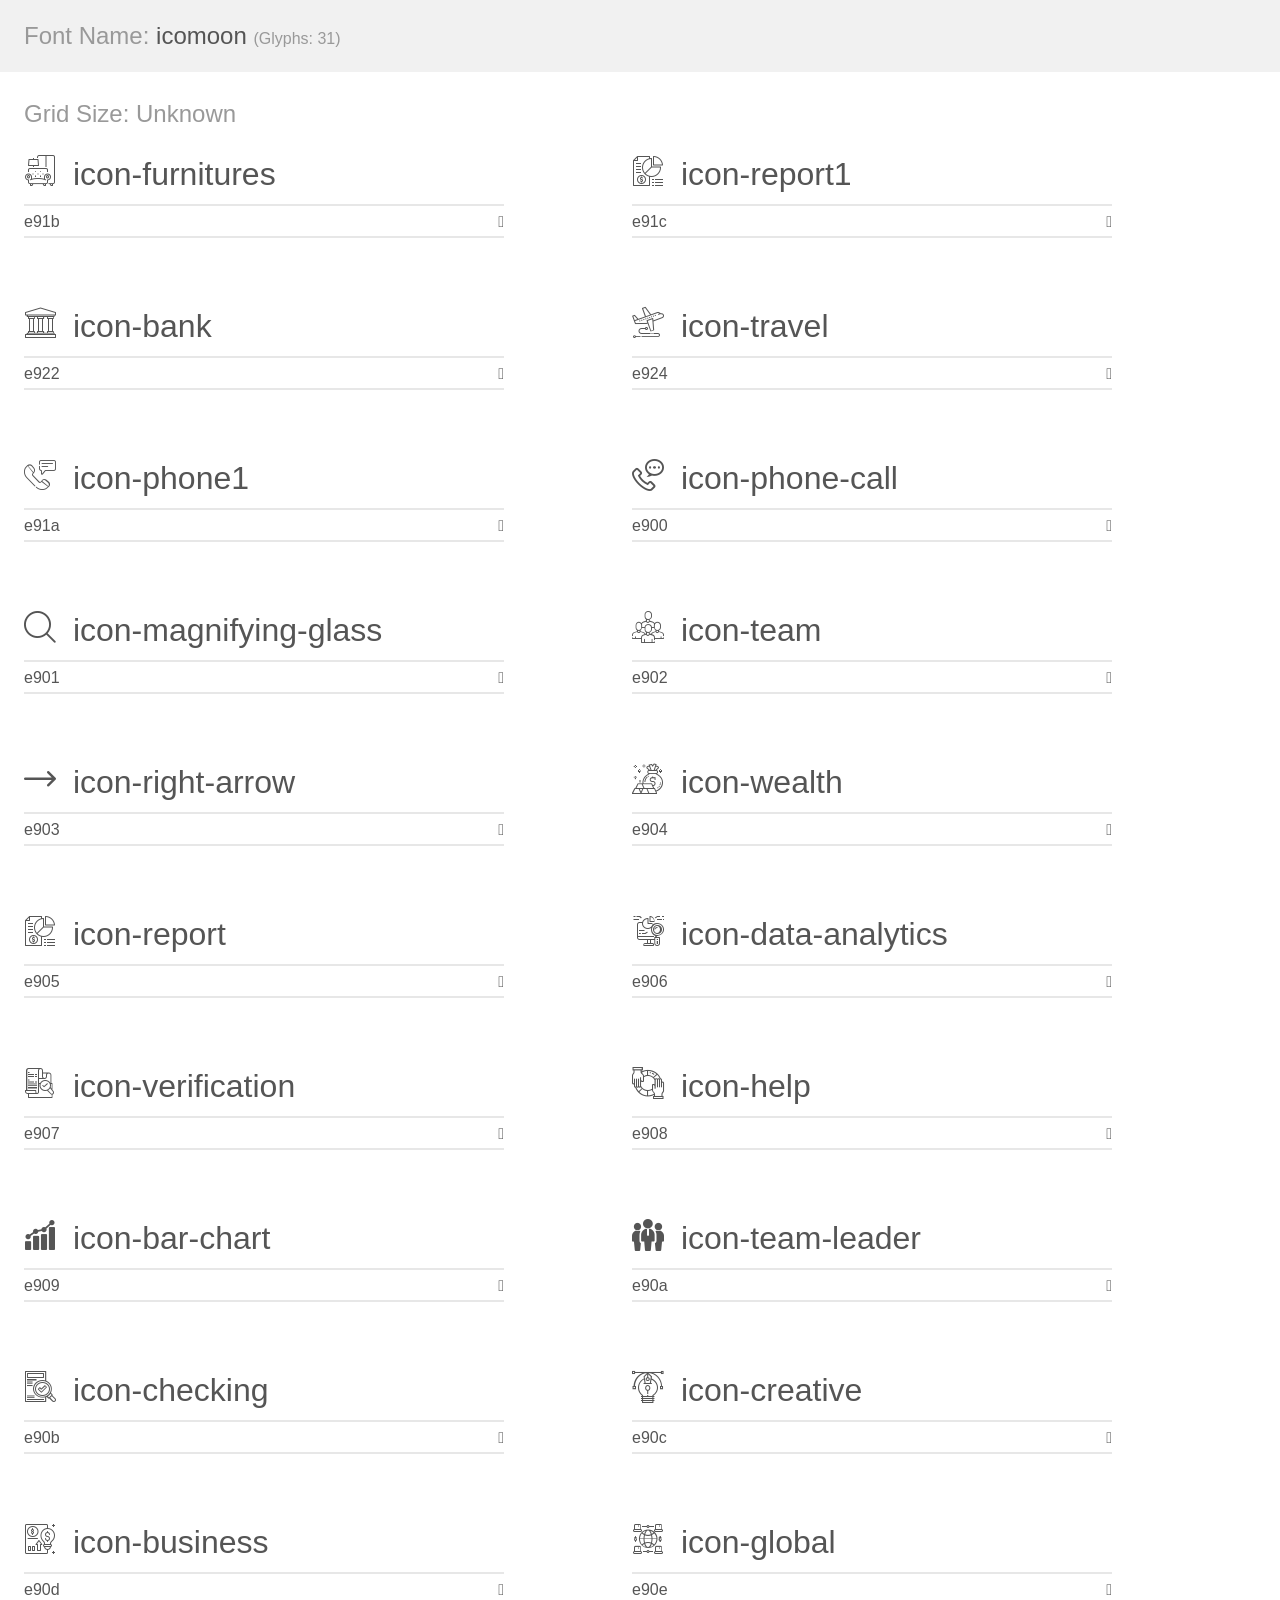
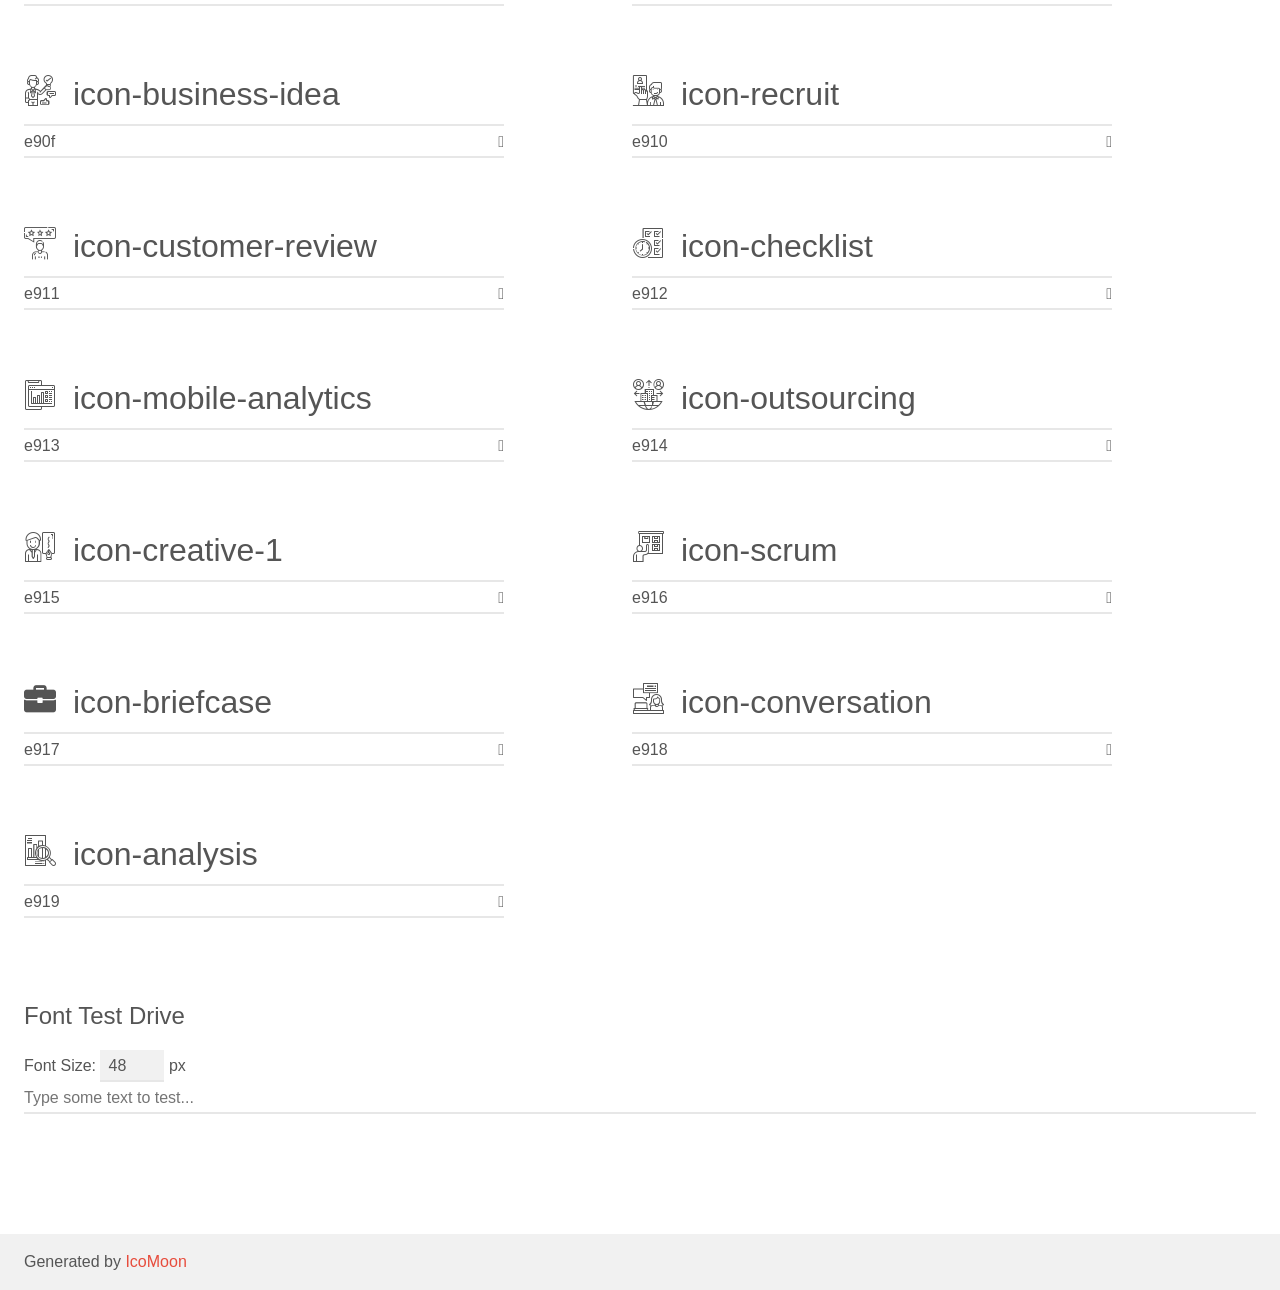
<file: Tenacity/oslim-font-icons/demo.html>
<!doctype html>
<html>
<head>
    <meta charset="utf-8">
    <title>IcoMoon Demo</title>
    <meta name="description" content="An Icon Font Generated By IcoMoon.io">
    <meta name="viewport" content="width=device-width, initial-scale=1">
    <link rel="stylesheet" href="demo-files/demo.css">
    <link rel="stylesheet" href="style.css"></head>
<body>
    <div class="bgc1 clearfix">
        <h1 class="mhmm mvm"><span class="fgc1">Font Name:</span> icomoon <small class="fgc1">(Glyphs:&nbsp;31)</small></h1>
    </div>
    <div class="clearfix mhl ptl">
        <h1 class="mvm mtn fgc1">Grid Size: Unknown</h1>
        <div class="glyph fs1">
            <div class="clearfix bshadow0 pbs">
                <span class="icon-furnitures"></span>
                <span class="mls"> icon-furnitures</span>
            </div>
            <fieldset class="fs0 size1of1 clearfix hidden-false">
                <input type="text" readonly value="e91b" class="unit size1of2" />
                <input type="text" maxlength="1" readonly value="&#xe91b;" class="unitRight size1of2 talign-right" />
            </fieldset>
            <div class="fs0 bshadow0 clearfix hidden-true">
                <span class="unit pvs fgc1">liga: </span>
                <input type="text" readonly value="" class="liga unitRight" />
            </div>
        </div>
        <div class="glyph fs1">
            <div class="clearfix bshadow0 pbs">
                <span class="icon-report1"></span>
                <span class="mls"> icon-report1</span>
            </div>
            <fieldset class="fs0 size1of1 clearfix hidden-false">
                <input type="text" readonly value="e91c" class="unit size1of2" />
                <input type="text" maxlength="1" readonly value="&#xe91c;" class="unitRight size1of2 talign-right" />
            </fieldset>
            <div class="fs0 bshadow0 clearfix hidden-true">
                <span class="unit pvs fgc1">liga: </span>
                <input type="text" readonly value="" class="liga unitRight" />
            </div>
        </div>
        <div class="glyph fs1">
            <div class="clearfix bshadow0 pbs">
                <span class="icon-bank"></span>
                <span class="mls"> icon-bank</span>
            </div>
            <fieldset class="fs0 size1of1 clearfix hidden-false">
                <input type="text" readonly value="e922" class="unit size1of2" />
                <input type="text" maxlength="1" readonly value="&#xe922;" class="unitRight size1of2 talign-right" />
            </fieldset>
            <div class="fs0 bshadow0 clearfix hidden-true">
                <span class="unit pvs fgc1">liga: </span>
                <input type="text" readonly value="" class="liga unitRight" />
            </div>
        </div>
        <div class="glyph fs1">
            <div class="clearfix bshadow0 pbs">
                <span class="icon-travel"></span>
                <span class="mls"> icon-travel</span>
            </div>
            <fieldset class="fs0 size1of1 clearfix hidden-false">
                <input type="text" readonly value="e924" class="unit size1of2" />
                <input type="text" maxlength="1" readonly value="&#xe924;" class="unitRight size1of2 talign-right" />
            </fieldset>
            <div class="fs0 bshadow0 clearfix hidden-true">
                <span class="unit pvs fgc1">liga: </span>
                <input type="text" readonly value="" class="liga unitRight" />
            </div>
        </div>
        <div class="glyph fs1">
            <div class="clearfix bshadow0 pbs">
                <span class="icon-phone1"></span>
                <span class="mls"> icon-phone1</span>
            </div>
            <fieldset class="fs0 size1of1 clearfix hidden-false">
                <input type="text" readonly value="e91a" class="unit size1of2" />
                <input type="text" maxlength="1" readonly value="&#xe91a;" class="unitRight size1of2 talign-right" />
            </fieldset>
            <div class="fs0 bshadow0 clearfix hidden-true">
                <span class="unit pvs fgc1">liga: </span>
                <input type="text" readonly value="" class="liga unitRight" />
            </div>
        </div>
        <div class="glyph fs1">
            <div class="clearfix bshadow0 pbs">
                <span class="icon-phone-call"></span>
                <span class="mls"> icon-phone-call</span>
            </div>
            <fieldset class="fs0 size1of1 clearfix hidden-false">
                <input type="text" readonly value="e900" class="unit size1of2" />
                <input type="text" maxlength="1" readonly value="&#xe900;" class="unitRight size1of2 talign-right" />
            </fieldset>
            <div class="fs0 bshadow0 clearfix hidden-true">
                <span class="unit pvs fgc1">liga: </span>
                <input type="text" readonly value="" class="liga unitRight" />
            </div>
        </div>
        <div class="glyph fs1">
            <div class="clearfix bshadow0 pbs">
                <span class="icon-magnifying-glass"></span>
                <span class="mls"> icon-magnifying-glass</span>
            </div>
            <fieldset class="fs0 size1of1 clearfix hidden-false">
                <input type="text" readonly value="e901" class="unit size1of2" />
                <input type="text" maxlength="1" readonly value="&#xe901;" class="unitRight size1of2 talign-right" />
            </fieldset>
            <div class="fs0 bshadow0 clearfix hidden-true">
                <span class="unit pvs fgc1">liga: </span>
                <input type="text" readonly value="" class="liga unitRight" />
            </div>
        </div>
        <div class="glyph fs1">
            <div class="clearfix bshadow0 pbs">
                <span class="icon-team"></span>
                <span class="mls"> icon-team</span>
            </div>
            <fieldset class="fs0 size1of1 clearfix hidden-false">
                <input type="text" readonly value="e902" class="unit size1of2" />
                <input type="text" maxlength="1" readonly value="&#xe902;" class="unitRight size1of2 talign-right" />
            </fieldset>
            <div class="fs0 bshadow0 clearfix hidden-true">
                <span class="unit pvs fgc1">liga: </span>
                <input type="text" readonly value="" class="liga unitRight" />
            </div>
        </div>
        <div class="glyph fs1">
            <div class="clearfix bshadow0 pbs">
                <span class="icon-right-arrow"></span>
                <span class="mls"> icon-right-arrow</span>
            </div>
            <fieldset class="fs0 size1of1 clearfix hidden-false">
                <input type="text" readonly value="e903" class="unit size1of2" />
                <input type="text" maxlength="1" readonly value="&#xe903;" class="unitRight size1of2 talign-right" />
            </fieldset>
            <div class="fs0 bshadow0 clearfix hidden-true">
                <span class="unit pvs fgc1">liga: </span>
                <input type="text" readonly value="" class="liga unitRight" />
            </div>
        </div>
        <div class="glyph fs1">
            <div class="clearfix bshadow0 pbs">
                <span class="icon-wealth"></span>
                <span class="mls"> icon-wealth</span>
            </div>
            <fieldset class="fs0 size1of1 clearfix hidden-false">
                <input type="text" readonly value="e904" class="unit size1of2" />
                <input type="text" maxlength="1" readonly value="&#xe904;" class="unitRight size1of2 talign-right" />
            </fieldset>
            <div class="fs0 bshadow0 clearfix hidden-true">
                <span class="unit pvs fgc1">liga: </span>
                <input type="text" readonly value="" class="liga unitRight" />
            </div>
        </div>
        <div class="glyph fs1">
            <div class="clearfix bshadow0 pbs">
                <span class="icon-report"></span>
                <span class="mls"> icon-report</span>
            </div>
            <fieldset class="fs0 size1of1 clearfix hidden-false">
                <input type="text" readonly value="e905" class="unit size1of2" />
                <input type="text" maxlength="1" readonly value="&#xe905;" class="unitRight size1of2 talign-right" />
            </fieldset>
            <div class="fs0 bshadow0 clearfix hidden-true">
                <span class="unit pvs fgc1">liga: </span>
                <input type="text" readonly value="" class="liga unitRight" />
            </div>
        </div>
        <div class="glyph fs1">
            <div class="clearfix bshadow0 pbs">
                <span class="icon-data-analytics"></span>
                <span class="mls"> icon-data-analytics</span>
            </div>
            <fieldset class="fs0 size1of1 clearfix hidden-false">
                <input type="text" readonly value="e906" class="unit size1of2" />
                <input type="text" maxlength="1" readonly value="&#xe906;" class="unitRight size1of2 talign-right" />
            </fieldset>
            <div class="fs0 bshadow0 clearfix hidden-true">
                <span class="unit pvs fgc1">liga: </span>
                <input type="text" readonly value="" class="liga unitRight" />
            </div>
        </div>
        <div class="glyph fs1">
            <div class="clearfix bshadow0 pbs">
                <span class="icon-verification"></span>
                <span class="mls"> icon-verification</span>
            </div>
            <fieldset class="fs0 size1of1 clearfix hidden-false">
                <input type="text" readonly value="e907" class="unit size1of2" />
                <input type="text" maxlength="1" readonly value="&#xe907;" class="unitRight size1of2 talign-right" />
            </fieldset>
            <div class="fs0 bshadow0 clearfix hidden-true">
                <span class="unit pvs fgc1">liga: </span>
                <input type="text" readonly value="" class="liga unitRight" />
            </div>
        </div>
        <div class="glyph fs1">
            <div class="clearfix bshadow0 pbs">
                <span class="icon-help"></span>
                <span class="mls"> icon-help</span>
            </div>
            <fieldset class="fs0 size1of1 clearfix hidden-false">
                <input type="text" readonly value="e908" class="unit size1of2" />
                <input type="text" maxlength="1" readonly value="&#xe908;" class="unitRight size1of2 talign-right" />
            </fieldset>
            <div class="fs0 bshadow0 clearfix hidden-true">
                <span class="unit pvs fgc1">liga: </span>
                <input type="text" readonly value="" class="liga unitRight" />
            </div>
        </div>
        <div class="glyph fs1">
            <div class="clearfix bshadow0 pbs">
                <span class="icon-bar-chart"></span>
                <span class="mls"> icon-bar-chart</span>
            </div>
            <fieldset class="fs0 size1of1 clearfix hidden-false">
                <input type="text" readonly value="e909" class="unit size1of2" />
                <input type="text" maxlength="1" readonly value="&#xe909;" class="unitRight size1of2 talign-right" />
            </fieldset>
            <div class="fs0 bshadow0 clearfix hidden-true">
                <span class="unit pvs fgc1">liga: </span>
                <input type="text" readonly value="" class="liga unitRight" />
            </div>
        </div>
        <div class="glyph fs1">
            <div class="clearfix bshadow0 pbs">
                <span class="icon-team-leader"></span>
                <span class="mls"> icon-team-leader</span>
            </div>
            <fieldset class="fs0 size1of1 clearfix hidden-false">
                <input type="text" readonly value="e90a" class="unit size1of2" />
                <input type="text" maxlength="1" readonly value="&#xe90a;" class="unitRight size1of2 talign-right" />
            </fieldset>
            <div class="fs0 bshadow0 clearfix hidden-true">
                <span class="unit pvs fgc1">liga: </span>
                <input type="text" readonly value="" class="liga unitRight" />
            </div>
        </div>
        <div class="glyph fs1">
            <div class="clearfix bshadow0 pbs">
                <span class="icon-checking"></span>
                <span class="mls"> icon-checking</span>
            </div>
            <fieldset class="fs0 size1of1 clearfix hidden-false">
                <input type="text" readonly value="e90b" class="unit size1of2" />
                <input type="text" maxlength="1" readonly value="&#xe90b;" class="unitRight size1of2 talign-right" />
            </fieldset>
            <div class="fs0 bshadow0 clearfix hidden-true">
                <span class="unit pvs fgc1">liga: </span>
                <input type="text" readonly value="" class="liga unitRight" />
            </div>
        </div>
        <div class="glyph fs1">
            <div class="clearfix bshadow0 pbs">
                <span class="icon-creative"></span>
                <span class="mls"> icon-creative</span>
            </div>
            <fieldset class="fs0 size1of1 clearfix hidden-false">
                <input type="text" readonly value="e90c" class="unit size1of2" />
                <input type="text" maxlength="1" readonly value="&#xe90c;" class="unitRight size1of2 talign-right" />
            </fieldset>
            <div class="fs0 bshadow0 clearfix hidden-true">
                <span class="unit pvs fgc1">liga: </span>
                <input type="text" readonly value="" class="liga unitRight" />
            </div>
        </div>
        <div class="glyph fs1">
            <div class="clearfix bshadow0 pbs">
                <span class="icon-business"></span>
                <span class="mls"> icon-business</span>
            </div>
            <fieldset class="fs0 size1of1 clearfix hidden-false">
                <input type="text" readonly value="e90d" class="unit size1of2" />
                <input type="text" maxlength="1" readonly value="&#xe90d;" class="unitRight size1of2 talign-right" />
            </fieldset>
            <div class="fs0 bshadow0 clearfix hidden-true">
                <span class="unit pvs fgc1">liga: </span>
                <input type="text" readonly value="" class="liga unitRight" />
            </div>
        </div>
        <div class="glyph fs1">
            <div class="clearfix bshadow0 pbs">
                <span class="icon-global"></span>
                <span class="mls"> icon-global</span>
            </div>
            <fieldset class="fs0 size1of1 clearfix hidden-false">
                <input type="text" readonly value="e90e" class="unit size1of2" />
                <input type="text" maxlength="1" readonly value="&#xe90e;" class="unitRight size1of2 talign-right" />
            </fieldset>
            <div class="fs0 bshadow0 clearfix hidden-true">
                <span class="unit pvs fgc1">liga: </span>
                <input type="text" readonly value="" class="liga unitRight" />
            </div>
        </div>
        <div class="glyph fs1">
            <div class="clearfix bshadow0 pbs">
                <span class="icon-business-idea"></span>
                <span class="mls"> icon-business-idea</span>
            </div>
            <fieldset class="fs0 size1of1 clearfix hidden-false">
                <input type="text" readonly value="e90f" class="unit size1of2" />
                <input type="text" maxlength="1" readonly value="&#xe90f;" class="unitRight size1of2 talign-right" />
            </fieldset>
            <div class="fs0 bshadow0 clearfix hidden-true">
                <span class="unit pvs fgc1">liga: </span>
                <input type="text" readonly value="" class="liga unitRight" />
            </div>
        </div>
        <div class="glyph fs1">
            <div class="clearfix bshadow0 pbs">
                <span class="icon-recruit"></span>
                <span class="mls"> icon-recruit</span>
            </div>
            <fieldset class="fs0 size1of1 clearfix hidden-false">
                <input type="text" readonly value="e910" class="unit size1of2" />
                <input type="text" maxlength="1" readonly value="&#xe910;" class="unitRight size1of2 talign-right" />
            </fieldset>
            <div class="fs0 bshadow0 clearfix hidden-true">
                <span class="unit pvs fgc1">liga: </span>
                <input type="text" readonly value="" class="liga unitRight" />
            </div>
        </div>
        <div class="glyph fs1">
            <div class="clearfix bshadow0 pbs">
                <span class="icon-customer-review"></span>
                <span class="mls"> icon-customer-review</span>
            </div>
            <fieldset class="fs0 size1of1 clearfix hidden-false">
                <input type="text" readonly value="e911" class="unit size1of2" />
                <input type="text" maxlength="1" readonly value="&#xe911;" class="unitRight size1of2 talign-right" />
            </fieldset>
            <div class="fs0 bshadow0 clearfix hidden-true">
                <span class="unit pvs fgc1">liga: </span>
                <input type="text" readonly value="" class="liga unitRight" />
            </div>
        </div>
        <div class="glyph fs1">
            <div class="clearfix bshadow0 pbs">
                <span class="icon-checklist"></span>
                <span class="mls"> icon-checklist</span>
            </div>
            <fieldset class="fs0 size1of1 clearfix hidden-false">
                <input type="text" readonly value="e912" class="unit size1of2" />
                <input type="text" maxlength="1" readonly value="&#xe912;" class="unitRight size1of2 talign-right" />
            </fieldset>
            <div class="fs0 bshadow0 clearfix hidden-true">
                <span class="unit pvs fgc1">liga: </span>
                <input type="text" readonly value="" class="liga unitRight" />
            </div>
        </div>
        <div class="glyph fs1">
            <div class="clearfix bshadow0 pbs">
                <span class="icon-mobile-analytics"></span>
                <span class="mls"> icon-mobile-analytics</span>
            </div>
            <fieldset class="fs0 size1of1 clearfix hidden-false">
                <input type="text" readonly value="e913" class="unit size1of2" />
                <input type="text" maxlength="1" readonly value="&#xe913;" class="unitRight size1of2 talign-right" />
            </fieldset>
            <div class="fs0 bshadow0 clearfix hidden-true">
                <span class="unit pvs fgc1">liga: </span>
                <input type="text" readonly value="" class="liga unitRight" />
            </div>
        </div>
        <div class="glyph fs1">
            <div class="clearfix bshadow0 pbs">
                <span class="icon-outsourcing"></span>
                <span class="mls"> icon-outsourcing</span>
            </div>
            <fieldset class="fs0 size1of1 clearfix hidden-false">
                <input type="text" readonly value="e914" class="unit size1of2" />
                <input type="text" maxlength="1" readonly value="&#xe914;" class="unitRight size1of2 talign-right" />
            </fieldset>
            <div class="fs0 bshadow0 clearfix hidden-true">
                <span class="unit pvs fgc1">liga: </span>
                <input type="text" readonly value="" class="liga unitRight" />
            </div>
        </div>
        <div class="glyph fs1">
            <div class="clearfix bshadow0 pbs">
                <span class="icon-creative-1"></span>
                <span class="mls"> icon-creative-1</span>
            </div>
            <fieldset class="fs0 size1of1 clearfix hidden-false">
                <input type="text" readonly value="e915" class="unit size1of2" />
                <input type="text" maxlength="1" readonly value="&#xe915;" class="unitRight size1of2 talign-right" />
            </fieldset>
            <div class="fs0 bshadow0 clearfix hidden-true">
                <span class="unit pvs fgc1">liga: </span>
                <input type="text" readonly value="" class="liga unitRight" />
            </div>
        </div>
        <div class="glyph fs1">
            <div class="clearfix bshadow0 pbs">
                <span class="icon-scrum"></span>
                <span class="mls"> icon-scrum</span>
            </div>
            <fieldset class="fs0 size1of1 clearfix hidden-false">
                <input type="text" readonly value="e916" class="unit size1of2" />
                <input type="text" maxlength="1" readonly value="&#xe916;" class="unitRight size1of2 talign-right" />
            </fieldset>
            <div class="fs0 bshadow0 clearfix hidden-true">
                <span class="unit pvs fgc1">liga: </span>
                <input type="text" readonly value="" class="liga unitRight" />
            </div>
        </div>
        <div class="glyph fs1">
            <div class="clearfix bshadow0 pbs">
                <span class="icon-briefcase"></span>
                <span class="mls"> icon-briefcase</span>
            </div>
            <fieldset class="fs0 size1of1 clearfix hidden-false">
                <input type="text" readonly value="e917" class="unit size1of2" />
                <input type="text" maxlength="1" readonly value="&#xe917;" class="unitRight size1of2 talign-right" />
            </fieldset>
            <div class="fs0 bshadow0 clearfix hidden-true">
                <span class="unit pvs fgc1">liga: </span>
                <input type="text" readonly value="" class="liga unitRight" />
            </div>
        </div>
        <div class="glyph fs1">
            <div class="clearfix bshadow0 pbs">
                <span class="icon-conversation"></span>
                <span class="mls"> icon-conversation</span>
            </div>
            <fieldset class="fs0 size1of1 clearfix hidden-false">
                <input type="text" readonly value="e918" class="unit size1of2" />
                <input type="text" maxlength="1" readonly value="&#xe918;" class="unitRight size1of2 talign-right" />
            </fieldset>
            <div class="fs0 bshadow0 clearfix hidden-true">
                <span class="unit pvs fgc1">liga: </span>
                <input type="text" readonly value="" class="liga unitRight" />
            </div>
        </div>
        <div class="glyph fs1">
            <div class="clearfix bshadow0 pbs">
                <span class="icon-analysis"></span>
                <span class="mls"> icon-analysis</span>
            </div>
            <fieldset class="fs0 size1of1 clearfix hidden-false">
                <input type="text" readonly value="e919" class="unit size1of2" />
                <input type="text" maxlength="1" readonly value="&#xe919;" class="unitRight size1of2 talign-right" />
            </fieldset>
            <div class="fs0 bshadow0 clearfix hidden-true">
                <span class="unit pvs fgc1">liga: </span>
                <input type="text" readonly value="" class="liga unitRight" />
            </div>
        </div>
    </div>

    <!--[if gt IE 8]><!-->
    <div class="mhl clearfix mbl">
        <h1>Font Test Drive</h1>
        <label>
            Font Size: <input id="fontSize" type="number" class="textbox0 mbm"
            min="8" value="48" />
            px
        </label>
        <input id="testText" type="text" class="phl size1of1 mvl"
        placeholder="Type some text to test..." value=""/>
        <div id="testDrive" class="icon-" style="font-family: icomoon">&nbsp;
        </div>
    </div>
    <!--<![endif]-->
    <div class="bgc1 clearfix">
        <p class="mhl">Generated by <a href="https://icomoon.io/app">IcoMoon</a></p>
    </div>

    <script src="demo-files/demo.js"></script>
</body>
</html>
</file>
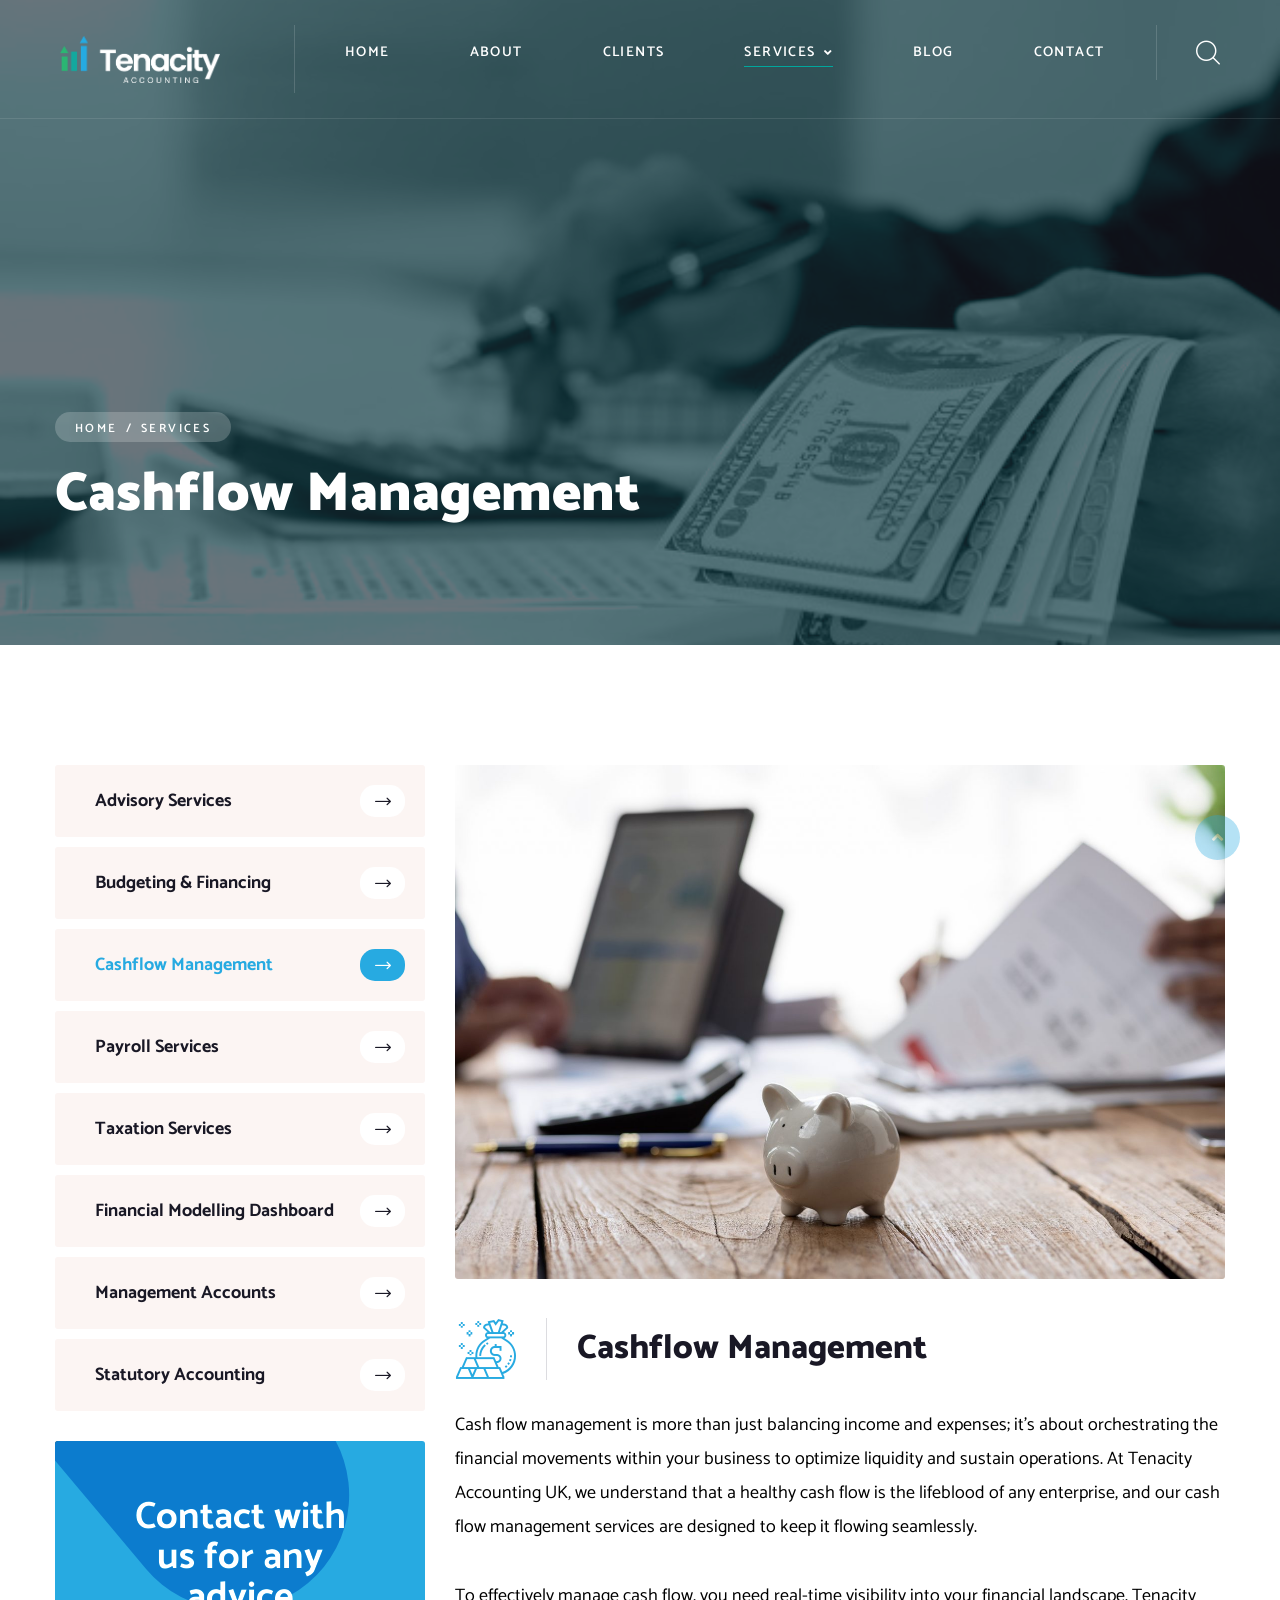
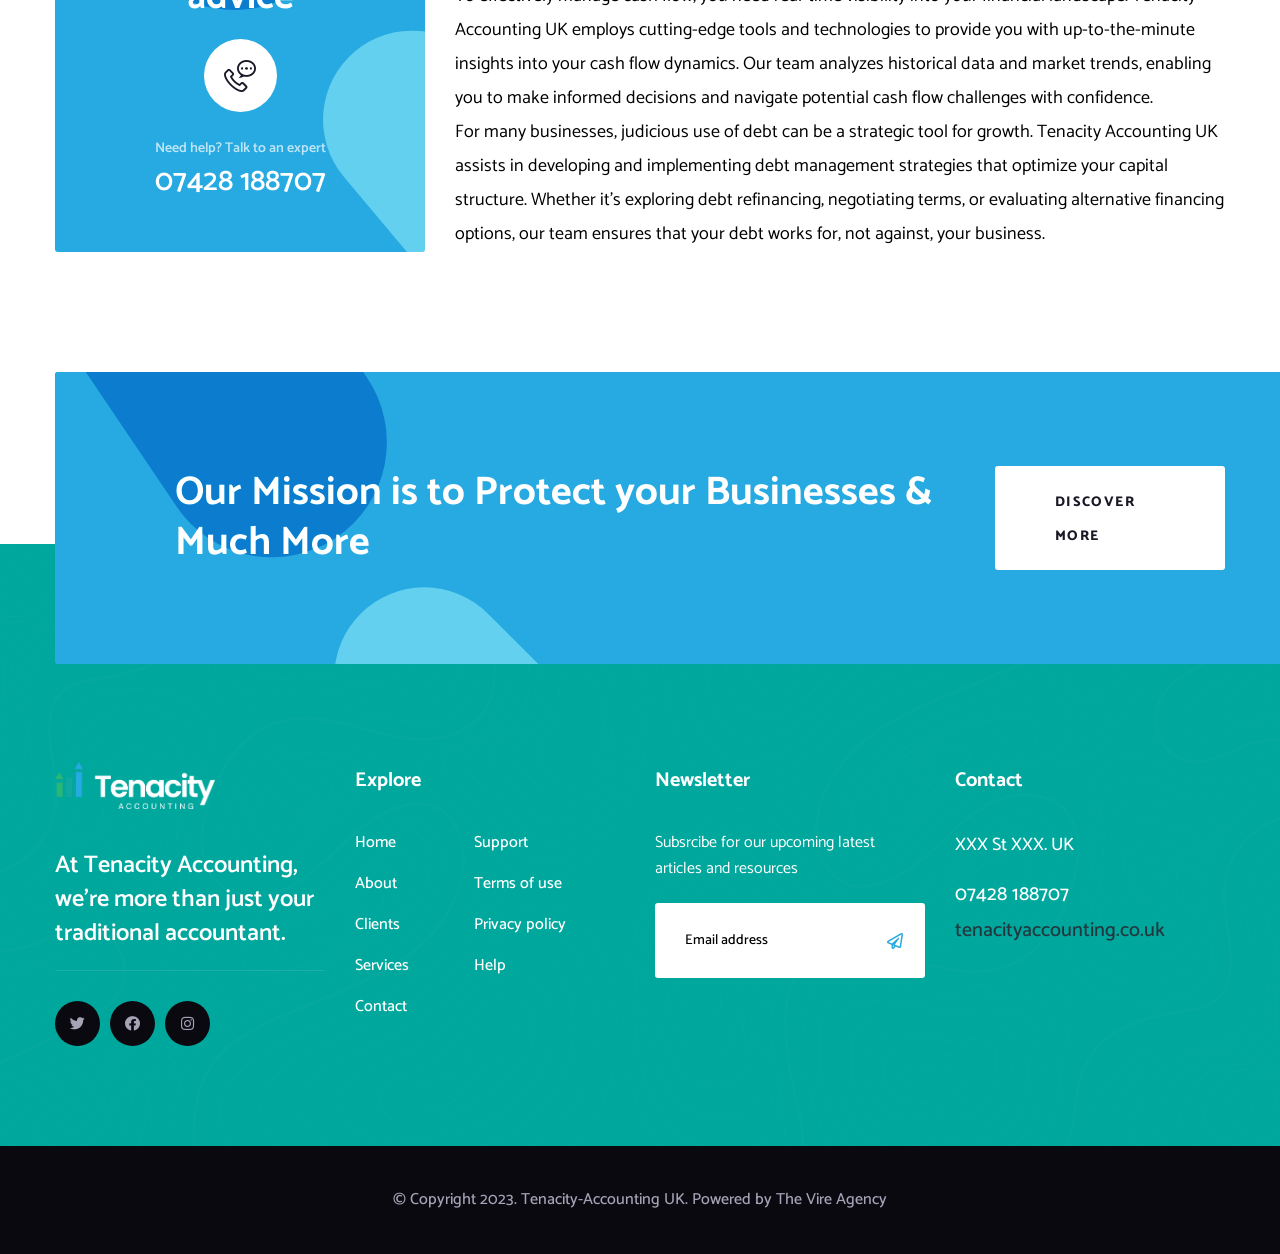
<file: Tenacity/oslim-html-files/cashflowmanagement.html>
<!DOCTYPE html>
<html lang="en">

    <head>
        <meta charset="UTF-8" />
        <meta name="viewport" content="width=device-width, initial-scale=1.0" />
        <title> Cashflow Management&#8211; Tenacity Accounting</title>
        <!-- favicons Icons -->
        <link rel="icon" type="image/png" sizes="32x32" href="assets/images/favicons/tenacity icon0.png" />
        <link rel="manifest" href="assets/images/favicons/site.webmanifest" />
        <meta name="description"
            content="At Tenacity Accounting, we're more than just your traditional accountant. We aim to be your trusted business partner, advisor, or even serve as your Interim FD (Financial Director). With our extensive expertise, we're dedicated to helping you achieve your growth ambitions and ensuring the financial success of your business." />

        <!-- fonts -->
        <link rel="preconnect" href="https://fonts.googleapis.com">

        <link rel="preconnect" href="https://fonts.gstatic.com" crossorigin>

        <link
            href="https://fonts.googleapis.com/css2?family=Catamaran:wght@100;200;300;400;500;600;700;800;900&display=swap"
            rel="stylesheet">

        <link rel="stylesheet" href="assets/vendors/bootstrap/css/bootstrap.min.css" />
        <link rel="stylesheet" href="assets/vendors/animate/animate.min.css" />
        <link rel="stylesheet" href="assets/vendors/animate/custom-animate.css" />
        <link rel="stylesheet" href="assets/vendors/fontawesome/css/all.min.css" />
        <link rel="stylesheet" href="assets/vendors/jarallax/jarallax.css" />
        <link rel="stylesheet" href="assets/vendors/jquery-magnific-popup/jquery.magnific-popup.css" />
        <link rel="stylesheet" href="assets/vendors/nouislider/nouislider.min.css" />
        <link rel="stylesheet" href="assets/vendors/nouislider/nouislider.pips.css" />
        <link rel="stylesheet" href="assets/vendors/odometer/odometer.min.css" />
        <link rel="stylesheet" href="assets/vendors/swiper/swiper.min.css" />
        <link rel="stylesheet" href="assets/vendors/oslim-icons/style.css">
        <link rel="stylesheet" href="assets/vendors/tiny-slider/tiny-slider.min.css" />
        <link rel="stylesheet" href="assets/vendors/reey-font/stylesheet.css" />
        <link rel="stylesheet" href="assets/vendors/owl-carousel/owl.carousel.min.css" />
        <link rel="stylesheet" href="assets/vendors/owl-carousel/owl.theme.default.min.css" />
        <link rel="stylesheet" href="assets/vendors/bxslider/jquery.bxslider.css" />
        <link rel="stylesheet" href="assets/vendors/bootstrap-select/css/bootstrap-select.min.css" />
        <link rel="stylesheet" href="assets/vendors/vegas/vegas.min.css" />
        <link rel="stylesheet" href="assets/vendors/jquery-ui/jquery-ui.css" />
        <link rel="stylesheet" href="assets/vendors/timepicker/timePicker.css" />
        <link rel="stylesheet"
            href="https://fonts.googleapis.com/css2?family=Material+Symbols+Outlined:opsz,wght,FILL,GRAD@20..48,100..700,0..1,-50..200" />


        <!-- template styles -->
        <link rel="stylesheet" href="assets/css/oslim.css" />
        <link rel="stylesheet" href="assets/css/oslim-responsive.css" />
    </head>

    <body>
        <div class="preloader">
            <img class="preloader__image" width="60" src="./assets/images/backgrounds/tenacity icon0.png" alt="" />
        </div>
        <!-- /.preloader -->
        <div class="page-wrapper">
            <header class="main-header clearfix">
                <nav class="main-menu clearfix">
                    <div class="main-menu-wrapper clearfix">
                        <div class="main-menu-wrapper__left">
                            <div class="main-menu-wrapper__logo">
                                <a href="index.html"><img src="assets/images/favicons/tenacity web logo_20.png" alt="Logo"></a>
                            </div>
                            <div class="main-menu-wrapper__main-menu">
                                <a href="#" class="mobile-nav__toggler"><i class="fa fa-bars"></i></a>
                                <ul class="main-menu__list">
                                    <li>
                                        <a href="index.html">Home</a>
            
                                    </li>
            
                                    <li>
                                        <a href="about.html">About</a>
            
                                    </li>
            
                                    <li>
                                        <a href="clients.html">Clients</a>
                                    </li>
            
                                    <li class="dropdown">
                                        <a href="services.html">Services</a>
                                        <ul>
                                            <li><a href="advisoryservice.html">Advisory Services</a></li>
                                            <li><a href="budgeting.html">Budgeting & Financing</a></li>
                                            <li><a href="cashflowmanagement.html">Cashflow Management</a></li>
                                            <li><a href="payroll.html">Payroll Services</a></li>
                                            <li><a href="taxation.html">Taxation Services</a></li>
                                            <li><a href="financialmodelling.html">Financial Modelling</a></li>
                                            <li><a href="managementaccounts.html">Management Accounts</a></li>
                                            <li><a href="statutoryaccounting.html">Statutory Accounting</a></li>
                                        </ul>
                                    </li>
            
                                    <li>
                                        <a>Blog</a>
                                    </li>
            
                                    <li><a href="contact.html">Contact</a></li>
                                </ul>
                            </div>
                        </div>
                        <div class="main-menu-wrapper__right">
                            <div class="main-menu-wrapper__call">
                                <div class="main-menu-wrapper__call-icon">
                                    <span class="icon-phone-call"></span>
                                </div>
                                <div class="main-menu-wrapper__call-number">
                                    <p>Need help? Talk to Us</p>
                                    <h5><a href="tel:12463330079">07428 188707</a></h5>
                                </div>
                            </div>
                            <div class="main-menu-wrapper__search-cat">
                                <a href="#" class="main-menu-wrapper__search search-toggler icon-magnifying-glass"></a>
                            </div>
                        </div>
                    </div>
                </nav>
            </header>
            <div class="stricky-header stricked-menu main-menu">
                <div class="sticky-header__content"></div><!-- /.sticky-header__content -->
            </div><!-- /.stricky-header -->

            <!--Page Header Start-->
            <section class="page-header">
                <div class="page-header-bg"
                    style="background-image: url(assets/images/backgrounds/people-hand-work-calculator-money-dollars-finance-banking-saving-concept_34936-679.jpg)">
                </div>
                <div class="container">
                    <div class="page-header__inner">
                        <ul class="thm-breadcrumb list-unstyled">
                            <li><a href="index.html">Home</a></li>
                            <li><span>/</span></li>
                            <li><a href="services.html">Services</a></li>
                        </ul>
                        <h2>Cashflow Management</h2>
                    </div>
                </div>
            </section>
            <!--Page Header End-->

            <!--Service Details Start-->
            <section class="service-details">
                <div class="container">
                    <div class="row">
                        <div class="col-xl-4 col-lg-5">
                            <div class="service-details__sidebar">
                                <div class="service-details__sidebar-service">
                                    <ul class="service-details__sidebar-service-list list-unstyled">
                                        <li><a href="advisoryservice.html">Advisory Services <span
                                                    class="icon-right-arrow"></span></a></li>
                                        <li><a href="budgeting.html">Budgeting & Financing<span
                                                    class="icon-right-arrow"></span></a></li>
                                        <li class="current"><a href="cashflowmanagement.html">Cashflow Management <span
                                                    class="icon-right-arrow"></span></a></li>
                                        <li><a href="payroll.html">Payroll Services<span
                                                    class="icon-right-arrow"></span></a></li>
                                        <li><a href="taxation.html">Taxation Services <span
                                                    class="icon-right-arrow"></span></a></li>
                                        <li><a href="financialmodelling.html">Financial Modelling Dashboard<span
                                                    class="icon-right-arrow"></span></a></li>
                                        <li><a href="managementaccounts.html">Management Accounts<span
                                                    class="icon-right-arrow"></span></a></li>
                                        <li><a href="statutoryaccounting.html">Statutory Accounting<span
                                                    class="icon-right-arrow"></span></a></li>
                                    </ul>
                                </div>
                                <div class="service-details__need-help">
                                    <div class="service-details__need-help-shape-1 float-bob-x-6"></div>
                                    <div class="service-details__need-help-shape-2 float-bob-x-7"></div>
                                    <h2 class="service-details__need-help-title">Contact with <br> us for any <br>
                                        advice</h2>
                                    <div class="service-details__need-help-icon">
                                        <span class="icon-phone-call"></span>
                                    </div>
                                    <div class="service-details__need-help-contact">
                                        <p>Need help? Talk to an expert</p>
                                        <a href="tel:12463330079">07428 188707</a>
                                    </div>
                                </div>
                            </div>
                        </div>
                        <div class="col-xl-8 col-lg-7">
                            <div class="service-details__right">
                                <div class="service-details__img">
                                    <img src="assets/images/backgrounds/Cashflow-management-1536x1025.jpg" alt="">
                                </div>
                                <div class="service-details__content">
                                    <div class="service-details__title-box">
                                        <div class="service-details__title-icon">
                                        <span class="icon-wealth"></span>
                                        </div>
                                        <h3 class="service-details__title">Cashflow Management</h3>
                                    </div>
                                    <p class="service-details__text-1">Cash flow management is more than just balancing
                                        income and expenses; it's about
                                        orchestrating the financial movements
                                        within your business to optimize liquidity and sustain operations. At Tenacity
                                        Accounting UK, we understand that a
                                        healthy cash flow is the lifeblood of any enterprise, and our cash flow
                                        management services are designed to keep it
                                        flowing seamlessly.</p>
                                    <p class="service-details__text-2">
                                        To effectively manage cash flow, you need real-time visibility into your
                                        financial landscape. Tenacity Accounting UK
                                        employs cutting-edge tools and technologies to provide you with up-to-the-minute
                                        insights into your cash flow
                                        dynamics.
                                        Our team analyzes historical data and market trends, enabling you to make
                                        informed decisions and navigate potential
                                        cash
                                        flow challenges with confidence. <br>
                                        For many businesses, judicious use of debt can be a strategic tool for growth.
                                        Tenacity Accounting UK assists in
                                        developing and implementing debt management strategies that optimize your
                                        capital structure. Whether it's exploring
                                        debt
                                        refinancing, negotiating terms, or evaluating alternative financing options, our
                                        team ensures that your debt works
                                        for,
                                        not against, your business.
                                    </p>
                                </div>

                            </div>
                        </div>
                    </div>
                </div>
            </section>
            <!--Service Details End-->

            <!--CTA One Start-->
            <section class="cta-one">
                <div class="container">
                    <div class="row">
                        <div class="col-xl-12">
                            <div class="cta-one__inner">
                                <div class="cta-one__inner-content">
                                    <div class="cta-one-shape-1 float-bob-x"></div>
                                    <div class="cta-one-shape-2 float-bob-x-2"></div>
                                    <h3 class="cta-one__title">Our Mission is to Protect your Businesses & Much More
                                    </h3>
                                    <a href="about.html" class="thm-btn cta-one__btn">Discover More</a>
                                </div>
                            </div>
                        </div>
                    </div>
                </div>
            </section>
            <!--CTA One End-->

            <!--Site Footer Start-->
            <footer class="site-footer">
                <div class="site-footer__top">
                    <div class="site-footer-shape-1"
                        style="background-image: url(assets/images/shapes/site-footer-shape-1.png);">
                    </div>
                    <div class="container">
                        <div class="row">
                            <div class="col-xl-3 col-lg-6 col-md-6 wow fadeInUp" data-wow-delay="100ms">
                                <div class="footer-widget__column footer-widget__about">
                                    <div class="footer-widget__logo">
                                        <a href="index.html"><img src="assets/images/favicons/tenacity web logo_20.png"
                                                alt=""></a>
                                    </div>
                                    <div class="footer-widget__about-text-box">
                                        <p class="footer-widget__about-text">At Tenacity Accounting, we're more than
                                            just your
                                            traditional accountant. </p>
                                    </div>
                                    <div class="site-footer__social">
                                        <a href="#"><i class="fab fa-twitter"></i></a>
                                        <a href="#"><i class="fab fa-facebook"></i></a>
                                        <a href="#"><i class="fab fa-instagram"></i></a>
                                    </div>
                                </div>
                            </div>
                            <div class="col-xl-3 col-lg-6 col-md-6 wow fadeInUp" data-wow-delay="200ms">
                                <div class="footer-widget__column footer-widget__explore clearfix">
                                    <h3 class="footer-widget__title">Explore</h3>
                                    <ul class="footer-widget__explore-list list-unstyled clearfix">
                                        <li><a href="index.html">Home</a></li>
                                        <li><a href="about.html">About</a></li>
                                        <li><a href="cases.html">Clients</a></li>
                                        <li><a href="services.html">Services</a></li>
                                        <li><a href="contact.html">Contact</a></li>
                                    </ul>
                                    <ul
                                        class="footer-widget__explore-list footer-widget__explore-list-two list-unstyled clearfix">
                                        <li><a href="about.html">Support</a></li>
                                        <li><a href="about.html">Terms of use</a></li>
                                        <li><a href="about.html">Privacy policy</a></li>
                                        <li><a href="about.html">Help</a></li>
                                    </ul>
                                </div>
                            </div>
                            <div class="col-xl-3 col-lg-6 col-md-6 wow fadeInUp" data-wow-delay="300ms">
                                <div class="footer-widget__column footer-widget__newsletter-box clearfix">
                                    <h3 class="footer-widget__title">Newsletter</h3>
                                    <p class="footer-widget__newsletter-text">Subsrcibe for our upcoming latest articles
                                        and
                                        resources</p>
                                    <form class="footer-widget__newsletter-form">
                                        <div class="footer-widget__newsletter-input-box">
                                            <input type="email" placeholder="Email address" name="email">
                                            <button type="submit" class="footer-widget__newsletter-btn"><i
                                                    class="far fa-paper-plane"></i></button>
                                        </div>
                                    </form>
                                </div>
                            </div>
                            <div class="col-xl-3 col-lg-6 col-md-6 wow fadeInUp" data-wow-delay="400ms">
                                <div class="footer-widget__column footer-widget__contact clearfix">
                                    <h3 class="footer-widget__title">Contact</h3>
                                    <p class="footer-widget__contact-text">XXX St XXX. UK</p>
                                    <h4 class="footer-widget__contact-info">
                                        <a href="tel:12463330079" class="footer-widget__contact-number">07428 188707</a>
                                        <a href="mailto:needhelp@company.com"
                                            class="footer-widget__contact-email">tenacityaccounting.co.uk</a>
                                    </h4>
                                </div>
                            </div>
                        </div>
                    </div>
                </div>
                <div class="site-footer__bottom">
                    <div class="container">
                        <div class="row">
                            <div class="col-xl-12">
                                <div class="site-footer__bottom-inner">
                                    <p class="site-footer__bottom-text">© Copyright 2023. Tenacity-Accounting UK.
                                        Powered by <a href="https://vire.agency/">The Vire Agency</a>
                                    </p>
                                </div>
                            </div>
                        </div>
                    </div>
                </div>
            </footer>
        </div><!-- /.page-wrapper -->


        <div class="mobile-nav__wrapper">
            <div class="mobile-nav__overlay mobile-nav__toggler"></div>
            <!-- /.mobile-nav__overlay -->
            <div class="mobile-nav__content">
                <span class="mobile-nav__close mobile-nav__toggler"><i class="fa fa-times"></i></span>

                <div class="logo-box">
                    <a href="index.html" aria-label="logo image"><img
                            src="assets/images/favicons/tenacity web logo_20.png" width="155" alt="" /></a>
                </div>
                <!-- /.logo-box -->
                <div class="mobile-nav__container"></div>
                <!-- /.mobile-nav__container -->

                <ul class="mobile-nav__contact list-unstyled">
                    <li>
                        <i class="fa fa-envelope"></i>
                        <a href="mailto:needhelp@packageName__.com">infotenacity@gmail.com</a>
                    </li>
                    <li>
                        <i class="fa fa-phone-alt"></i>
                        <a href="tel:666-888-0000">07428 188707</a>
                    </li>
                </ul><!-- /.mobile-nav__contact -->
                <div class="mobile-nav__top">
                    <div class="mobile-nav__social">
                        <a href="#" class="fab fa-twitter"></a>
                        <a href="#" class="fab fa-facebook-square"></a>
                        <a href="#" class="fab fa-instagram"></a>
                    </div><!-- /.mobile-nav__social -->
                </div><!-- /.mobile-nav__top -->



            </div>
            <!-- /.mobile-nav__content -->
        </div>
        <!-- /.mobile-nav__wrapper -->

        <div class="search-popup">
            <div class="search-popup__overlay search-toggler"></div>
            <!-- /.search-popup__overlay -->
            <div class="search-popup__content">
                <form action="#">
                    <label for="search" class="sr-only">search here</label><!-- /.sr-only -->
                    <input type="text" id="search" placeholder="Search Here..." />
                    <button type="submit" aria-label="search submit" class="thm-btn">
                        <i class="icon-magnifying-glass"></i>
                    </button>
                </form>
            </div>
            <!-- /.search-popup__content -->
        </div>
        <!-- /.search-popup -->

        <a href="#" data-target="html" class="scroll-to-target scroll-to-top"><i class="fa fa-angle-up"></i></a>


        <script src="assets/vendors/jquery/jquery-3.6.0.min.js"></script>
        <script src="assets/vendors/bootstrap/js/bootstrap.bundle.min.js"></script>
        <script src="assets/vendors/jarallax/jarallax.min.js"></script>
        <script src="assets/vendors/jquery-ajaxchimp/jquery.ajaxchimp.min.js"></script>
        <script src="assets/vendors/jquery-appear/jquery.appear.min.js"></script>
        <script src="assets/vendors/jquery-circle-progress/jquery.circle-progress.min.js"></script>
        <script src="assets/vendors/jquery-magnific-popup/jquery.magnific-popup.min.js"></script>
        <script src="assets/vendors/jquery-validate/jquery.validate.min.js"></script>
        <script src="assets/vendors/nouislider/nouislider.min.js"></script>
        <script src="assets/vendors/odometer/odometer.min.js"></script>
        <script src="assets/vendors/swiper/swiper.min.js"></script>
        <script src="assets/vendors/tiny-slider/tiny-slider.min.js"></script>
        <script src="assets/vendors/wnumb/wNumb.min.js"></script>
        <script src="assets/vendors/wow/wow.js"></script>
        <script src="assets/vendors/isotope/isotope.js"></script>
        <script src="assets/vendors/countdown/countdown.min.js"></script>
        <script src="assets/vendors/owl-carousel/owl.carousel.min.js"></script>
        <script src="assets/vendors/bxslider/jquery.bxslider.min.js"></script>
        <script src="assets/vendors/bootstrap-select/js/bootstrap-select.min.js"></script>
        <script src="assets/vendors/vegas/vegas.min.js"></script>
        <script src="assets/vendors/jquery-ui/jquery-ui.js"></script>
        <script src="assets/vendors/timepicker/timePicker.js"></script>




        <!-- template js -->
        <script src="assets/js/oslim.js"></script>
    </body>

</html>
</file>
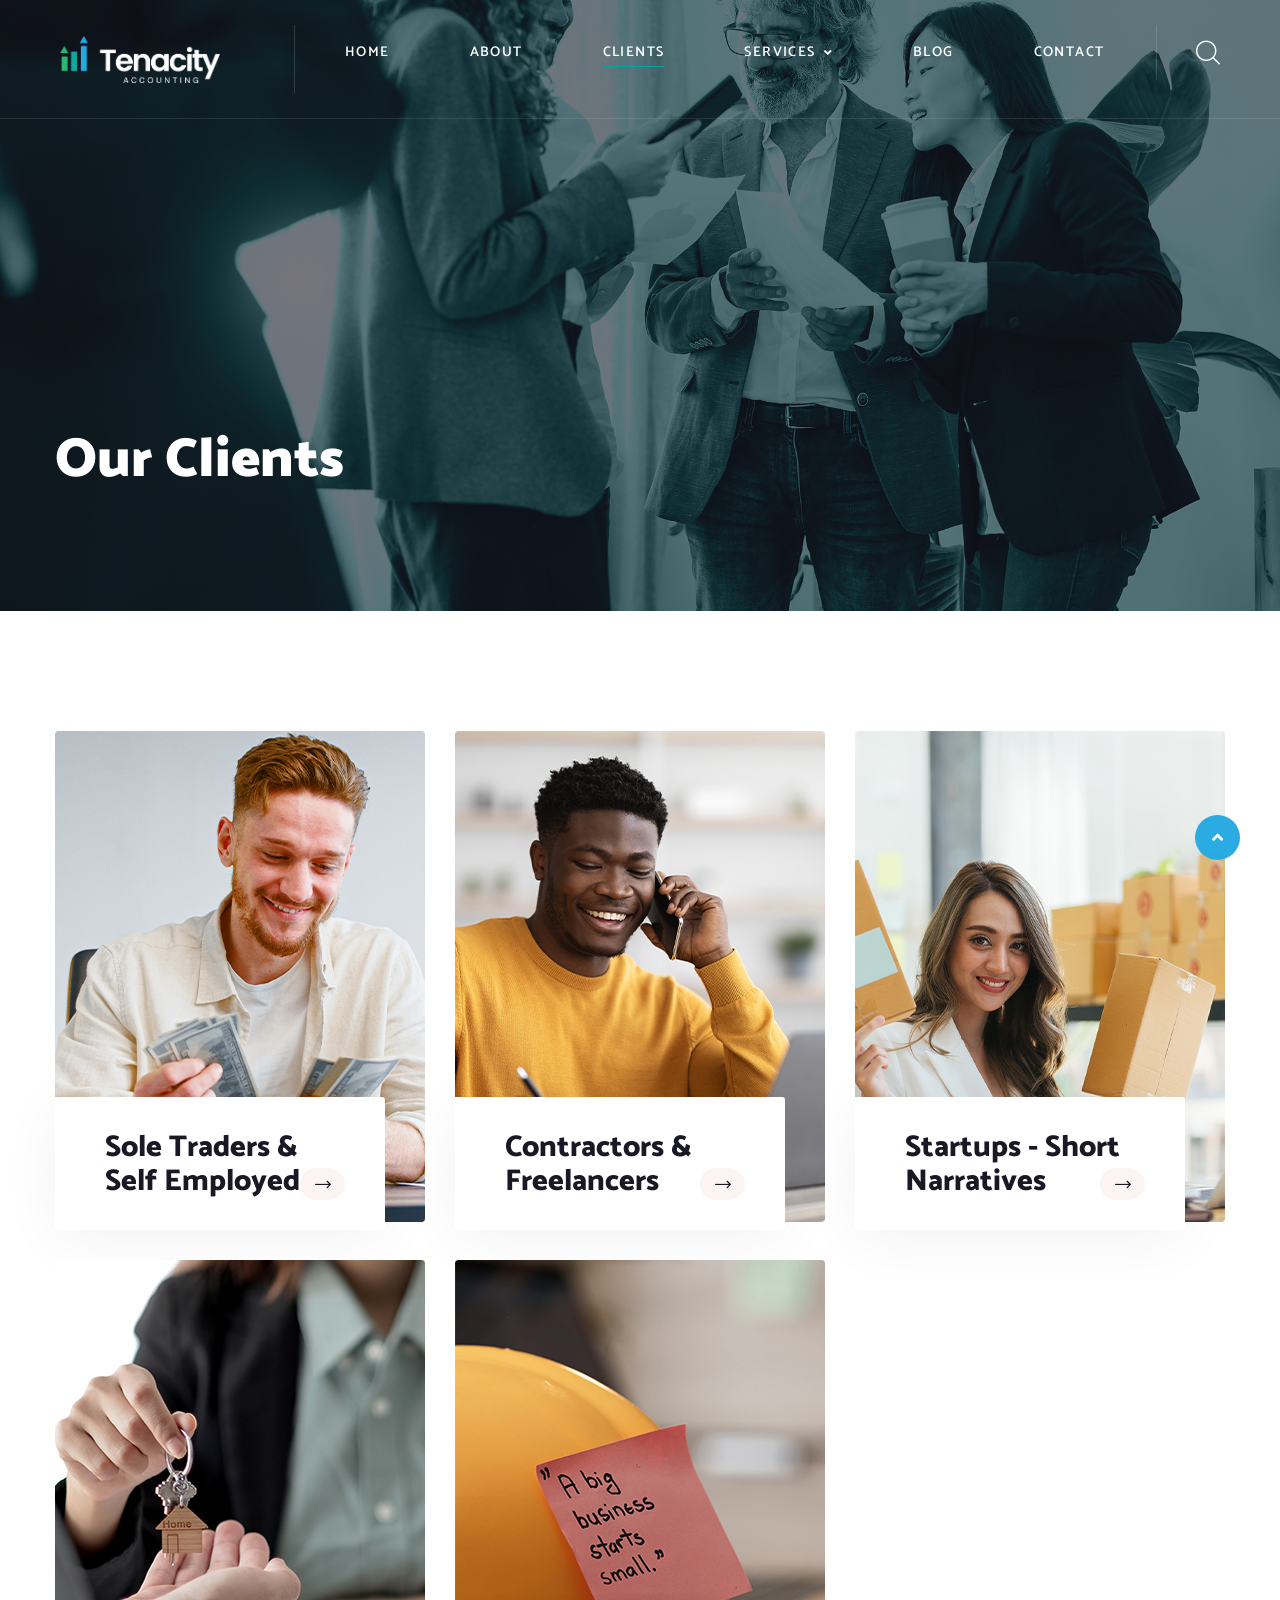
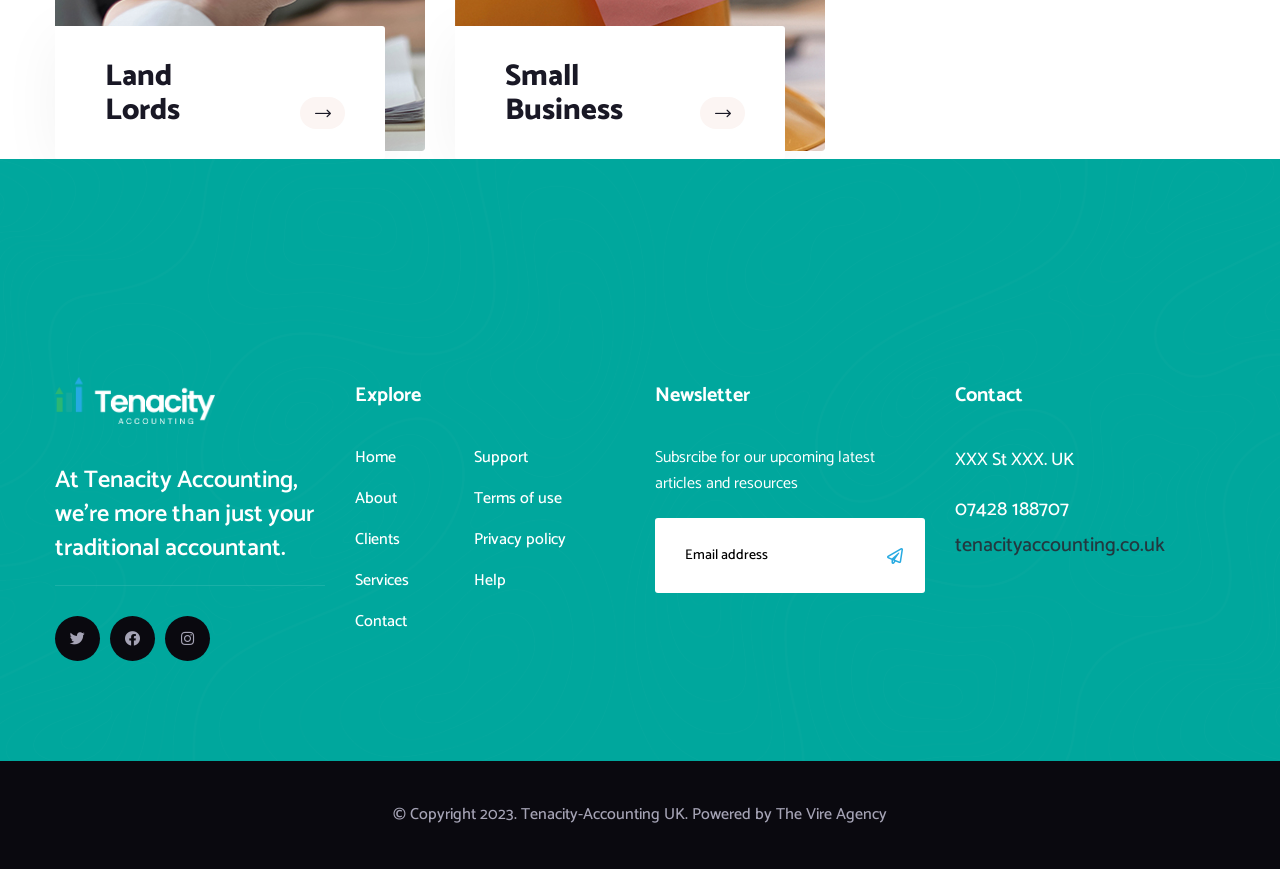
<file: Tenacity/oslim-html-files/clients.html>
<!DOCTYPE html>
<html lang="en">

    <head>
        <meta charset="UTF-8" />
        <meta name="viewport" content="width=device-width, initial-scale=1.0" />
        <title> Our Clients&#8211; Tenacity Accounting</title>
        <!-- favicons Icons -->
        <link rel="icon" type="image/png" sizes="32x32" href="assets/images/favicons/tenacity icon0.png" />
        <link rel="manifest" href="assets/images/favicons/site.webmanifest" />
        <meta name="description"
            content="At Tenacity Accounting, we're more than just your traditional accountant. We aim to be your trusted business partner, advisor, or even serve as your Interim FD (Financial Director). With our extensive expertise, we're dedicated to helping you achieve your growth ambitions and ensuring the financial success of your business." />
        <!-- fonts -->
        <link rel="preconnect" href="https://fonts.googleapis.com">

        <link rel="preconnect" href="https://fonts.gstatic.com" crossorigin>

        <link
            href="https://fonts.googleapis.com/css2?family=Catamaran:wght@100;200;300;400;500;600;700;800;900&display=swap"
            rel="stylesheet">

        <link rel="stylesheet" href="assets/vendors/bootstrap/css/bootstrap.min.css" />
        <link rel="stylesheet" href="assets/vendors/animate/animate.min.css" />
        <link rel="stylesheet" href="assets/vendors/animate/custom-animate.css" />
        <link rel="stylesheet" href="assets/vendors/fontawesome/css/all.min.css" />
        <link rel="stylesheet" href="assets/vendors/jarallax/jarallax.css" />
        <link rel="stylesheet" href="assets/vendors/jquery-magnific-popup/jquery.magnific-popup.css" />
        <link rel="stylesheet" href="assets/vendors/nouislider/nouislider.min.css" />
        <link rel="stylesheet" href="assets/vendors/nouislider/nouislider.pips.css" />
        <link rel="stylesheet" href="assets/vendors/odometer/odometer.min.css" />
        <link rel="stylesheet" href="assets/vendors/swiper/swiper.min.css" />
        <link rel="stylesheet" href="assets/vendors/oslim-icons/style.css">
        <link rel="stylesheet" href="assets/vendors/tiny-slider/tiny-slider.min.css" />
        <link rel="stylesheet" href="assets/vendors/reey-font/stylesheet.css" />
        <link rel="stylesheet" href="assets/vendors/owl-carousel/owl.carousel.min.css" />
        <link rel="stylesheet" href="assets/vendors/owl-carousel/owl.theme.default.min.css" />
        <link rel="stylesheet" href="assets/vendors/bxslider/jquery.bxslider.css" />
        <link rel="stylesheet" href="assets/vendors/bootstrap-select/css/bootstrap-select.min.css" />
        <link rel="stylesheet" href="assets/vendors/vegas/vegas.min.css" />
        <link rel="stylesheet" href="assets/vendors/jquery-ui/jquery-ui.css" />
        <link rel="stylesheet" href="assets/vendors/timepicker/timePicker.css" />
        

        <!-- template styles -->
        <link rel="stylesheet" href="assets/css/oslim.css" />
        <link rel="stylesheet" href="assets/css/oslim-responsive.css" />
    </head>

    <body>
        <div class="preloader">
            <img class="preloader__image" width="60" src="./assets/images/backgrounds/tenacity icon0.png" alt="" />
        </div>
        <!-- /.preloader -->

        <div class="page-wrapper">
            <header class="main-header clearfix">
                <nav class="main-menu clearfix">
                    <div class="main-menu-wrapper clearfix">
                        <div class="main-menu-wrapper__left">
                            <div class="main-menu-wrapper__logo">
                                <a href="index.html"><img src="assets/images/favicons/tenacity web logo_20.png" alt="Logo"></a>
                            </div>
                            <div class="main-menu-wrapper__main-menu">
                                <a href="#" class="mobile-nav__toggler"><i class="fa fa-bars"></i></a>
                                <ul class="main-menu__list">
                                    <li>
                                        <a href="index.html">Home</a>
            
                                    </li>
            
                                    <li>
                                        <a href="about.html">About</a>
            
                                    </li>
            
                                    <li>
                                        <a href="clients.html">Clients</a>
                                    </li>
            
                                    <li class="dropdown">
                                        <a href="services.html">Services</a>
                                        <ul>
                                            <li><a href="advisoryservice.html">Advisory Services</a></li>
                                            <li><a href="budgeting.html">Budgeting & Financing</a></li>
                                            <li><a href="cashflowmanagement.html">Cashflow Management</a></li>
                                            <li><a href="payroll.html">Payroll Services</a></li>
                                            <li><a href="taxation.html">Taxation Services</a></li>
                                            <li><a href="financialmodelling.html">Financial Modelling</a></li>
                                            <li><a href="managementaccounts.html">Management Accounts</a></li>
                                            <li><a href="statutoryaccounting.html">Statutory Accounting</a></li>
                                        </ul>
                                    </li>
            
                                    <li>
                                        <a>Blog</a>
                                    </li>
            
                                    <li><a href="contact.html">Contact</a></li>
                                </ul>
                            </div>
                        </div>
                        <div class="main-menu-wrapper__right">
                            <div class="main-menu-wrapper__call">
                                <div class="main-menu-wrapper__call-icon">
                                    <span class="icon-phone-call"></span>
                                </div>
                                <div class="main-menu-wrapper__call-number">
                                    <p>Need help? Talk to Us</p>
                                    <h5><a href="tel:12463330079">07428 188707</a></h5>
                                </div>
                            </div>
                            <div class="main-menu-wrapper__search-cat">
                                <a href="#" class="main-menu-wrapper__search search-toggler icon-magnifying-glass"></a>
                            </div>
                        </div>
                    </div>
                </nav>
            </header>

            <div class="stricky-header stricked-menu main-menu">
                <div class="sticky-header__content"></div><!-- /.sticky-header__content -->
            </div><!-- /.stricky-header -->

            <!--Page Header Start-->
            <section class="page-header">
                <div class="page-header-bg"
                    style="background-image:  url(assets/images/backgrounds/BANNER-image-for-CLIENTS-page.jpg)">
                </div>

                <div class="container">
                    <div class="page-header__inner">
                        <h2>Our Clients</h2>
                    </div>
                </div>
            </section>
            <!--Page Header End-->

            <!--Cases Page Start-->
            <section class="cases-page">
                <div class="container">
                    <div class="row">
                        <div class="col-xl-4 col-lg-4 col-md-6 wow fadeInUp" data-wow-delay="100ms">
                            <!--Case One Single-->
                            <div class="case-one__single">
                                <div class="case-one__img">
                                    <img src="assets/images/services/p4.jpg" alt="">
                                </div>
                                <div class="case-one__content">
                                    <h3 class="case-one__title"><a href="services.html">Sole Traders & Self
                                            Employed</a></h3>
                                </div>
                                <div class="case-one__arrow">
                                    <a href="services.html"><span class="icon-right-arrow"></span></a>
                                </div>
                            </div>
                        </div>
                        <div class="col-xl-4 col-lg-4 col-md-6 wow fadeInUp" data-wow-delay="200ms">
                            <!--Case One Single-->
                            <div class="case-one__single">
                                <div class="case-one__img">
                                    <img src="assets/images/services/p1.jpg" alt="">
                                </div>
                                <div class="case-one__content">
                                    <h3 class="case-one__title"><a href="services.html">Contractors & <br>
                                            Freelancers</a></h3>
                                </div>
                                <div class="case-one__arrow">
                                    <a href="services.html"><span class="icon-right-arrow"></span></a>
                                </div>
                            </div>
                        </div>
                        <div class="col-xl-4 col-lg-4 col-md-6 wow fadeInUp" data-wow-delay="300ms">
                            <!--Case One Single-->
                            <div class="case-one__single">
                                <div class="case-one__img">
                                    <img src="assets/images/services/p2.jpg" alt="">
                                </div>
                                <div class="case-one__content">
                                    <h3 class="case-one__title"><a href="services.html">Startups - Short
                                            Narratives</a></h3>
                                </div>
                                <div class="case-one__arrow">
                                    <a href="services.html"><span class="icon-right-arrow"></span></a>
                                </div>
                            </div>
                        </div>
                        <div class="col-xl-4 col-lg-4 col-md-6 wow fadeInUp" data-wow-delay="400ms">
                            <!--Case One Single-->
                            <div class="case-one__single">
                                <div class="case-one__img">
                                    <img src="assets/images/services/p5.jpg" alt="">
                                </div>
                                <div class="case-one__content">
                                    <h3 class="case-one__title"><a href="services.html">Land <br>Lords</a></h3>
                                </div>
                                <div class="case-one__arrow">
                                    <a href="services.html"><span class="icon-right-arrow"></span></a>
                                </div>
                            </div>
                        </div>
                        <div class="col-xl-4 col-lg-4 col-md-6 wow fadeInUp" data-wow-delay="500ms">
                            <!--Case One Single-->
                            <div class="case-one__single">
                                <div class="case-one__img">
                                    <img src="assets/images/services/p6.jpg" alt="">
                                </div>
                                <div class="case-one__content">
                                    <h3 class="case-one__title"><a href="services.html">Small <br> Business</a>
                                    </h3>
                                </div>
                                <div class="case-one__arrow">
                                    <a href="services.html"><span class="icon-right-arrow"></span></a>
                                </div>
                            </div>
                        </div>

                    </div>
                </div>
            </section>
            <!--Cases Page End-->

            <!--Site Footer Start-->
            <footer class="site-footer">
                <div class="site-footer__top">
                    <div class="site-footer-shape-1"
                        style="background-image: url(assets/images/shapes/site-footer-shape-1.png);">
                    </div>
                    <div class="container">
                        <div class="row">
                            <div class="col-xl-3 col-lg-6 col-md-6 wow fadeInUp" data-wow-delay="100ms">
                                <div class="footer-widget__column footer-widget__about">
                                    <div class="footer-widget__logo">
                                        <a href="index.html"><img src="assets/images/favicons/tenacity web logo_20.png"
                                                alt=""></a>
                                    </div>
                                    <div class="footer-widget__about-text-box">
                                        <p class="footer-widget__about-text">At Tenacity Accounting, we're more than
                                            just your
                                            traditional accountant. </p>
                                    </div>
                                    <div class="site-footer__social">
                                        <a href="#"><i class="fab fa-twitter"></i></a>
                                        <a href="#"><i class="fab fa-facebook"></i></a>
                                        <a href="#"><i class="fab fa-instagram"></i></a>
                                    </div>
                                </div>
                            </div>
                            <div class="col-xl-3 col-lg-6 col-md-6 wow fadeInUp" data-wow-delay="200ms">
                                <div class="footer-widget__column footer-widget__explore clearfix">
                                    <h3 class="footer-widget__title">Explore</h3>
                                    <ul class="footer-widget__explore-list list-unstyled clearfix">
                                        <li><a href="index.html">Home</a></li>
                                        <li><a href="about.html">About</a></li>
                                        <li><a href="cases.html">Clients</a></li>
                                        <li><a href="services.html">Services</a></li>
                                        <li><a href="contact.html">Contact</a></li>
                                    </ul>
                                    <ul
                                        class="footer-widget__explore-list footer-widget__explore-list-two list-unstyled clearfix">
                                        <li><a href="about.html">Support</a></li>
                                        <li><a href="about.html">Terms of use</a></li>
                                        <li><a href="about.html">Privacy policy</a></li>
                                        <li><a href="about.html">Help</a></li>
                                    </ul>
                                </div>
                            </div>
                            <div class="col-xl-3 col-lg-6 col-md-6 wow fadeInUp" data-wow-delay="300ms">
                                <div class="footer-widget__column footer-widget__newsletter-box clearfix">
                                    <h3 class="footer-widget__title">Newsletter</h3>
                                    <p class="footer-widget__newsletter-text">Subsrcibe for our upcoming latest articles
                                        and
                                        resources</p>
                                    <form class="footer-widget__newsletter-form">
                                        <div class="footer-widget__newsletter-input-box">
                                            <input type="email" placeholder="Email address" name="email">
                                            <button type="submit" class="footer-widget__newsletter-btn"><i
                                                    class="far fa-paper-plane"></i></button>
                                        </div>
                                    </form>
                                </div>
                            </div>
                            <div class="col-xl-3 col-lg-6 col-md-6 wow fadeInUp" data-wow-delay="400ms">
                                <div class="footer-widget__column footer-widget__contact clearfix">
                                    <h3 class="footer-widget__title">Contact</h3>
                                    <p class="footer-widget__contact-text">XXX St XXX. UK</p>
                                    <h4 class="footer-widget__contact-info">
                                        <a href="tel:12463330079" class="footer-widget__contact-number">07428 188707</a>
                                        <a href="mailto:needhelp@company.com"
                                            class="footer-widget__contact-email">tenacityaccounting.co.uk</a>
                                    </h4>
                                </div>
                            </div>
                        </div>
                    </div>
                </div>
                <div class="site-footer__bottom">
                    <div class="container">
                        <div class="row">
                            <div class="col-xl-12">
                                <div class="site-footer__bottom-inner">
                                    <p class="site-footer__bottom-text">© Copyright 2023. Tenacity-Accounting UK.
                                        Powered by <a href="https://vire.agency/">The Vire Agency</a>
                                    </p>
                                </div>
                            </div>
                        </div>
                    </div>
                </div>
            </footer> <!--Site Footer End-->


        </div><!-- /.page-wrapper -->


        <div class="mobile-nav__wrapper">
            <div class="mobile-nav__overlay mobile-nav__toggler"></div>
            <!-- /.mobile-nav__overlay -->
            <div class="mobile-nav__content">
                <span class="mobile-nav__close mobile-nav__toggler"><i class="fa fa-times"></i></span>

                <div class="logo-box">
                    <a href="index.html" aria-label="logo image"><img
                            src="assets/images/favicons/tenacity web logo_20.png" width="155" alt="" /></a>
                </div>
                <!-- /.logo-box -->
                <div class="mobile-nav__container"></div>
                <!-- /.mobile-nav__container -->

                <ul class="mobile-nav__contact list-unstyled">
                    <li>
                        <i class="fa fa-envelope"></i>
                        <a href="mailto:needhelp@packageName__.com">infotenacity@gmail.com</a>
                    </li>
                    <li>
                        <i class="fa fa-phone-alt"></i>
                        <a href="tel:666-888-0000">07428 188707</a>
                    </li>
                </ul><!-- /.mobile-nav__contact -->
                <div class="mobile-nav__top">
                    <div class="mobile-nav__social">
                        <a href="#" class="fab fa-twitter"></a>
                        <a href="#" class="fab fa-facebook-square"></a>
                        <a href="#" class="fab fa-instagram"></a>
                    </div><!-- /.mobile-nav__social -->
                </div><!-- /.mobile-nav__top -->



            </div>
            <!-- /.mobile-nav__content -->
        </div>
        <!-- /.mobile-nav__wrapper -->

        <div class="search-popup">
            <div class="search-popup__overlay search-toggler"></div>
            <!-- /.search-popup__overlay -->
            <div class="search-popup__content">
                <form action="#">
                    <label for="search" class="sr-only">search here</label><!-- /.sr-only -->
                    <input type="text" id="search" placeholder="Search Here..." />
                    <button type="submit" aria-label="search submit" class="thm-btn">
                        <i class="icon-magnifying-glass"></i>
                    </button>
                </form>
            </div>
            <!-- /.search-popup__content -->
        </div>
        <!-- /.search-popup -->

        <a href="#" data-target="html" class="scroll-to-target scroll-to-top"><i class="fa fa-angle-up"></i></a>


        <script src="assets/vendors/jquery/jquery-3.6.0.min.js"></script>
        <script src="assets/vendors/bootstrap/js/bootstrap.bundle.min.js"></script>
        <script src="assets/vendors/jarallax/jarallax.min.js"></script>
        <script src="assets/vendors/jquery-ajaxchimp/jquery.ajaxchimp.min.js"></script>
        <script src="assets/vendors/jquery-appear/jquery.appear.min.js"></script>
        <script src="assets/vendors/jquery-circle-progress/jquery.circle-progress.min.js"></script>
        <script src="assets/vendors/jquery-magnific-popup/jquery.magnific-popup.min.js"></script>
        <script src="assets/vendors/jquery-validate/jquery.validate.min.js"></script>
        <script src="assets/vendors/nouislider/nouislider.min.js"></script>
        <script src="assets/vendors/odometer/odometer.min.js"></script>
        <script src="assets/vendors/swiper/swiper.min.js"></script>
        <script src="assets/vendors/tiny-slider/tiny-slider.min.js"></script>
        <script src="assets/vendors/wnumb/wNumb.min.js"></script>
        <script src="assets/vendors/wow/wow.js"></script>
        <script src="assets/vendors/isotope/isotope.js"></script>
        <script src="assets/vendors/countdown/countdown.min.js"></script>
        <script src="assets/vendors/owl-carousel/owl.carousel.min.js"></script>
        <script src="assets/vendors/bxslider/jquery.bxslider.min.js"></script>
        <script src="assets/vendors/bootstrap-select/js/bootstrap-select.min.js"></script>
        <script src="assets/vendors/vegas/vegas.min.js"></script>
        <script src="assets/vendors/jquery-ui/jquery-ui.js"></script>
        <script src="assets/vendors/timepicker/timePicker.js"></script>




        <!-- template js -->
        <script src="assets/js/oslim.js"></script>
    </body>

</html>
</file>
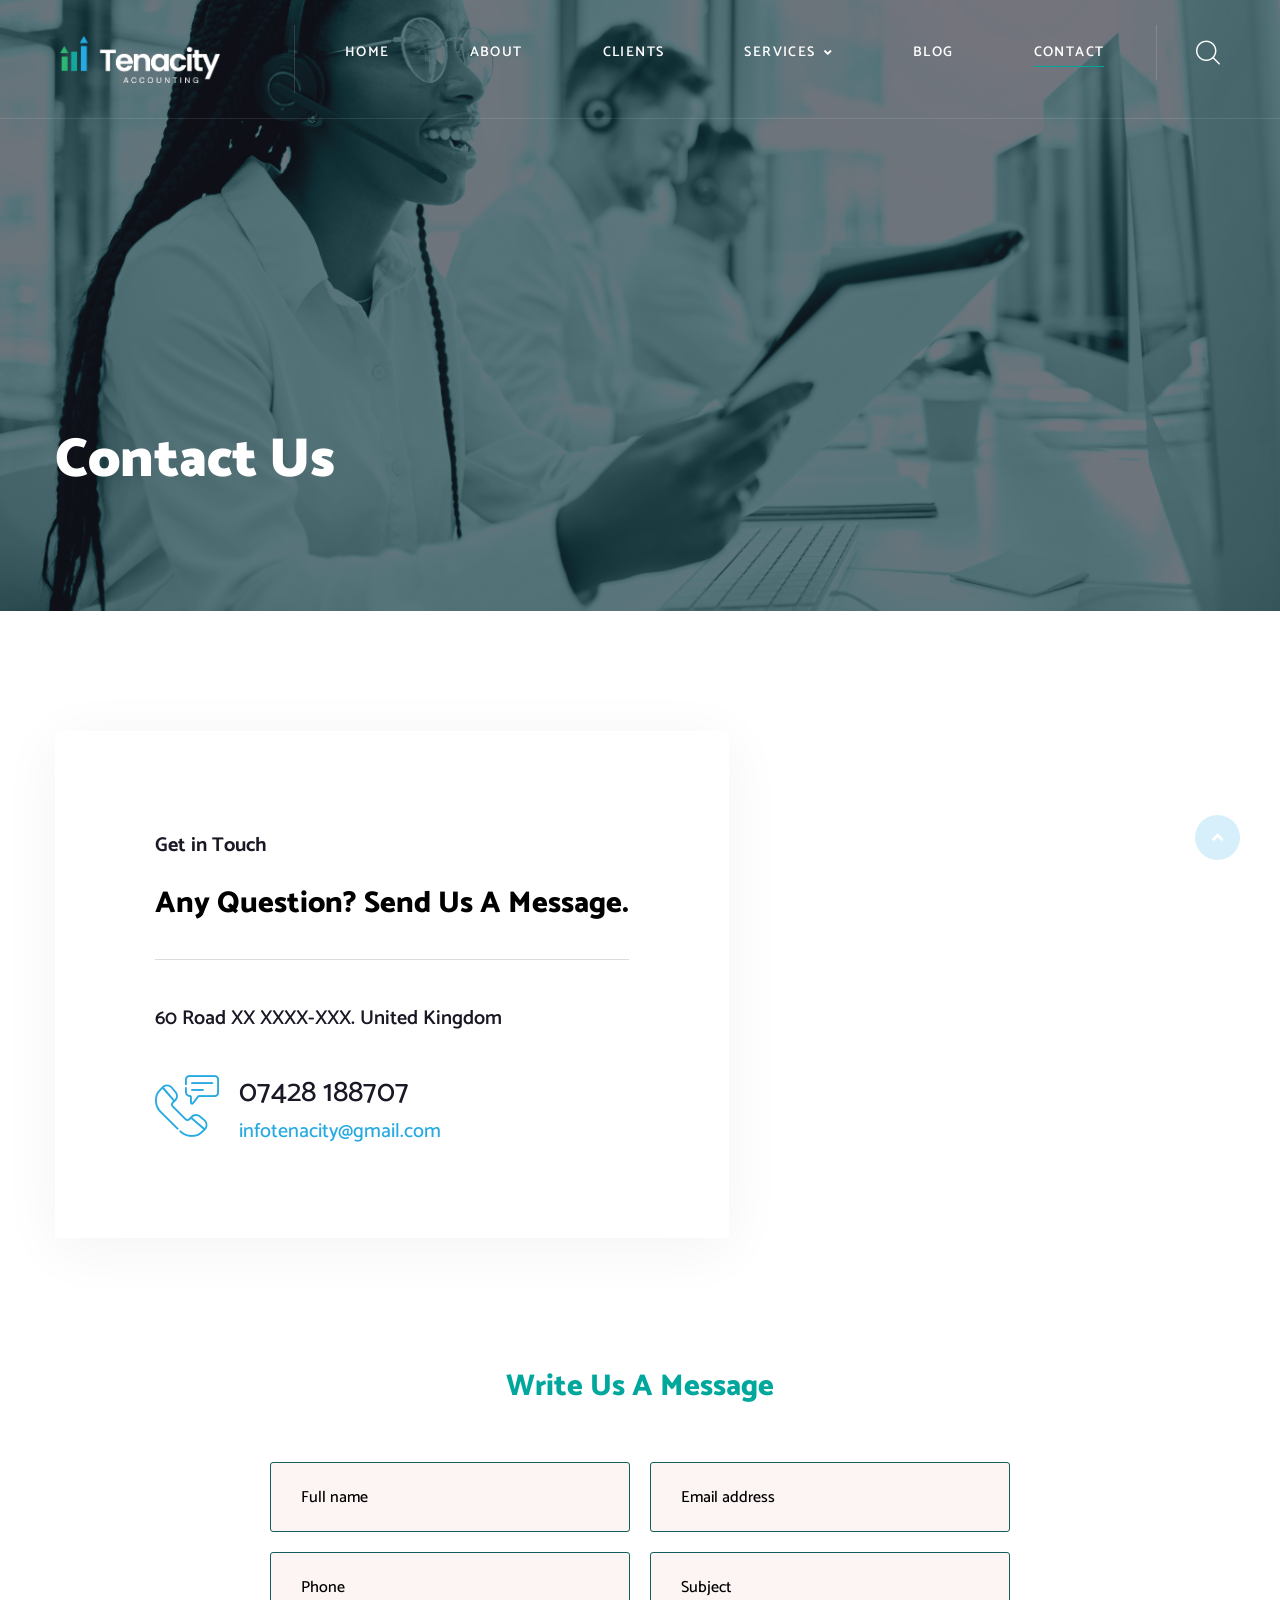
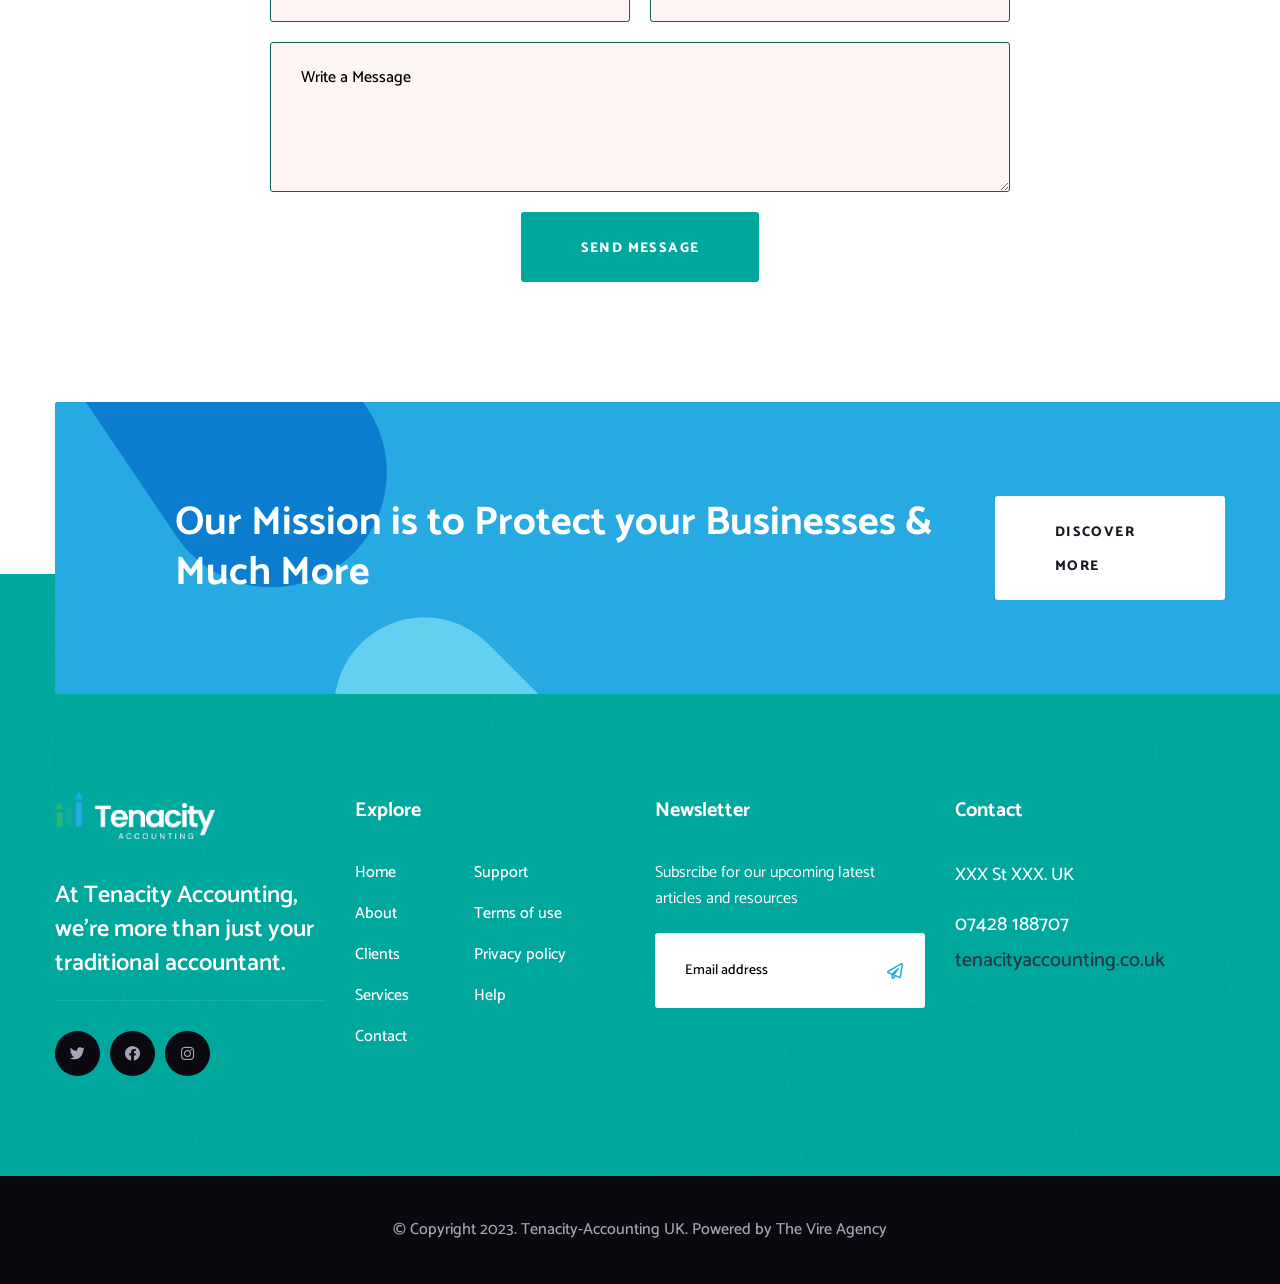
<file: Tenacity/oslim-html-files/contact.html>
<!DOCTYPE html>
<html lang="en">

<head>
    <meta charset="UTF-8" />
    <meta name="viewport" content="width=device-width, initial-scale=1.0" />
<title>Contact Us &#8211; Tenacity Accounting</title>
<!-- favicons Icons -->
<link rel="icon" type="image/png" sizes="32x32" href="assets/images/favicons/tenacity icon0.png" />
<link rel="manifest" href="assets/images/favicons/site.webmanifest" />
<meta name="description"
    content="At Tenacity Accounting, we're more than just your traditional accountant. We aim to be your trusted business partner, advisor, or even serve as your Interim FD (Financial Director). With our extensive expertise, we're dedicated to helping you achieve your growth ambitions and ensuring the financial success of your business." />

    <!-- fonts -->
    <link rel="preconnect" href="https://fonts.googleapis.com">

    <link rel="preconnect" href="https://fonts.gstatic.com" crossorigin>

    <link
        href="https://fonts.googleapis.com/css2?family=Catamaran:wght@100;200;300;400;500;600;700;800;900&display=swap"
        rel="stylesheet">

    <link rel="stylesheet" href="assets/vendors/bootstrap/css/bootstrap.min.css" />
    <link rel="stylesheet" href="assets/vendors/animate/animate.min.css" />
    <link rel="stylesheet" href="assets/vendors/animate/custom-animate.css" />
    <link rel="stylesheet" href="assets/vendors/fontawesome/css/all.min.css" />
    <link rel="stylesheet" href="assets/vendors/jarallax/jarallax.css" />
    <link rel="stylesheet" href="assets/vendors/jquery-magnific-popup/jquery.magnific-popup.css" />
    <link rel="stylesheet" href="assets/vendors/nouislider/nouislider.min.css" />
    <link rel="stylesheet" href="assets/vendors/nouislider/nouislider.pips.css" />
    <link rel="stylesheet" href="assets/vendors/odometer/odometer.min.css" />
    <link rel="stylesheet" href="assets/vendors/swiper/swiper.min.css" />
    <link rel="stylesheet" href="assets/vendors/oslim-icons/style.css">
    <link rel="stylesheet" href="assets/vendors/tiny-slider/tiny-slider.min.css" />
    <link rel="stylesheet" href="assets/vendors/reey-font/stylesheet.css" />
    <link rel="stylesheet" href="assets/vendors/owl-carousel/owl.carousel.min.css" />
    <link rel="stylesheet" href="assets/vendors/owl-carousel/owl.theme.default.min.css" />
    <link rel="stylesheet" href="assets/vendors/bxslider/jquery.bxslider.css" />
    <link rel="stylesheet" href="assets/vendors/bootstrap-select/css/bootstrap-select.min.css" />
    <link rel="stylesheet" href="assets/vendors/vegas/vegas.min.css" />
    <link rel="stylesheet" href="assets/vendors/jquery-ui/jquery-ui.css" />
    <link rel="stylesheet" href="assets/vendors/timepicker/timePicker.css" />

    <!-- template styles -->
    <link rel="stylesheet" href="assets/css/oslim.css" />
    <link rel="stylesheet" href="assets/css/oslim-responsive.css" />
</head>

<body>
    <div class="preloader">
        <img class="preloader__image" width="60" src="./assets/images/backgrounds/tenacity icon0.png" alt="" />
    </div>
    <!-- /.preloader -->
    <div class="page-wrapper">
        <header class="main-header clearfix">
            <nav class="main-menu clearfix">
                <div class="main-menu-wrapper clearfix">
                    <div class="main-menu-wrapper__left">
                        <div class="main-menu-wrapper__logo">
                            <a href="index.html"><img src="assets/images/favicons/tenacity web logo_20.png" alt="Logo"></a>
                        </div>
                        <div class="main-menu-wrapper__main-menu">
                            <a href="#" class="mobile-nav__toggler"><i class="fa fa-bars"></i></a>
                            <ul class="main-menu__list">
                                <li>
                                    <a href="index.html">Home</a>
        
                                </li>
        
                                <li>
                                    <a href="about.html">About</a>
        </li>
        
                                <li>
                                    <a href="clients.html">Clients</a>
                                </li>
        
                                <li class="dropdown">
                                    <a href="services.html">Services</a>
                                    <ul>
                                        <li><a href="advisoryservice.html">Advisory Services</a></li>
                                        <li><a href="budgeting.html">Budgeting & Financing</a></li>
                                        <li><a href="cashflowmanagement.html">Cashflow Management</a></li>
                                        <li><a href="payroll.html">Payroll Services</a></li>
                                        <li><a href="taxation.html">Taxation Services</a></li>
                                        <li><a href="financialmodelling.html">Financial Modelling</a></li>
                                        <li><a href="managementaccounts.html">Management Accounts</a></li>
                                        <li><a href="statutoryaccounting.html">Statutory Accounting</a></li>
                                    </ul>
                                </li>
        
                                <li>
                                    <a>Blog</a>
                                </li>
        
                                <li><a href="contact.html">Contact</a></li>
                            </ul>
                            </div>
                    </div>
                    <div class="main-menu-wrapper__right">
                        <div class="main-menu-wrapper__call">
                            <div class="main-menu-wrapper__call-icon">
                                <span class="icon-phone-call"></span>
                            </div>
                            <div class="main-menu-wrapper__call-number">
                                <p>Need help? Talk to Us</p>
                                <h5><a href="tel:12463330079">07428 188707</a></h5>
                            </div>
                        </div>
                        <div class="main-menu-wrapper__search-cat">
                            <a href="#" class="main-menu-wrapper__search search-toggler icon-magnifying-glass"></a>
                        </div>
                    </div>
                </div>
            </nav>
        </header>

        <div class="stricky-header stricked-menu main-menu">
            <div class="sticky-header__content"></div><!-- /.sticky-header__content -->
        </div><!-- /.stricky-header -->

        <!--Page Header Start-->
        <section class="page-header">
            <div class="page-header-bg" style="background-image: url(assets/images/backgrounds/contactus.jpg)">
            </div>
            <!-- <div class="page-header-shape-1 float-bob-x-6"></div>
                                                                                                                                                                                                <div class="page-header-shape-2 float-bob-x-7"></div> -->
            <div class="container">
                <div class="page-header__inner">
                <h2>Contact Us</h2>
                </div>
            </div>
        </section>
        <!--Page Header End-->

        <!--Contact Details Start-->
        <section class="contact-details">
            <div class="container">
                <div class="row">
                    <div class="col-xl-12">
                        <div class="contact-details__inner">
                        
                            <div class="contact-details__content">
                                <div class="contact-details__title-box">
                                    <h4 class="contact-details__title">Get in Touch</h4>
                                    <p class="contact-details__text">Any Question?
                                        Send Us A Message.</p>
                                </div>
                                <p class="contact-details__address">60 Road XX XXXX-XXX. United Kingdom</p>
                                <div class="contact-details__contact-info">
                                    <div class="contact-details__contact-icon">
                                        <span class="icon-phone1"></span>
                                    </div>
                                    <h4 class="contact-details__contact-number-email">
                                        <a href="tel:12463330079" class="contact-details__contact-number">07428 188707</a>
                                        <a href="mailto:needhelp@company.com"
                                            class="contact-details__contact-email">infotenacity@gmail.com</a>
                                    </h4>
                                </div>
                            </div>
                        </div>
                    </div>
                </div>
            </div>
        </section>
        <!--Contact Details End-->

        <!--Contact Page Start-->
        <section class="contact-page">
            <div class="container">
                <div class="section-title text-center">
                    <h2 class="section-title__title">Write Us A Message</h2>
                </div>
                <div class="row">
                    <div class="col-xl-12">
                        <div class="contact-page__form">
                            <form action="assets/inc/sendemail.php" class="comment-one__form contact-form-validated"
                                novalidate="novalidate">
                                <div class="row">
                                    <div class="col-xl-6">
                                        <div class="comment-form__input-box">
                                            <input type="text" placeholder="Full name" name="name">
                                        </div>
                                    </div>
                                    <div class="col-xl-6">
                                        <div class="comment-form__input-box">
                                            <input type="email" placeholder="Email address" name="email">
                                        </div>
                                    </div>
                                    <div class="col-xl-6">
                                        <div class="comment-form__input-box">
                                            <input type="text" placeholder="Phone" name="name">
                                        </div>
                                    </div>
                                    <div class="col-xl-6">
                                        <div class="comment-form__input-box">
                                            <input type="text" placeholder="Subject" name="subject">
                                        </div>
                                    </div>
                                </div>
                                <div class="row">
                                    <div class="col-xl-12">
                                        <div class="comment-form__input-box text-message-box">
                                            <textarea name="message" placeholder="Write a Message"></textarea>
                                        </div>
                                        <div class="btn-box">
                                            <button type="submit" class="thm-btn comment-form__btn">Send
                                                message</button>
                                        </div>
                                    </div>
                                </div>
                            </form>
                        </div>
                    </div>
                </div>
            </div>
        </section>
        <!--Contact Page End-->

        <!--CTA One Start-->
        <section class="cta-one">
            <div class="container">
                <div class="row">
                    <div class="col-xl-12">
                        <div class="cta-one__inner">
                            <div class="cta-one__inner-content">
                                <div class="cta-one-shape-1 float-bob-x"></div>
                                <div class="cta-one-shape-2 float-bob-x-2"></div>
                                <h3 class="cta-one__title">Our Mission is to Protect your Businesses & Much More</h3>
                                <a href="about.html" class="thm-btn cta-one__btn">Discover More</a>
                            </div>
                        </div>
                    </div>
                </div>
            </div>
        </section>
        <!--CTA One End-->

        <!--Site Footer Start-->
        <footer class="site-footer">
            <div class="site-footer__top">
                <div class="site-footer-shape-1" style="background-image: url(assets/images/shapes/site-footer-shape-1.png);">
                </div>
                <div class="container">
                    <div class="row">
                        <div class="col-xl-3 col-lg-6 col-md-6 wow fadeInUp" data-wow-delay="100ms">
                            <div class="footer-widget__column footer-widget__about">
                                <div class="footer-widget__logo">
                                    <a href="index.html"><img src="assets/images/favicons/tenacity web logo_20.png" alt=""></a>
                                </div>
                                <div class="footer-widget__about-text-box">
                                    <p class="footer-widget__about-text">At Tenacity Accounting, we're more than just your
                                        traditional accountant. </p>
                                </div>
                                <div class="site-footer__social">
                                    <a href="#"><i class="fab fa-twitter"></i></a>
                                    <a href="#"><i class="fab fa-facebook"></i></a>
                                    <a href="#"><i class="fab fa-instagram"></i></a>
                                </div>
                            </div>
                        </div>
                        <div class="col-xl-3 col-lg-6 col-md-6 wow fadeInUp" data-wow-delay="200ms">
                            <div class="footer-widget__column footer-widget__explore clearfix">
                                <h3 class="footer-widget__title">Explore</h3>
                                <ul class="footer-widget__explore-list list-unstyled clearfix">
                                    <li><a href="index.html">Home</a></li>
                                    <li><a href="about.html">About</a></li>
                                    <li><a href="cases.html">Clients</a></li>
                                    <li><a href="services.html">Services</a></li>
                                    <li><a href="contact.html">Contact</a></li>
                                </ul>
                                <ul class="footer-widget__explore-list footer-widget__explore-list-two list-unstyled clearfix">
                                    <li><a href="about.html">Support</a></li>
                                    <li><a href="about.html">Terms of use</a></li>
                                    <li><a href="about.html">Privacy policy</a></li>
                                    <li><a href="about.html">Help</a></li>
                                </ul>
                            </div>
                        </div>
                        <div class="col-xl-3 col-lg-6 col-md-6 wow fadeInUp" data-wow-delay="300ms">
                            <div class="footer-widget__column footer-widget__newsletter-box clearfix">
                                <h3 class="footer-widget__title">Newsletter</h3>
                                <p class="footer-widget__newsletter-text">Subsrcibe for our upcoming latest articles and
                                    resources</p>
                                <form class="footer-widget__newsletter-form">
                                    <div class="footer-widget__newsletter-input-box">
                                        <input type="email" placeholder="Email address" name="email">
                                        <button type="submit" class="footer-widget__newsletter-btn"><i
                                                class="far fa-paper-plane"></i></button>
                                    </div>
                                </form>
                            </div>
                        </div>
                        <div class="col-xl-3 col-lg-6 col-md-6 wow fadeInUp" data-wow-delay="400ms">
                            <div class="footer-widget__column footer-widget__contact clearfix">
                                <h3 class="footer-widget__title">Contact</h3>
                                <p class="footer-widget__contact-text">XXX St XXX. UK</p>
                                <h4 class="footer-widget__contact-info">
                                    <a href="tel:12463330079" class="footer-widget__contact-number">07428 188707</a>
                                    <a href="mailto:needhelp@company.com"
                                        class="footer-widget__contact-email">tenacityaccounting.co.uk</a>
                                </h4>
                            </div>
                        </div>
                    </div>
                </div>
            </div>
            <div class="site-footer__bottom">
                <div class="container">
                    <div class="row">
                        <div class="col-xl-12">
                            <div class="site-footer__bottom-inner">
                                <p class="site-footer__bottom-text">© Copyright 2023. Tenacity-Accounting UK. Powered by <a
                                        href="https://vire.agency/">The Vire Agency</a>
                                </p>
                            </div>
                        </div>
                    </div>
                </div>
            </div>
        </footer><!--Site Footer End-->


    </div><!-- /.page-wrapper -->


    <div class="mobile-nav__wrapper">
        <div class="mobile-nav__overlay mobile-nav__toggler"></div>
        <!-- /.mobile-nav__overlay -->
        <div class="mobile-nav__content">
            <span class="mobile-nav__close mobile-nav__toggler"><i class="fa fa-times"></i></span>
        
            <div class="logo-box">
                <a href="index.html" aria-label="logo image"><img src="assets/images/favicons/tenacity web logo_20.png" width="155"
                        alt="" /></a>
            </div>
            <!-- /.logo-box -->
            <div class="mobile-nav__container"></div>
            <!-- /.mobile-nav__container -->
        
            <ul class="mobile-nav__contact list-unstyled">
                <li>
                    <i class="fa fa-envelope"></i>
                    <a href="mailto:needhelp@packageName__.com">infotenacity@gmail.com</a>
                </li>
                <li>
                    <i class="fa fa-phone-alt"></i>
                    <a href="tel:666-888-0000">07428 188707</a>
                </li>
            </ul><!-- /.mobile-nav__contact -->
            <div class="mobile-nav__top">
                <div class="mobile-nav__social">
                    <a href="#" class="fab fa-twitter"></a>
                    <a href="#" class="fab fa-facebook-square"></a>
                    <a href="#" class="fab fa-instagram"></a>
                </div><!-- /.mobile-nav__social -->
            </div><!-- /.mobile-nav__top -->
        
        </div>
        <!-- /.mobile-nav__content -->
    </div>
    <!-- /.mobile-nav__wrapper -->

    <div class="search-popup">
        <div class="search-popup__overlay search-toggler"></div>
        <!-- /.search-popup__overlay -->
        <div class="search-popup__content">
            <form action="#">
                <label for="search" class="sr-only">search here</label><!-- /.sr-only -->
                <input type="text" id="search" placeholder="Search Here..." />
                <button type="submit" aria-label="search submit" class="thm-btn">
                    <i class="icon-magnifying-glass"></i>
                </button>
            </form>
        </div>
        <!-- /.search-popup__content -->
    </div>
    <!-- /.search-popup -->

    <a href="#" data-target="html" class="scroll-to-target scroll-to-top"><i class="fa fa-angle-up"></i></a>


    <script src="assets/vendors/jquery/jquery-3.6.0.min.js"></script>
    <script src="assets/vendors/bootstrap/js/bootstrap.bundle.min.js"></script>
    <script src="assets/vendors/jarallax/jarallax.min.js"></script>
    <script src="assets/vendors/jquery-ajaxchimp/jquery.ajaxchimp.min.js"></script>
    <script src="assets/vendors/jquery-appear/jquery.appear.min.js"></script>
    <script src="assets/vendors/jquery-circle-progress/jquery.circle-progress.min.js"></script>
    <script src="assets/vendors/jquery-magnific-popup/jquery.magnific-popup.min.js"></script>
    <script src="assets/vendors/jquery-validate/jquery.validate.min.js"></script>
    <script src="assets/vendors/nouislider/nouislider.min.js"></script>
    <script src="assets/vendors/odometer/odometer.min.js"></script>
    <script src="assets/vendors/swiper/swiper.min.js"></script>
    <script src="assets/vendors/tiny-slider/tiny-slider.min.js"></script>
    <script src="assets/vendors/wnumb/wNumb.min.js"></script>
    <script src="assets/vendors/wow/wow.js"></script>
    <script src="assets/vendors/isotope/isotope.js"></script>
    <script src="assets/vendors/countdown/countdown.min.js"></script>
    <script src="assets/vendors/owl-carousel/owl.carousel.min.js"></script>
    <script src="assets/vendors/bxslider/jquery.bxslider.min.js"></script>
    <script src="assets/vendors/bootstrap-select/js/bootstrap-select.min.js"></script>
    <script src="assets/vendors/vegas/vegas.min.js"></script>
    <script src="assets/vendors/jquery-ui/jquery-ui.js"></script>
    <script src="assets/vendors/timepicker/timePicker.js"></script>




    <!-- template js -->
    <script src="assets/js/oslim.js"></script>
</body>

</html>
</file>
<file: Tenacity/oslim-font-icons/demo-files/demo.css>
body {
  padding: 0;
  margin: 0;
  font-family: sans-serif;
  font-size: 1em;
  line-height: 1.5;
  color: #555;
  background: #fff;
}
h1 {
  font-size: 1.5em;
  font-weight: normal;
}
small {
  font-size: .66666667em;
}
a {
  color: #e74c3c;
  text-decoration: none;
}
a:hover, a:focus {
  box-shadow: 0 1px #e74c3c;
}
.bshadow0, input {
  box-shadow: inset 0 -2px #e7e7e7;
}
input:hover {
  box-shadow: inset 0 -2px #ccc;
}
input, fieldset {
  font-family: sans-serif;
  font-size: 1em;
  margin: 0;
  padding: 0;
  border: 0;
}
input {
  color: inherit;
  line-height: 1.5;
  height: 1.5em;
  padding: .25em 0;
}
input:focus {
  outline: none;
  box-shadow: inset 0 -2px #449fdb;
}
.glyph {
  font-size: 16px;
  width: 15em;
  padding-bottom: 1em;
  margin-right: 4em;
  margin-bottom: 1em;
  float: left;
  overflow: hidden;
}
.liga {
  width: 80%;
  width: calc(100% - 2.5em);
}
.talign-right {
  text-align: right;
}
.talign-center {
  text-align: center;
}
.bgc1 {
  background: #f1f1f1;
}
.fgc1 {
  color: #999;
}
.fgc0 {
  color: #000;
}
p {
  margin-top: 1em;
  margin-bottom: 1em;
}
.mvm {
  margin-top: .75em;
  margin-bottom: .75em;
}
.mtn {
  margin-top: 0;
}
.mtl, .mal {
  margin-top: 1.5em;
}
.mbl, .mal {
  margin-bottom: 1.5em;
}
.mal, .mhl {
  margin-left: 1.5em;
  margin-right: 1.5em;
}
.mhmm {
  margin-left: 1em;
  margin-right: 1em;
}
.mls {
  margin-left: .25em;
}
.ptl {
  padding-top: 1.5em;
}
.pbs, .pvs {
  padding-bottom: .25em;
}
.pvs, .pts {
  padding-top: .25em;
}
.unit {
  float: left;
}
.unitRight {
  float: right;
}
.size1of2 {
  width: 50%;
}
.size1of1 {
  width: 100%;
}
.clearfix:before, .clearfix:after {
  content: " ";
  display: table;
}
.clearfix:after {
  clear: both;
}
.hidden-true {
  display: none;
}
.textbox0 {
  width: 3em;
  background: #f1f1f1;
  padding: .25em .5em;
  line-height: 1.5;
  height: 1.5em;
}
#testDrive {
  display: block;
  padding-top: 24px;
  line-height: 1.5;
}
.fs0 {
  font-size: 16px;
}
.fs1 {
  font-size: 32px;
}
</file>
<file: Tenacity/oslim-font-icons/style.css>
@font-face {
  font-family: 'icomoon';
  src:  url('fonts/icomoon.eot?olspcf');
  src:  url('fonts/icomoon.eot?olspcf#iefix') format('embedded-opentype'),
    url('fonts/icomoon.ttf?olspcf') format('truetype'),
    url('fonts/icomoon.woff?olspcf') format('woff'),
    url('fonts/icomoon.svg?olspcf#icomoon') format('svg');
  font-weight: normal;
  font-style: normal;
  font-display: block;
}

[class^="icon-"], [class*=" icon-"] {
  /* use !important to prevent issues with browser extensions that change fonts */
  font-family: 'icomoon' !important;
  speak: never;
  font-style: normal;
  font-weight: normal;
  font-variant: normal;
  text-transform: none;
  line-height: 1;

  /* Better Font Rendering =========== */
  -webkit-font-smoothing: antialiased;
  -moz-osx-font-smoothing: grayscale;
}

.icon-furnitures:before {
  content: "\e91b";
}
.icon-report1:before {
  content: "\e91c";
}
.icon-bank:before {
  content: "\e922";
}
.icon-travel:before {
  content: "\e924";
}
.icon-phone1:before {
  content: "\e91a";
}
.icon-phone-call:before {
  content: "\e900";
}
.icon-magnifying-glass:before {
  content: "\e901";
}
.icon-team:before {
  content: "\e902";
}
.icon-right-arrow:before {
  content: "\e903";
}
.icon-wealth:before {
  content: "\e904";
}
.icon-report:before {
  content: "\e905";
}
.icon-data-analytics:before {
  content: "\e906";
}
.icon-verification:before {
  content: "\e907";
}
.icon-help:before {
  content: "\e908";
}
.icon-bar-chart:before {
  content: "\e909";
}
.icon-team-leader:before {
  content: "\e90a";
}
.icon-checking:before {
  content: "\e90b";
}
.icon-creative:before {
  content: "\e90c";
}
.icon-business:before {
  content: "\e90d";
}
.icon-global:before {
  content: "\e90e";
}
.icon-business-idea:before {
  content: "\e90f";
}
.icon-recruit:before {
  content: "\e910";
}
.icon-customer-review:before {
  content: "\e911";
}
.icon-checklist:before {
  content: "\e912";
}
.icon-mobile-analytics:before {
  content: "\e913";
}
.icon-outsourcing:before {
  content: "\e914";
}
.icon-creative-1:before {
  content: "\e915";
}
.icon-scrum:before {
  content: "\e916";
}
.icon-briefcase:before {
  content: "\e917";
}
.icon-conversation:before {
  content: "\e918";
}
.icon-analysis:before {
  content: "\e919";
}
</file>
<file: Tenacity/oslim-html-files/assets/vendors/jarallax/jarallax.css>
.jarallax {
    position: relative;
    z-index: 0;
}
.jarallax > .jarallax-img {
    position: absolute;
    object-fit: cover;
    /* support for plugin https://github.com/bfred-it/object-fit-images */
    font-family: 'object-fit: cover;';
    top: 0;
    left: 0;
    width: 100%;
    height: 100%;
    z-index: -1;
}
</file>
<file: Tenacity/oslim-html-files/assets/vendors/nouislider/nouislider.pips.css>
/* Base;
 *
 */
.noUi-pips,
.noUi-pips * {
-moz-box-sizing: border-box;
	box-sizing: border-box;
}
.noUi-pips {
	position: absolute;
	font: 400 12px Arial;
	color: #999;
}

/* Values;
 *
 */
.noUi-value {
	width: 40px;
	position: absolute;
	text-align: center;
}
.noUi-value-sub {
	color: #ccc;
	font-size: 10px;
}

/* Markings;
 *
 */
.noUi-marker {
	position: absolute;
	background: #CCC;
}
.noUi-marker-sub {
	background: #AAA;
}
.noUi-marker-large {
	background: #AAA;
}

/* Horizontal layout;
 *
 */
.noUi-pips-horizontal {
	padding: 10px 0;
	height: 50px;
	top: 100%;
	left: 0;
	width: 100%;
}
.noUi-value-horizontal {
	margin-left: -20px;
	padding-top: 20px;
}
.noUi-value-horizontal.noUi-value-sub {
	padding-top: 15px;
}

.noUi-marker-horizontal.noUi-marker {
	margin-left: -1px;
	width: 2px;
	height: 5px;
}
.noUi-marker-horizontal.noUi-marker-sub {
	height: 10px;
}
.noUi-marker-horizontal.noUi-marker-large {
	height: 15px;
}

/* Vertical layout;
 *
 */
.noUi-pips-vertical {
	padding: 0 10px;
	height: 100%;
	top: 0;
	left: 100%;
}
.noUi-value-vertical {
	width: 15px;
	margin-left: 20px;
	margin-top: -5px;
}

.noUi-marker-vertical.noUi-marker {
	width: 5px;
	height: 2px;
	margin-top: -1px;
}
.noUi-marker-vertical.noUi-marker-sub {
	width: 10px;
}
.noUi-marker-vertical.noUi-marker-large {
	width: 15px;
}
</file>
<file: Tenacity/oslim-html-files/assets/vendors/oslim-icons/style.css>
@font-face {
  font-family: 'icomoon';
  src:  url('fonts/icomoon.eot?olspcf');
  src:  url('fonts/icomoon.eot?olspcf#iefix') format('embedded-opentype'),
    url('fonts/icomoon.ttf?olspcf') format('truetype'),
    url('fonts/icomoon.woff?olspcf') format('woff'),
    url('fonts/icomoon.svg?olspcf#icomoon') format('svg');
  font-weight: normal;
  font-style: normal;
  font-display: block;
}

[class^="icon-"], [class*=" icon-"] {
  /* use !important to prevent issues with browser extensions that change fonts */
  font-family: 'icomoon' !important;
  speak: never;
  font-style: normal;
  font-weight: normal;
  font-variant: normal;
  text-transform: none;
  line-height: 1;

  /* Better Font Rendering =========== */
  -webkit-font-smoothing: antialiased;
  -moz-osx-font-smoothing: grayscale;
}

.icon-furnitures:before {
  content: "\e91b";
}
.icon-report1:before {
  content: "\e91c";
}
.icon-bank:before {
  content: "\e922";
}
.icon-travel:before {
  content: "\e924";
}
.icon-phone1:before {
  content: "\e91a";
}
.icon-phone-call:before {
  content: "\e900";
}
.icon-magnifying-glass:before {
  content: "\e901";
}
.icon-team:before {
  content: "\e902";
}
.icon-right-arrow:before {
  content: "\e903";
}
.icon-wealth:before {
  content: "\e904";
}
.icon-report:before {
  content: "\e905";
}
.icon-data-analytics:before {
  content: "\e906";
}
.icon-verification:before {
  content: "\e907";
}
.icon-help:before {
  content: "\e908";
}
.icon-bar-chart:before {
  content: "\e909";
}
.icon-team-leader:before {
  content: "\e90a";
}
.icon-checking:before {
  content: "\e90b";
}
.icon-creative:before {
  content: "\e90c";
}
.icon-business:before {
  content: "\e90d";
}
.icon-global:before {
  content: "\e90e";
}
.icon-business-idea:before {
  content: "\e90f";
}
.icon-recruit:before {
  content: "\e910";
}
.icon-customer-review:before {
  content: "\e911";
}
.icon-checklist:before {
  content: "\e912";
}
.icon-mobile-analytics:before {
  content: "\e913";
}
.icon-outsourcing:before {
  content: "\e914";
}
.icon-creative-1:before {
  content: "\e915";
}
.icon-scrum:before {
  content: "\e916";
}
.icon-briefcase:before {
  content: "\e917";
}
.icon-conversation:before {
  content: "\e918";
}
.icon-analysis:before {
  content: "\e919";
}
</file>
<file: Tenacity/oslim-html-files/assets/vendors/reey-font/stylesheet.css>
/*! Generated by Font Squirrel (https://www.fontsquirrel.com) on January 28, 2021 */



@font-face {
    font-family: 'reeyregular';
    src: url('reey-regular-webfont.woff2') format('woff2'),
         url('reey-regular-webfont.woff') format('woff');
    font-weight: normal;
    font-style: normal;

}
</file>
<file: Tenacity/oslim-html-files/assets/css/oslim.css>
@import url('https://fonts.googleapis.com/css2?family=Poppins:wght@100;200;300;400;600;800&display=swap');

:root {
    --oslim-font: 'Catamaran', sans-serif;
    --oslim-reey-font: "reeyregular";
    --lighter-gray: #22383F;
    --oslim-gray-rgb: 129, 128, 140;
    --oslim-white: #ffffff;
    --oslim-white-rgb: 255, 255, 255;
    --oslim-black: #191825;
    --oslim-black-rgb: 25, 24, 37;
    --oslim-green-rgb: 19, 168, 158;
    --oslim-base: #ff613c;
    --btn-secondary:#00A79D;
    --btn-secondarhover: #105f5a;
    --oslim-base-rgb: 
    ;
    --oslim-extra: #fcf5f3;
    --icon-arrows: #27AAE1;
    --icon-green: #6FC066;
    --icon-greenhover: #19990b;
    --oslim-extra-rgb: 252, 245, 243;
    --oslim-bdr-radius: 3px;
}

.row {
    --bs-gutter-x: 30px;
}

.gutter-y-30 {
    --bs-gutter-y: 30px;
}

body {
    font-family: var(--oslim-font);
    color: var(--oslim-gray);
    font-size: 18px;
    line-height: 34px;
    font-weight: 400;
}

body.locked {
    overflow: hidden;
}

a {
    color: var(--oslim-gray);
}

a,
a:hover,
a:focus,
a:visited {
    text-decoration: none;
}

::placeholder {
    color: inherit;
    opacity: 1;
}

h1,
h2,
h3,
h4,
h5,
h6 {
    color: var(--oslim-black);
    margin: 0;
}

dl,
ol,
ul {
    margin-top: 0;
    margin-bottom: 0;
}

::placeholder {
    color: inherit;
    opacity: 1;
}

input:-webkit-autofill,
input:-webkit-autofill:hover,
input:-webkit-autofill:focus,
textarea:-webkit-autofill,
textarea:-webkit-autofill:hover,
textarea:-webkit-autofill:focus,
select:-webkit-autofill,
select:-webkit-autofill:hover,
select:-webkit-autofill:focus {
    border: 0px solid var(--oslim-black);
    -webkit-text-fill-color: inherit;
    -webkit-box-shadow: 0 0 0px 0 var(--oslim-black) inset;
    box-shadow: 0 0 0px 0 var(--oslim-black) inset;
    transition: background-color 5000s ease-in-out 0s;
}


input[type=search]::-ms-reveal {
    display: none;
    width: 0;
    height: 0;
}

/* clears the ‘X’ from Chrome */
input[type="search"]::-webkit-search-decoration,
input[type="search"]::-webkit-search-cancel-button,
input[type="search"]::-webkit-search-results-button,
input[type="search"]::-webkit-search-results-decoration {
    display: none;
}


.page-wrapper {
    position: relative;
    margin: 0 auto;
    width: 100%;
    min-width: 300px;
    overflow: hidden;
}

.container {
    padding-left: 15px;
    padding-right: 15px;
}

@media (min-width: 1200px) {
    .container {
        max-width: 1200px;
    }
}

::placeholder {
    color: inherit;
    opacity: 1;
}

.section-separator {
    border-color: var(--oslim-border);
    border-width: 1px;
    margin-top: 0;
    margin-bottom: 0;
}

#particles-js {
    position: absolute;
    top: 0;
    left: 0;
    right: 0;
    bottom: 0;
    width: 100%;
    height: 100%;
    background-position: 50% 50%;
    opacity: 0.4;
    z-index: -1;
}

.thm-btn {
    position: relative;
    display: inline-block;
    vertical-align: middle;
    -webkit-appearance: none;
    outline: none !important;
    background-color:var(--btn-secondary);
    color: var(--oslim-white);
    font-size: 14px;
    font-weight: 800;
    text-transform: uppercase;
    padding: 20px 60px 16px;
    transition: all 0.3s linear;
    overflow: hidden;
    letter-spacing: 0.1em;
    border-radius: var(--oslim-bdr-radius);
    z-index: 1;
}

.thm-btn:hover {
    color: var(--oslim-white);
    background-color: var(--btn-secondarhover);
}

.thm-btn-call{
position: relative;
    display: inline-block;
    vertical-align: middle;
    -webkit-appearance: none;
    outline: none !important;
    background-color:var(--icon-green);
    color: var(--oslim-white);
    font-size: 14px;
    font-weight: 800;
    text-transform: uppercase;
    padding: 20px 60px 16px;
    transition: all 0.3s linear;
    overflow: hidden;
    letter-spacing: 0.1em;
    border-radius: var(--oslim-bdr-radius);
    z-index: 1;
}
.thm-btn-call:hover {
    color: var(--oslim-white);
    background-color: var(--icon-greenhover);
}

.thm-btn-call::before {
    position: absolute;
    content: '';
    background-color: var(--icon-greenhover);
    width: 0%;
    height: 100%;
    left: 0px;
    top: 0px;
    border-top-left-radius: 3px;
    border-bottom-left-radius: 3px;
    z-index: -1;
    transition: all 500ms ease;
}

.thm-btn-call::after {
    position: absolute;
    content: '';
    background-color: var(--icon-greenhover);
    width: 0%;
    height: 100%;
    right: 0px;
    top: 0px;
    border-top-right-radius: 3px;
    border-bottom-right-radius: 3px;
    z-index: -1;
    transition: all 500ms ease;
}

.thm-btn-call:hover::before,
.thm-btn-.thm-btn-call::after {
    width: 50%;
}

.thm-btn-call::before {
    position: absolute;
    content: '';
    background-color: var(--icon-greenhover);
    width: 0%;
    height: 100%;
    left: 0px;
    top: 0px;
    border-top-left-radius: 3px;
    border-bottom-left-radius: 3px;
    z-index: -1;
    transition: all 500ms ease;
}

.thm-btn::after {
    position: absolute;
    content: '';
    background-color: var(--btn-secondarhover);
    width: 0%;
    height: 100%;
    right: 0px;
    top: 0px;
    border-top-right-radius: 3px;
    border-bottom-right-radius: 3px;
    z-index: -1;
    transition: all 500ms ease;
}

.thm-btn:hover::before,
.thm-btn:hover::after {
    width: 50%;
}

.blog-pagination {
    display: flex;
    align-items: center;
}

.blog-pagination a,
.blog-pagination span {
    display: flex;
    justify-content: center;
    align-items: center;
    text-align: center;
    border: 1px solid #dcdce0;
    font-size: 18px;
    font-weight: 600;
    color: var(--oslim-black);
    line-height: 1;
    padding: 12px 17px;
    transition: all 500ms ease;
}

.blog-pagination .current,
.blog-pagination a:hover {
    color: #fff;
    background-color: var(--oslim-base);
    border-color: var(--oslim-base);
}

.blog-pagination a+a,
.blog-pagination a+span,
.blog-pagination span+span,
.blog-pagination span+a {
    margin-left: 10px;
}


.swiper-pagination-styled {
    position: relative;
    bottom: auto !important;
    left: auto !important;
    display: flex;
    align-items: center;
    justify-content: center;
}

.swiper-pagination-styled .swiper-pagination-bullet {
    width: 10px;
    height: 10px;
    border: 2px solid var(--oslim-black);
    background-color: var(--oslim-black);
    opacity: 0.2;
    transition: all 500ms ease;
}

.swiper-pagination-styled .swiper-pagination-bullet-active {
    background-color: transparent;
    border-color: var(--oslim-base);
    opacity: 1;
}

.section-title {
    margin-top: -4px;
    margin-bottom: 43px;
}

.section-title__tagline {
    position: relative;
    display: inline-block;
    color: var(--oslim-white);
    font-size: 12px;
    line-height: 22px;
    font-weight: 600;
    text-transform: uppercase;
    letter-spacing: 0.2em;
    margin-bottom: 10px;
    background-color: var(--icon-green);
    padding: 4px 20px 3px;
    border-radius: 15px;
}

.section-title__title {
    margin: 0;
    font-size: 30px;
    line-height: 65px;
    font-weight: 800;
}

.section-title__title  {
 color:var(--btn-secondary) ;
 text-transform:initial;
}


.bootstrap-select .btn-light:not(:disabled):not(.disabled).active,
.bootstrap-select .btn-light:not(:disabled):not(.disabled):active,
.bootstrap-select .show>.btn-light.dropdown-toggle {
    box-shadow: none !important;
    outline: none !important;
}

.bootstrap-select>.dropdown-toggle {
    box-shadow: none !important;
}

.bootstrap-select .dropdown-toggle:focus,
.bootstrap-select>select.mobile-device:focus+.dropdown-toggle {
    outline: none !important;
}

.bootstrap-select .dropdown-menu {
    border: 0;
    padding-top: 0;
    padding-bottom: 0;
    margin-top: 0;
    z-index: 991;
    border-radius: 0;
}

.bootstrap-select .dropdown-menu>li+li>a {
    border-top: 1px solid rgba(255, 255, 255, 0.2);
}

.bootstrap-select .dropdown-menu>li.selected>a {
    background: var(--oslim-primary);
    color: #fff;
}

.bootstrap-select .dropdown-menu>li>a {
    font-size: 16px;
    font-weight: 500;
    padding: 4px 20px;
    color: #ffffff;
    background: var(--oslim-black);
    -webkit-transition: all 0.4s ease;
    transition: all 0.4s ease;
}

.bootstrap-select .dropdown-menu>li>a:hover {
    background: var(--oslim-primary);
    color: #fff;
    cursor: pointer;
}

.preloader {
    position: fixed;
    background-color: #fff;
    background-position: center center;
    background-repeat: no-repeat;
    top: 0;
    left: 0;
    right: 0;
    bottom: 0;
    z-index: 9991;
    display: -webkit-box;
    display: flex;
    -webkit-box-pack: center;
    justify-content: center;
    -webkit-box-align: center;
    align-items: center;
    text-align: center;
}

.preloader__image {
    -webkit-animation-fill-mode: both;
    animation-fill-mode: both;
    -webkit-animation-name: flipInY;
    animation-name: flipInY;
    -webkit-animation-duration: 2s;
    animation-duration: 2s;
    -webkit-animation-iteration-count: infinite;
    animation-iteration-count: infinite;
}

/* scroll to top */
.scroll-to-top {
    display: inline-block;
    width: 45px;
    height: 45px;
    background: var(--icon-arrows);
    position: fixed;
    bottom: 40px;
    right: 40px;
    z-index: 99;
    text-align: center;
    -webkit-transition: all 0.4s ease;
    transition: all 0.4s ease;
    display: none;
    border-radius: 50%;
    transition: all 0.4s ease;
}

.scroll-to-top i {
    color: #ffffff;
    font-size: 18px;
    line-height: 45px;
}

.scroll-to-top:hover {
    background-color: var(--oslim-black);
}

.scroll-to-top:hover i {
    color: #fff;
}

/*--------------------------------------------------------------
# Navigations One
--------------------------------------------------------------*/
.main-header {
    background: transparent;
    position: absolute;
    left: 0px;
    top: 0px;
    width: 100%;
    z-index: 999;
    transition: all 500ms ease;
}

.main-header:before {
    position: absolute;
    bottom: 0;
    left: 0;
    right: 0;
    height: 1px;
    content: "";
    background-color: rgba(var(--oslim-white-rgb), 0.10);
    z-index: -1;
}

.main-menu {
    position: relative;
    padding: 0 60px;
    z-index: 91;
}

.main-menu-wrapper {
    position: relative;
    display: block;
}

.main-menu-wrapper__left {
    position: relative;
    display: block;
    float: left;
}

.main-menu-wrapper__logo {
    position: relative;
    float: left;
    padding-top: 36px;
    padding-bottom: 36px;
    margin-right: 125px;
}

.main-menu-wrapper__logo img {
    width: 10rem;
}

.main-menu-wrapper__logo:before {
    position: absolute;
    top: 25px;
    bottom: 26px;
    right: -75px;
    content: "";
    background-color: rgba(var(--oslim-white-rgb), .15);
    width: 1px;
}

.main-menu-wrapper__main-menu {
    position: relative;
    display: block;
    float: left;
}

.main-menu-wrapper__right {
    position: relative;
    display: flex;
    float: right;
    padding: 26.5px 0;
    align-items: center;
}

.main-menu-wrapper__search-cat {
    position: relative;
    display: flex;
    align-items: center;
    padding: 14.5px 0;
    margin-left: 90px;
}

.main-menu-wrapper__search-cat:before {
    position: absolute;
    top: -2px;
    bottom: 0;
    left: -40px;
    content: "";
    background-color: rgba(var(--oslim-white-rgb), .15);
    width: 1px;
}

.main-menu-wrapper__search {
    font-size: 24px;
    color: var(--oslim-white);
    -webkit-transition: all 500ms ease;
    transition: all 500ms ease;
}

.main-menu-wrapper__search:hover {
    color: var(--icon-arrows);
}

.main-menu-wrapper__call {
    position: relative;
    display: flex;
    align-items: center;
}

.main-menu-wrapper__call-icon {
    position: relative;
    display: flex;
    align-items: center;
    height: 53px;
    width: 53px;
    background-color: rgba(var(--oslim-white-rgb), .10);
    border-radius: 50%;
    justify-content: center;
    -webkit-transition: all 500ms ease;
    transition: all 500ms ease;
}

.main-menu-wrapper__call-icon:hover {
    background-color: var(--oslim-white);
}

.main-menu-wrapper__call-icon span {
    font-size: 25px;
    color: var(--oslim-white);
    -webkit-transition: all 500ms ease;
    transition: all 500ms ease;
}

.main-menu-wrapper__call-icon:hover span {
    color: var(--icon-arrows);
}

.main-menu-wrapper__call-number {
    margin-left: 20px;
}

.main-menu-wrapper__call-number h5 {
    font-size: 18px;
    line-height: 21px;
    font-weight: 500;
}

.main-menu-wrapper__call-number h5 a {
    color: var(--oslim-white);
    -webkit-transition: all 500ms ease;
    transition: all 500ms ease;
}

.main-menu-wrapper__call-number a:hover {
    color: var(--icon-arrows);
}

.main-menu-wrapper__call-number p {
    font-size: 14px;
    margin: 0;
    line-height: 26px;
    color: var(--oslim-white);
    font-weight: 500;
    opacity: .6;
}

.stricky-header.main-menu {
    padding: 0 60px;
    background-color: var(--lighter-gray);
}

.main-menu .main-menu__list,
.main-menu .main-menu__list ul,
.stricky-header .main-menu__list,
.stricky-header .main-menu__list ul {
    margin: 0;
    padding: 0;
    list-style-type: none;
    align-items: center;
    display: none;
}

@media (min-width: 1200px) {

    .main-menu .main-menu__list,
    .main-menu .main-menu__list ul,
    .stricky-header .main-menu__list,
    .stricky-header .main-menu__list ul {
        display: flex;
    }
}

.main-menu .main-menu__list>li,
.stricky-header .main-menu__list>li {
    padding-top: 36px;
    padding-bottom: 36px;
    position: relative;
}

.main-menu .main-menu__list>li+li,
.stricky-header .main-menu__list>li+li {
    margin-left: 80px;
}

.main-menu .main-menu__list>li>a,
.stricky-header .main-menu__list>li>a {
    font-size: 14px;
    display: flex;
    align-items: center;
    color: var(--oslim-white);
    position: relative;
    transition: all 500ms ease;
    font-weight: 600;
    text-transform: uppercase;
    letter-spacing: 0.1em;
}

.main-menu .main-menu__list>li>a::before,
.stricky-header .main-menu__list>li>a::before {
    content: "";
    height: 1px;
    border-radius: 0px;
    background-color: var(--btn-secondary);
    position: absolute;
    bottom: 3px;
    left: 0;
    right: 0;
    transition: transform 500ms ease;
    transform: scale(0, 1);
    transform-origin: left center;
    z-index: 1;
}


.main-menu .main-menu__list>li.dropdown>a {
    display: flex;
    align-items: center;
}

.main-menu .main-menu__list>li.dropdown>a:after {
    font-family: "Font Awesome 5 Free";
    content: "\f107";
    font-weight: 900;
    font-size: 12px;
    transition: transform 500ms ease;
    z-index: 1;
    margin-left: 8px;
}

.main-menu .main-menu__list>li.current>a,
.main-menu .main-menu__list>li:hover>a,
.stricky-header .main-menu__list>li.current>a,
.stricky-header .main-menu__list>li:hover>a {
    color: var(--oslim-white);
}

.main-menu .main-menu__list>li.current>a::before,
.main-menu .main-menu__list>li:hover>a::before,
.stricky-header .main-menu__list>li.current>a::before,
.stricky-header .main-menu__list>li:hover>a::before {
    transform: scale(1, 1);
    transform-origin: right center;
}

.main-menu .main-menu__list>li.current>a::before {
    background-color: var(--btn-secondary);
}

.main-menu-three .main-menu__list>li.current>a::before {
    background-color: #fff;
}

.main-menu .main-menu__list>li:hover>a::before {
    background-color: var(--btn-secondary);
}

.main-menu-three .main-menu__list>li:hover>a::before {
    background-color: #fff;
}

.main-menu .main-menu__list li ul,
.stricky-header .main-menu__list li ul {
    position: absolute;
    top: 100%;
    left: 0;
    min-width: 220px;
    background-color: #fff;
    flex-direction: column;
    justify-content: flex-start;
    align-items: flex-start;
    opacity: 0;
    visibility: hidden;
    transition: 500ms ease;
    z-index: 99;
    box-shadow: 0px 0px 65px 0px rgba(0, 0, 0, 0.1);
    border-radius: var(--oslim-bdr-radius);
}

.main-menu .main-menu__list li:hover>ul,
.stricky-header .main-menu__list li:hover>ul {
    opacity: 1;
    visibility: visible;
}

.main-menu .main-menu__list li ul li,
.stricky-header .main-menu__list li ul li {
    flex: 1 1 100%;
    width: 100%;
    position: relative;
}

.main-menu .main-menu__list li ul li+li,
.stricky-header .main-menu__list li ul li+li {
    border-top: 1px solid RGBA(var(--oslim-black), 0.1);
}

.main-menu .main-menu__list li ul li a,
.stricky-header .main-menu__list li ul li a {
    font-size: 14px;
    font-weight: 600;
    letter-spacing: .1em;
    line-height: 30px;
    color: var(--oslim-black);
    text-transform: uppercase;
    display: flex;
    padding-left: 20px;
    padding-right: 20px;
    padding-top: 10px;
    padding-bottom: 10px;
    transition: 500ms;
}

.main-menu .main-menu__list li ul li:hover>a,
.stricky-header .main-menu__list li ul li:hover>a {
    background-color: var(--icon-arrows);
    color: var(--oslim-white);
}

.main-menu .main-menu__list li ul>li:first-child>a,
.stricky-header .main-menu__list li ul>li:first-child>a {
    border-top-left-radius: var(--oslim-bdr-radius);
    border-top-right-radius: var(--oslim-bdr-radius);
}

.main-menu .main-menu__list li ul>li:last-child>a,
.stricky-header .main-menu__list li ul>li:last-child>a {
    border-bottom-left-radius: var(--oslim-bdr-radius);
    border-bottom-right-radius: var(--oslim-bdr-radius);
}


.main-menu .main-menu__list li ul li>ul,
.stricky-header .main-menu__list li ul li>ul {
    top: 0;
    left: 100%;
}

.main-menu .main-menu__list li ul li>ul.right-align,
.stricky-header .main-menu__list li ul li>ul.right-align {
    top: 0;
    left: auto;
    right: 100%;
}

.main-menu .main-menu__list li ul li>ul ul,
.stricky-header .main-menu__list li ul li>ul ul {
    display: none;
}

.stricky-header {
    position: fixed;
    z-index: 991;
    top: 0;
    left: 0;
    background-color: #fff;
    width: 100%;
    visibility: hidden;
    transform: translateY(-120%);
    transition: transform 500ms ease, visibility 500ms ease;
    box-shadow: 0px 10px 60px 0px rgba(0, 0, 0, 0.05);
}

@media (max-width: 1199px) {
    .stricky-header {
        display: none !important;
    }
}

.stricky-header.stricky-fixed {
    transform: translateY(0);
    visibility: visible;
}

.stricky-header .main-menu__inner {
    box-shadow: none;
    padding-right: 0;
    max-width: 1170px;
    width: 100%;
    margin: 0 auto;
}

.mobile-nav__buttons {
    display: flex;
    margin-left: auto;
    margin-right: 10px;
}

@media (min-width: 1200px) {
    .mobile-nav__buttons {
        display: none;
    }
}

.mobile-nav__buttons a {
    font-size: 20px;
    color: var(--oslim-black);
    cursor: pointer;
}

.mobile-nav__buttons a+a {
    margin-left: 10px;
}

.mobile-nav__buttons a:hover {
    color: var(--oslim-base);
}

.main-menu .mobile-nav__toggler {
    font-size: 20px;
    color: var(--oslim-white);
    cursor: pointer;
    transition: 500ms;
}

.main-menu .mobile-nav__toggler:hover {
    color: var(--oslim-base);
}

@media (min-width: 1200px) {
    .main-menu .mobile-nav__toggler {
        display: none;
    }
}

/*--------------------------------------------------------------
# Navigations Two
--------------------------------------------------------------*/
.main-header-two {
    background: transparent;
    position: absolute;
    left: 0px;
    top: 0px;
    width: 100%;
    z-index: 999;
    transition: all 500ms ease;
}

.main-header-two__top {
    position: relative;
    display: block;
    z-index: 1;
}

.main-header-two__top:before {
    position: absolute;
    top: 0;
    bottom: 0;
    left: 0;
    right: 0;
    content: "";
    background-color: rgba(var(--oslim-black-rgb), .50);
    z-index: -1;
}

.main-header-two__top-inner {
    position: relative;
    display: block;
    padding: 26px 0;
}

.main-header-two__top-left {
    position: relative;
    display: flex;
    float: left;
    align-items: center;
}

.main-header-two__logo {
    position: relative;
    display: inline-block;
    margin-right: 100px;
    padding: 9.5px 0;
}

.main-header-two__logo:before {
    position: absolute;
    top: -1px;
    bottom: -1px;
    right: -51px;
    content: "";
    background-color: rgba(var(--oslim-white-rgb), .10);
    width: 1px;
}

.main-header-two__top-social {
    display: -webkit-box;
    display: flex;
    -webkit-box-align: center;
    align-items: center;
    padding: 17.5px 0px;
}

.main-header-two__top-social a {
    display: -webkit-box;
    display: flex;
    -webkit-box-align: center;
    align-items: center;
    -webkit-box-pack: center;
    justify-content: center;
    text-align: center;
    color: var(--oslim-white);
    font-size: 18px;
    -webkit-transition: all 500ms ease;
    transition: all 500ms ease;
}

.main-header-two__top-social a:hover {
    color: var(--oslim-base);
}

.main-header-two__top-social a+a {
    margin-left: 25px;
}

.main-header-two__top-right {
    position: relative;
    display: block;
    float: right;
}

.main-header-two__top__call {
    position: relative;
    display: flex;
    align-items: center;
}

.main-header-two__top-icon {
    position: relative;
    display: flex;
    align-items: center;
    height: 53px;
    width: 53px;
    background-color: #32313d;
    border-radius: 50%;
    justify-content: center;
    -webkit-transition: all 500ms ease;
    transition: all 500ms ease;
}

.main-header-two__top-icon:hover {
    background-color: var(--oslim-white);
}

.main-header-two__top-icon span {
    font-size: 25px;
    color: var(--oslim-white);
    -webkit-transition: all 500ms ease;
    transition: all 500ms ease;
}

.main-header-two__top-icon:hover span {
    color: var(--oslim-base);
}

.main-header-two__top-call-number {
    margin-left: 20px;
}

.main-header-two__top-call-number h5 {
    font-size: 18px;
    line-height: 21px;
    font-weight: 500;
}

.main-header-two__top-call-number h5 a {
    color: var(--oslim-white);
    -webkit-transition: all 500ms ease;
    transition: all 500ms ease;
}

.main-header-two__top-call-number a:hover {
    color: var(--oslim-base);
}

.main-header-two__top-call-number p {
    font-size: 14px;
    margin: 0;
    line-height: 26px;
    color: var(--oslim-white);
    font-weight: 500;
    opacity: .6;
}

.main-menu-two {
    padding: 0 0 0;
}

.main-menu-two-wrapper {
    position: relative;
    display: block;
}

.main-menu-two-wrapper:before {
    position: absolute;
    top: 0;
    left: 0;
    right: 0;
    content: "";
    height: 1px;
    background-color: rgba(var(--oslim-white-rgb), .10);
}

.main-menu-two-wrapper:after {
    position: absolute;
    bottom: 0;
    left: 0;
    right: 0;
    content: "";
    height: 1px;
    background-color: rgba(var(--oslim-white-rgb), .10);
}

.main-menu-two-wrapper__inner {
    position: relative;
    display: block;
}

.main-menu-two-wrapper__left {
    position: relative;
    display: block;
    float: left;
}

.main-menu-two-wrapper__main-menu {
    position: relative;
    display: block;
}

.main-menu-two-wrapper__right {
    position: relative;
    display: block;
    float: right;
}

.main-menu-two-wrapper__search-box {
    position: relative;
    display: flex;
    padding: 20.5px 0;
}

.main-menu-two-wrapper__search-box:before {
    position: absolute;
    top: 15px;
    bottom: 15px;
    left: -40px;
    width: 1px;
    content: "";
    background-color: rgba(var(--oslim-white-rgb), .10);
}

.main-menu-two-wrapper__search {
    font-size: 24px;
    color: var(--oslim-white);
    -webkit-transition: all 500ms ease;
    transition: all 500ms ease;
}

.main-menu-two-wrapper__search:hover {
    color: var(--oslim-base);
}

.main-menu-two .main-menu__list>li,
.stricky-header .main-menu-two .main-menu__list>li {
    padding-top: 18px;
    padding-bottom: 13px;
}

.stricky-header.main-menu-two {
    padding: 0 0 0;
}



/*--------------------------------------------------------------
# Animations
--------------------------------------------------------------*/
@keyframes bubbleMover {
    0% {
        -webkit-transform: translateY(0px) translateX(0) rotate(0);
        transform: translateY(0px) translateX(0) rotate(0);
    }

    30% {
        -webkit-transform: translateY(30px) translateX(50px) rotate(15deg);
        transform: translateY(30px) translateX(50px) rotate(15deg);
        -webkit-transform-origin: center center;
        transform-origin: center center;
    }

    50% {
        -webkit-transform: translateY(50px) translateX(100px) rotate(45deg);
        transform: translateY(50px) translateX(100px) rotate(45deg);
        -webkit-transform-origin: right bottom;
        transform-origin: right bottom;
    }

    80% {
        -webkit-transform: translateY(30px) translateX(50px) rotate(15deg);
        transform: translateY(30px) translateX(50px) rotate(15deg);
        -webkit-transform-origin: left top;
        transform-origin: left top;
    }

    100% {
        -webkit-transform: translateY(0px) translateX(0) rotate(0);
        transform: translateY(0px) translateX(0) rotate(0);
        -webkit-transform-origin: center center;
        transform-origin: center center;
    }
}

@keyframes shapeMover {

    0%,
    100% {
        transform: perspective(400px) translateY(0) rotate(0deg) translateZ(0px) translateX(0);
    }

    50% {
        transform: perspective(400px) rotate(0deg) translateZ(20px) translateY(20px) translateX(20px);
    }
}

@keyframes banner3Shake {
    0% {
        -webkit-transform: rotate3d(0, 1, 0, 0deg);
        transform: rotate3d(0, 1, 0, 0deg);
    }

    30% {
        -webkit-transform: rotate3d(0, 0, 1, 5deg);
        transform: rotate3d(0, 0, 1, 5deg);
    }

    60% {
        -webkit-transform: rotate3d(1, 0, 0, 0deg);
        transform: rotate3d(1, 0, 0, 0deg);
    }

    80% {
        -webkit-transform: rotate3d(0, 0, 1, 5deg);
        transform: rotate3d(0, 0, 1, 5deg);
    }

    100% {
        -webkit-transform: rotate3d(0, 1, 0, 0deg);
        transform: rotate3d(0, 1, 0, 0deg);
    }
}

@keyframes squareMover {

    0%,
    100% {
        -webkit-transform: translate(0, 0) rotate(0);
        transform: translate(0, 0) rotate(0);
    }

    20%,
    60% {
        -webkit-transform: translate(20px, 40px) rotate(180deg);
        transform: translate(20px, 40px) rotate(180deg);
    }

    30%,
    80% {
        -webkit-transform: translate(40px, 60px) rotate(0deg);
        transform: translate(40px, 60px) rotate(0deg);
    }
}

@keyframes treeMove {

    0%,
    100% {
        -webkit-transform: rotate(0deg) translateX(0);
        transform: rotate(0deg) translateX(0);
    }

    25%,
    75% {
        -webkit-transform: rotate(5deg) translateX(15px);
        transform: rotate(5deg) translateX(15px);
    }

    50% {
        -webkit-transform: rotate(10deg) translateX(30px);
        transform: rotate(10deg) translateX(30px);
    }
}

/*--------------------------------------------------------------
#     Zoom Fade Css
--------------------------------------------------------------*/
.zoom-fade {
    animation-name: zoom-fade;
    animation-duration: 5s;
    animation-iteration-count: infinite;
    animation-timing-function: linear;

    -webkit-animation-name: zoom-fade;
    -webkit-animation-duration: 5s;
    -webkit-animation-iteration-count: infinite;
    -webkit-animation-timing-function: linear;

    -moz-animation-name: zoom-fade;
    -moz-animation-duration: 5s;
    -moz-animation-iteration-count: infinite;
    -moz-animation-timing-function: linear;

    -ms-animation-name: zoom-fade;
    -ms-animation-duration: 5s;
    -ms-animation-iteration-count: infinite;
    -ms-animation-timing-function: linear;

    -o-animation-name: zoom-fade;
    -o-animation-duration: 5s;
    -o-animation-iteration-count: infinite;
    -o-animation-timing-function: linear;
}

@-webkit-keyframes zoom-fade {
    0% {
        -webkit-transform: scale(0.9);
        transform: scale(0.9);
    }

    50% {
        -webkit-transform: scale(1);
        transform: scale(1);
    }

    100% {
        -webkit-transform: scale(0.9);
        transform: scale(0.9);
    }
}

@keyframes zoom-fade {
    0% {
        -webkit-transform: scale(0.9);
        transform: scale(0.9);
    }

    50% {
        -webkit-transform: scale(1);
        transform: scale(1);
    }

    100% {
        -webkit-transform: scale(0.9);
        transform: scale(0.9);
    }
}

@-moz-keyframes service_hexagon_2 {
    0% {
        -moz-transform: rotateY(0deg);
        transform: rotateY(0deg);
    }

    100% {
        -moz-transform: rotateY(360deg);
        transform: rotateY(360deg);
    }
}

@-o-keyframes service_hexagon_2 {
    0% {
        -o-transform: rotateY(0deg);
        transform: rotateY(0deg);
    }

    100% {
        -o-transform: rotateY(360deg);
        transform: rotateY(360deg);
    }
}

@keyframes service_hexagon_2 {
    0% {
        -webkit-transform: rotateY(0deg);
        -moz-transform: rotateY(0deg);
        -o-transform: rotateY(0deg);
        transform: rotateY(0deg);
    }

    100% {
        -webkit-transform: rotateY(360deg);
        -moz-transform: rotateY(360deg);
        -o-transform: rotateY(360deg);
        transform: rotateY(360deg);
    }
}

/*--------------------------------------------------------------
# Mobile Nav
--------------------------------------------------------------*/
.mobile-nav__wrapper {
    position: fixed;
    top: 0;
    left: 0;
    width: 100vw;
    height: 100vh;
    z-index: 999999;
    transform: translateX(-100%);
    -webkit-transform-origin: left center;
    transform-origin: left center;
    transition: transform 500ms ease 500ms, visibility 500ms ease 500ms;
    visibility: hidden;
}

.mobile-nav__wrapper .container {
    padding-left: 0;
    padding-right: 0;
}

.mobile-nav__wrapper.expanded {
    opacity: 1;
    transform: translateX(0%);
    visibility: visible;
    transition: transform 500ms ease 0ms, visibility 500ms ease 0ms;
}

.mobile-nav__overlay {
    position: absolute;
    top: 0;
    left: 0;
    right: 0;
    bottom: 0;
    background-color: #000000;
    opacity: 0.5;
    cursor: pointer;
}

.mobile-nav__content {
    width: 300px;
    background-color: var(--oslim-black);
    z-index: 10;
    position: relative;
    height: 100%;
    overflow-y: auto;
    padding-top: 30px;
    padding-bottom: 30px;
    padding-left: 15px;
    padding-right: 15px;
    opacity: 0;
    visibility: hidden;
    transform: translateX(-100%);
    transition: opacity 500ms ease 0ms, visibility 500ms ease 0ms, transform 500ms ease 0ms;
}

.mobile-nav__wrapper.expanded .mobile-nav__content {
    opacity: 1;
    visibility: visible;
    transform: translateX(0);
    transition: opacity 500ms ease 500ms, visibility 500ms ease 500ms, transform 500ms ease 500ms;
}


.mobile-nav__content .oslim-btn {
    padding: 8px 0;
    width: 100%;
    text-align: center;
}

.mobile-nav__content .logo-box {
    margin-bottom: 40px;
    display: flex;
}

.mobile-nav__close {
    position: absolute;
    top: 20px;
    right: 15px;
    font-size: 18px;
    color: var(--oslim-text-dark);
    cursor: pointer;
}

.mobile-nav__content .main-menu__list,
.mobile-nav__content .main-menu__list ul {
    margin: 0;
    padding: 0;
    list-style-type: none;
}

.mobile-nav__content .main-menu__list ul {
    display: none;
    border-top: 1px solid rgba(255, 255, 255, 0.1);
}

.mobile-nav__content .main-menu__list li:not(:last-child) {
    border-bottom: 1px solid rgba(255, 255, 255, 0.1);
}

.mobile-nav__content .main-menu__list li a {
    display: flex;
    justify-content: space-between;
    line-height: 30px;
    color: #ffffff;
    font-size: 14px;
    font-family: var(--oslim-font);
    font-weight: 600;
    align-items: center;
    transition: 500ms;
    padding-top: 10px;
    padding-bottom: 10px;
    text-transform: uppercase;
    letter-spacing: .1em;
}

.mobile-nav__content .main-menu__list li ul {
    margin-left: 10px;
}

.mobile-nav__content .main-menu__list li a.expanded {
    color: var(--icon-arrows);
}

.mobile-nav__content .main-menu__list li a button {
    width: 30px;
    height: 30px;
    background-color: var(--icon-arrows);
    border: none;
    outline: none;
    color: #fff;
    display: flex;
    align-items: center;
    justify-content: center;
    text-align: center;
    transform: rotate(-90deg);
    transition: transform 500ms ease;
}

.mobile-nav__content .main-menu__list li a button.expanded {
    transform: rotate(0deg);
    background-color: #fff;
    color: var(--oslim-black);
}

.mobile-nav__content .main-menu__list li.cart-btn span {
    position: relative;
    top: auto;
    right: auto;
    transform: translate(0, 0);
}

.mobile-nav__content .main-menu__list li.cart-btn i {
    font-size: 16px;
}

.mobile-nav__top {
    display: flex;
    align-items: center;
    justify-content: space-between;
    margin-bottom: 30px;
}

.mobile-nav__top .main-menu__login a {
    color: var(--oslim-text-dark);
}

.mobile-nav__container {
    border-top: 1px solid rgba(255, 255, 255, 0.1);
    border-bottom: 1px solid rgba(255, 255, 255, 0.1);
}

.mobile-nav__social {
    display: flex;
    align-items: center;
}

.mobile-nav__social a {
    font-size: 16px;
    color: var(--oslim-white);
    transition: 500ms;
}

.mobile-nav__social a+a {
    margin-left: 30px;
}

.mobile-nav__social a:hover {
    color: var(--icon-arrows);
}

.mobile-nav__contact {
    margin-bottom: 0;
    margin-top: 20px;
    margin-bottom: 20px;
}

.mobile-nav__contact li {
    color: var(--oslim-text-dark);
    font-size: 14px;
    font-weight: 500;
    position: relative;
    display: flex;
    align-items: center;
}

.mobile-nav__contact li+li {
    margin-top: 15px;
}

.mobile-nav__contact li a {
    color: #ffffff;
    transition: 500ms;
}

.mobile-nav__contact li a:hover {
    color: var(--icon-arrows);
}

.mobile-nav__contact li>i {
    width: 30px;
    height: 30px;
    border-radius: 50%;
    background-color: var(--icon-arrows);
    display: flex;
    justify-content: center;
    align-items: center;
    text-align: center;
    font-size: 11px;
    margin-right: 10px;
    color: #fff;
}

.mobile-nav__container .main-logo,
.mobile-nav__container .topbar__buttons,
.mobile-nav__container .main-menu__language,
.mobile-nav__container .main-menu__login {
    display: none;
}

/*--------------------------------------------------------------
# Search Popup
--------------------------------------------------------------*/
.search-popup {
    position: fixed;
    top: 0;
    left: 0;
    width: 100vw;
    height: 100vh;
    z-index: 9999;
    padding-left: 20px;
    padding-right: 20px;
    display: flex;
    justify-content: center;
    align-items: center;
    transform: translateY(-110%);
    transition: transform 500ms ease, opacity 500ms ease;
}

.search-popup.active {
    transform: translateY(0%);
}

.search-popup__overlay {
    position: absolute;
    top: 0;
    left: 0;
    right: 0;
    bottom: 0;
    background-color: var(--oslim-black);
    opacity: 0.75;
    cursor: pointer;
}

.search-popup__content {
    width: 100%;
    max-width: 560px;
}

.search-popup__content form {
    display: flex;
    flex-wrap: wrap;
    position: relative;
    background-color: #fff;
    border-radius: var(--oslim-bdr-radius);
    overflow: hidden;
}

.search-popup__content form input[type="search"],
.search-popup__content form input[type="text"] {
    width: 100%;
    background-color: #fff;
    font-size: 16px;
    border: none;
    outline: none;
    height: 66px;
    padding-left: 30px;
}

.search-popup__content .thm-btn {
    padding: 0;
    width: 68px;
    height: 68px;
    display: flex;
    justify-content: center;
    align-items: center;
    text-align: center;
    position: absolute;
    top: 0;
    right: -1px;
    border-radius: 0;
    background-color: var(--icon-arrows);
    border: 0;
}

.search-popup__content .thm-btn:hover {
    background-color: var(--lighter-gray);
}

.search-popup__content .thm-btn i {
    margin: 0;
}

/*--------------------------------------------------------------
# Main Slider
--------------------------------------------------------------*/
.main-slider {
    overflow: hidden;
    position: relative;
}

.main-slider .swiper-slide {
    position: relative;
    background-color: var(--oslim-black);
}

.main-slider .container {
    position: relative;
    padding-top: 270px;
    padding-bottom: 190px;
    z-index: 30;
}

.main-slider .image-layer {
    position: absolute;
    top: 0;
    left: 0;
    right: 0;
    bottom: 0;
    background-repeat: no-repeat;
    background-size: cover;
    background-position: center;
    transform: scale(1);
    opacity: 0.3;
    background-color: #063c4d;
    background-blend-mode: luminosity;
    transition: transform 7000ms ease, opacity 1500ms ease-in;
    z-index: 1;
}

.main-slider .swiper-slide-active .image-layer {
    transform: scale(1.15);
}

.main-slider .swiper-slide-active .image-layer {
    opacity: 0.4;
}

.main-slider-shape-1 {
    position: absolute;
    top: -290px;
    right: 430px;
    height: 770px;
    width: 360px;
    background-color: var(--oslim-black);
    mix-blend-mode: soft-light;
    border-radius: 170px;
    transform: translateY(-100%) rotate(-40deg);
    opacity: 0;
    z-index: 2;
}

.swiper-slide-active .main-slider-shape-1 {
    opacity: 1;
    transform: translateY(0) translateX(0) rotate(-40deg);
    transition: all 1000ms ease;
}

.main-slider-shape-2 {
    position: absolute;
    bottom: -172px;
    right: -59px;
    height: 560px;
    width: 260px;
    background-color: var(--oslim-base);
    mix-blend-mode: color;
    border-radius: 125px;
    transform: translateY(100%) rotate(-36deg);
    opacity: 0;
    z-index: 2;
}

.swiper-slide-active .main-slider-shape-2 {
    opacity: 1;
    transform: translateY(0) translateX(0) rotate(-36deg);
    transition: all 1000ms ease;
    transition-delay: 1500ms;
}

.main-slider-shape-3 {
    position: absolute;
    bottom: -175px;
    right: 229px;
    height: 350px;
    width: 165px;
    background-color: var(--oslim-white);
    mix-blend-mode: overlay;
    border-radius: 125px;
    transform: translateY(100%) rotate(-40deg);
    opacity: 0;
    z-index: 2;
}

.swiper-slide-active .main-slider-shape-3 {
    opacity: 1;
    transform: translateY(0) translateX(0) rotate(-40deg);
    transition: all 1000ms ease;
    transition-delay: 2000ms;
}

.main-slider__content {
    position: relative;
    display: block;
}

.main-slider h2 {
    margin: 0;
    margin-bottom: 35px;
    color: var(--oslim-white);
    font-weight: 600;
    opacity: 0;
    visibility: hidden;
    transform: translateY(-120px);
    transition-delay: 1000ms;
    transition: transform 2000ms ease, opacity 2000ms ease;
    font-size: 60px;
    line-height: 80px;
    font-family: 'Poppins', sans-serif;
}

@media(max-width: 900px) {
    .main-slider__content h2 {
        font-size: 30px;
    }
}
.main-slider h5 {
    color: var(--oslim-white);
    margin-bottom: 40px;
}

.main-slider .thm-btn {
    opacity: 0;
    transform: translateY(100px);
    transition-delay: 2500ms;
    transition: transform 2000ms ease,
        opacity 2000ms ease,
        color 500ms ease,
        background 500ms ease;
}

.main-slider .swiper-slide-active .thm-btn,
.main-slider .swiper-slide-active h2 {
    visibility: visible;
    opacity: 1;
    transform: translateY(0) translateX(0);
}


.main-slider__nav {
    width: 100%;
    max-width: 1200px;
    padding-left: 15px;
    padding-right: 15px;
    position: absolute;
    top: 54%;
    left: 50%;
    z-index: 100;
    transform: translateY(-50%) translateX(-50%);
    display: flex;
    align-items: flex-end;
    flex-direction: column;
}


.main-slider__nav .swiper-button-next,
.main-slider__nav .swiper-button-prev {
    position: relative;
    top: auto;
    left: auto;
    right: auto;
    bottom: auto;
    z-index: 100;
    width: 60px;
    height: 40px;
    display: flex;
    justify-content: center;
    align-items: center;
    font-size: 20px;
    color: var(--oslim-black);
    background-color: var(--oslim-white);
    border-radius: 20px;
    opacity: .2;
    margin: 0;
    text-align: center;
    transition: all 500ms ease;
}


.main-slider__nav .swiper-button-next:hover,
.main-slider__nav .swiper-button-prev:hover {
    opacity: 1;
}

.main-slider__nav .swiper-button-next::after,
.main-slider__nav .swiper-button-prev::after {
    display: none;
}

.main-slider__nav .swiper-button-prev {
    margin-bottom: 10px;
}

.main-slider__nav .swiper-button-prev .icon-left-arrow {
    position: relative;
    transform: rotate(180deg);
}

#main-slider-pagination {
    z-index: 10;
    bottom: 48px;
    left: 50%;
    width: 100%;
    max-width: 1170px;
    -webkit-transform: translate(-50%, calc(-50% + 95px));
    transform: translate(-50%, calc(0% + 0px));
    text-align: left;
}

#main-slider-pagination .swiper-pagination-bullet {
    margin: 0;
}

#main-slider-pagination .swiper-pagination-bullet {
    width: 10px;
    height: 10px;
    border-radius: 50%;
    border: 2px solid transparent;
    background-color: rgba(var(--oslim-white-rgb), 0.8);
    -webkit-transition: all 300ms ease;
    transition: all 300ms ease;
}

#main-slider-pagination .swiper-pagination-bullet+.swiper-pagination-bullet {
    margin-left: 5px;
}

#main-slider-pagination .swiper-pagination-bullet.swiper-pagination-bullet-active {
    border: 2px solid var(--oslim-white);
    background-color: rgba(var(--oslim-white-rgb), 0);
}


/*--------------------------------------------------------------
# Main Slider Two
--------------------------------------------------------------*/
.main-slider-two {
    position: relative;
    display: block;
}

.main-slider-two .container {
    padding-top: 375px;
    padding-bottom: 240px;
}

.main-slider-two .main-slider__content {
    text-align: center;
}

.main-slider-two h2 {
    font-size: 100px;
    line-height: 100px;
    margin-bottom: 40px;
}

.main-slider-two .thm-btn {
    transform: translateY(100px);
}

.main-slider__nav-two {
    width: 100%;
    max-width: 1200px;
    padding-left: 15px;
    padding-right: 15px;
    position: absolute;
    top: 50%;
    left: 50%;
    z-index: 100;
    transform: translateY(-50%) translateX(-50%);
    display: flex;
    align-items: center;
    justify-content: space-between;
}

.main-slider__nav-two .swiper-button-next,
.main-slider__nav-two .swiper-button-prev {
    position: relative;
    top: auto;
    left: auto;
    right: auto;
    bottom: auto;
    z-index: 100;
    width: 60px;
    height: 40px;
    display: flex;
    justify-content: center;
    align-items: center;
    color: var(--oslim-black);
    font-size: 20px;
    background-color: var(--oslim-white);
    border-radius: 20px;
    opacity: .2;
    margin: 0;
    text-align: center;
    transition: all 500ms ease;
}

.main-slider__nav-two .swiper-button-next {
    right: -63px;
}

.main-slider__nav-two .swiper-button-prev {
    left: -63px;
}

.main-slider__nav-two .swiper-button-next:hover,
.main-slider__nav-two .swiper-button-prev:hover {
    opacity: 1;
}

.main-slider__nav-two .swiper-button-next::after,
.main-slider__nav-two .swiper-button-prev::after {
    display: none;
}

.main-slider__nav-two .swiper-button-prev .icon-left-arrow {
    position: relative;
    transform: rotate(180deg);
}

.main-slider-two #main-slider-pagination {
    text-align: center;
}

/*--------------------------------------------------------------
# Main Slider Three
--------------------------------------------------------------*/
.main-slider-three {
    position: relative;
    display: block;
}

.main-slider-three .swiper-slide {
    position: relative;
    background-color: var(--oslim-base);
}

.main-slider-three .image-layer {
    position: absolute;
    top: 0;
    left: 0;
    right: 0;
    bottom: 0;
    background-repeat: no-repeat;
    background-size: cover;
    background-position: center;
    transform: inherit;
    opacity: 0.6;
    background-color: inherit;
    background-blend-mode: inherit;
    transition: inherit;
    z-index: 1;
}

.main-slider-three-img-1 {
    position: absolute;
    top: 0;
    right: 0;
    transform: translateX(100%);
    z-index: 1;
}

.swiper-slide-active .main-slider-three-img-1 {
    opacity: 1;
    transform: translateX(0px);
    transition: all 1000ms ease;
}

.main-slider-three-img-2 {
    position: absolute;
    top: 307px;
    right: 0;
    opacity: 0;
    transform: translateX(200px);
    z-index: 1;
}

.swiper-slide-active .main-slider-three-img-2 {
    opacity: 1;
    transform: translateY(0px);
    transition: all 1000ms ease;
    transition-delay: 1500ms;
}

.main-slider-three-shape-1 {
    position: absolute;
    top: 0;
    left: 0;
    z-index: -1;
    opacity: .10;
    -webkit-animation-name: shapeMover;
    animation-name: shapeMover;
    -webkit-animation-duration: 9s;
    animation-duration: 9s;
    -webkit-animation-timing-function: linear;
    animation-timing-function: linear;
    -webkit-animation-iteration-count: infinite;
    animation-iteration-count: infinite;
}

.main-slider-three-shape-2 {
    position: absolute;
    bottom: 130px;
    right: 220px;
    z-index: -1;
    opacity: .10;
    -webkit-animation-name: squareMover;
    animation-name: squareMover;
    -webkit-animation-duration: 10s;
    animation-duration: 10s;
    -webkit-animation-timing-function: linear;
    animation-timing-function: linear;
    -webkit-animation-delay: 2s;
    animation-delay: 2s;
    -webkit-animation-iteration-count: infinite;
    animation-iteration-count: infinite;
    -webkit-perspective: 100px;
    perspective: 100px;
    -webkit-transform-origin: center center;
    transform-origin: center center;
}

.main-slider-three__social {
    display: flex;
    align-items: center;
    position: absolute;
    bottom: 180px;
    left: -50px;
    z-index: 1;
    transform: rotate(-90deg);
}

.main-slider-three__social a {
    font-size: 16px;
    color: var(--oslim-white);
    font-weight: 600;
    -webkit-transition: all 500ms ease;
    transition: all 500ms ease;
}

.main-slider-three__social a:hover {
    color: var(--oslim-black);
}

.main-slider-three__social a+a {
    margin-left: 25px;
}

.main-slider-three__date-time {
    position: absolute;
    top: 225px;
    left: -12px;
    z-index: 1;
    transform: rotate(-90deg);
}

.main-slider-three__date-time p {
    font-size: 16px;
    color: var(--oslim-white);
    font-weight: 600;
    margin: 0;
}

.main-slider-three__date-time p span {
    padding-left: 20px;
}

.main-slider-three .container {
    padding-top: 225px;
    padding-bottom: 205px;
}

.main-slider-three h2 {
    font-size: 140px;
    line-height: 130px;
    transform: translateY(-120px);
}

.main-slider-three h2 span {
    font-family: var(--oslim-reey-font);
    line-height: 95px;
    font-weight: 400;
}

.main-slider-three .thm-btn {
    background-color: var(--oslim-black);
}

.main-slider-three .thm-btn:hover {
    color: var(--oslim-base);
}

.main-slider-three .thm-btn::before {
    background-color: var(--oslim-white);
}

.main-slider-three .thm-btn::after {
    background-color: var(--oslim-white);
}

.slider-bottom-box {
    position: absolute;
    left: 0;
    bottom: 60px;
    right: 0;
    min-height: 40px;
    max-width: 1200px;
    width: 100%;
    margin: 0 auto;
    padding: 0 15px;
    display: flex;
    flex-direction: row;
    justify-content: space-between;
    align-items: center;
    flex-wrap: wrap;
}

.main-slider-three #main-slider-pagination {
    position: relative;
    text-align: left;
    display: block;
    max-width: 150px;
    width: 100%;
    left: inherit;
    bottom: inherit;
    transform: inherit;
    float: left;
    top: 15px;
}

.main-slider-three .main-slider__nav {
    position: relative;
    float: right;
    max-width: 150px;
    width: 100%;
    left: inherit;
    top: inherit;
    transform: inherit;
    display: flex;
    flex-direction: row;
    align-items: center;
    padding: 0;
    margin-left: auto;
}

.main-slider-three .swiper-button-prev {
    margin-bottom: 0px;
    margin-right: 10px;
}

/*--------------------------------------------------------------
# Welcome One
--------------------------------------------------------------*/
.welcome-one {
    position: relative;
    display: block;
    background-color: var(--btn-secondary);
    padding: 120px 0 120px;
    z-index: 1;
}

.welcome-one-shape {
    position: absolute;
    top: 0;
    left: 0;
    right: 0;
    bottom: 0;
    background-size: cover;
    background-repeat: no-repeat;
    background-position: center;
    opacity: 0.03;
    z-index: -1;
}

.welcome-one__top {
    position: relative;
    display: block;
}

.welcome-one__top-left {
    position: relative;
    display: block;
}

.welcome-one__top-left .section-title {
    margin-bottom: 0;
}

.welcome-one__top-left .section-title__tagline {
    background-color: #2BB673;
}

.welcome-one__top-left .section-title__title {
    color: var(--oslim-white);
}


.welcome-one__top-right {
    position: relative;
    display: block;
    margin-left: 140px;
    margin-top: -12px;
}

.welcome-one__counter {
    position: relative;
    display: block;
    margin-bottom: 53px;
}

.welcome-one__counter-list {
    position: relative;
    display: block;
    overflow: hidden;
}

.welcome-one__counter-single {
    position: relative;
    display: block;
    max-width: 50%;
    width: 100%;
    float: left;
    text-align: right;
}

.welcome-one__counter-single:before {
    position: absolute;
    top: 13px;
    bottom: 5px;
    left: 10px;
    content: "";
    width: 1px;
    background-color: rgba(var(--oslim-white-rgb), .10);
}

.welcome-one__counter-single:first-child:before {
    display: none;
}

.welcome-one__counter-single:first-child {
    padding-right: 48px;
}

.welcome-one__counter-single h3 {
    font-size: 45px;
    color: var(--oslim-white);
    font-weight: 800;
    font-family: var(--oslim-font) !important;
    line-height: 55px !important;
}

.welcome-one__counter-text {
    font-size: 20px;
    color: #ffffff;
    margin: 0;
}

.welcome-one__video-link {
    position: relative;
    display: block;
    background-repeat: no-repeat;
    background-position: center center;
    background-size: cover;
    min-height: 130px;
    border-radius: var(--oslim-bdr-radius);
}

.welcome-one__video-icon {
    height: 52px;
    width: 52px;
    background-color: var(--oslim-base);
    border-radius: 50%;
    font-size: 12px;
    color: var(--oslim-white);
    display: flex;
    align-items: center;
    justify-content: center;
    position: absolute;
    bottom: 20px;
    left: 20px;
    -webkit-transition: all 500ms ease;
    transition: all 500ms ease;
}

.welcome-one__video-icon:hover {
    color: var(--oslim-base);
    background-color: var(--oslim-white);
}

.welcome-one__bottom {
    position: relative;
    display: block;
    padding-top: 80px;
    padding-bottom: 60px;
}

.welcome-one__feature {
    position: relative;
    display: flex;
    align-items: center;
    flex-wrap: wrap;
    counter-reset: count;
}

.welcome-one__feature-single {
    position: relative;
    flex: 0 0 33.333333%;
    max-width: 33.333333%;
    width: 100%;
    background-color: var(--oslim-white);
    padding: 37px 60px 32px;
}

.welcome-one__feature-single:before {
    position: absolute;
    top: 0;
    bottom: 0;
    left: 0;
    content: "";
    width: 1px;
    background-color: #dcdce0;
}

.welcome-one__feature-single:first-child:before {
    display: none;
}

.welcome-one__feature-single:first-child {
    border-top-left-radius: 3px;
    border-bottom-left-radius: 3px;
}

.welcome-one__feature-single:last-child {
    border-top-right-radius: 3px;
    border-bottom-right-radius: 3px;
}

.welcome-one__feature-content {
    position: relative;
    display: flex;
    align-items: center;
    justify-content: space-between;
}

.welcome-one__feature-title {
    font-size: 24px;
    font-weight: 800;
    line-height: 29px;
}

.welcome-one__feature-title a {
    color: var(--lighter-gray);
    -webkit-transition: all 500ms ease;
    transition: all 500ms ease;
}

.welcome-one__feature-single:hover .welcome-one__feature-title a {
    color: var(--icon-arrows);
}

.welcome-one__feature-arrow {
    position: relative;
    display: block;
}

.welcome-one__feature-arrow a {
    position: relative;
    height: 32px;
    width: 45px;
    background-color: var(--oslim-extra);
    display: flex;
    align-items: center;
    justify-content: center;
    border-radius: 16px;
    color: var(--oslim-black);
    font-size: 16px;
    -webkit-transition: all 500ms ease;
    transition: all 500ms ease;
    z-index: 1;
}

.welcome-one__feature-single:hover .welcome-one__feature-arrow a {
    color: var(--oslim-white);
}

.welcome-one__feature-arrow a:before {
    position: absolute;
    top: 0;
    left: 0;
    bottom: 0;
    right: 0;
    content: "";
    background-color: var(--icon-green);
    border-radius: 15px;
    transform: scale(0.0);
    transform-origin: center;
    transform-style: preserve-3d;
    transition: all 0.4s cubic-bezier(0.62, 0.21, 0.45, 1.52);
    z-index: -1;
}

.welcome-one__feature-single:hover .welcome-one__feature-arrow a:before {
    transform: scaleX(1.0);
}

.welcome-one__feature-icon {
    position: relative;
    display: block;
    margin-top: 21px;
}

.welcome-one__feature-icon span {
    position: relative;
    display: inline-block;
    font-size: 64px;
    font-weight: 500;
    color: var(--icon-arrows);
    transition: all 500ms linear;
    transition-delay: 0.1s;
}

 .material-symbols-outlined {
     font-variation-settings:
         'FILL' 0,
         'wght' 200,
         'GRAD' 0,
         'opsz' 24
 }
.welcome-one__feature-single:hover .welcome-one__feature-icon span {
    transform: rotateY(360deg);
}

.welcome-one__feature-count {
    height: 30px;
    width: 45px;
    position: absolute;
    bottom: 53px;
    right: 50px;
    line-height: 30px;
}

.welcome-one__feature-count:before {
    position: absolute;
    height: 30px;
    width: 30px;
    font-size: 30px;
    line-height: 30px;
    font-weight: 400;
    counter-increment: count;
    content: "0"counter(count);
    transition: all 200ms linear;
    transition-delay: 0.1s;
    color: rgba(var(--oslim-black-rgb), .10);
}

.welcome-one__find-solutions {
    position: relative;
    display: block;
    text-align: center;
}

.welcome-one__find-solutions-text {
    color: white;
    font-weight: 500;
    margin: 0;
    line-height: 29px;
}

.welcome-one__find-solutions-text a {
    position: relative;
    display: inline-block;
    background-color: var(--icon-green);
    font-size: 12px;
    color: var(--oslim-white);
    text-transform: uppercase;
    letter-spacing: 0.2em;
    font-weight: 700;
    padding: 0 20px 0;
    border-radius: 15px;
    margin-left: 15px;
    -webkit-transition: all 500ms ease;
    transition: all 500ms ease;
}

.welcome-one__find-solutions-text a:hover {
    background-color: var(--oslim-white);
    color: var(--icon-arrows);
}


/*--------------------------------------------------------------
# Work Together
--------------------------------------------------------------*/
.work-together {
    position: relative;
    display: block;
    padding: 120px 0 120px;
}

.work-together__left {
    position: relative;
    display: block;
}

.work-together__img-box {
    position: relative;
    display: block;
}

.work-together-shape-1 {
    position: absolute;
    bottom: -56px;
    left: -170px;
    opacity: 0.20;
}

.work-together-shape-1 img {
    -webkit-animation-name: shapeMover;
    animation-name: shapeMover;
    -webkit-animation-duration: 9s;
    animation-duration: 9s;
    -webkit-animation-timing-function: linear;
    animation-timing-function: linear;
    -webkit-animation-iteration-count: infinite;
    animation-iteration-count: infinite;
}

.work-together__img-1 {
    position: relative;
    display: block;
}

.work-together__img-1 img {
    border-radius: var(--oslim-bdr-radius);
}

.work-together__img-2 {
    position: absolute;
    bottom: -100px;
    right: 0;
}

.work-together__img-2:before {
    position: absolute;
    bottom: 0;
    left: -27px;
    width: 7px;
    height: 83px;
    background-color: var(--btn-secondary);
    content: "";
    border-radius: 8px;
}

.work-together__img-2 img {
    border-radius: var(--oslim-bdr-radius);
}

.work-together__right {
    position: relative;
    display: block;
    margin-left: 70px;
}

.work-together__right .section-title {
    margin-bottom: 20px;
}

.work-together__right-text {
    margin: 0;
}

.work-together__points {
    position: relative;
    display: block;
    margin-top: 28px;
    margin-bottom: 44px;
}

.work-together__points li {
    position: relative;
    display: flex;
    align-items: center;
}

.work-together__points li+li {
    margin-top: 5px;
}

.work-together__points li .icon {
    height: 15px;
    width: 15px;
    background-color: var(--btn-secondary);
    font-size: 9px;
    color: var(--oslim-white);
    display: flex;
    align-items: center;
    justify-content: center;
    border-radius: 50%;
}

.work-together__points li .text {
    margin-left: 20px;
}

.work-together__points li .text p {
    color: var(--oslim-black);
    font-weight: 600;
    margin: 0;
}

.work-together__person {
    position: relative;
    display: flex;
    align-items: center;
    margin-left: 7px;
}

.work-together__person-img {
    position: relative;
    display: inline-block;
    border-radius: 50%;
}

.work-together__person-img>img {
    border-radius: 50%;
}

.work-together__person-img:before {
    position: absolute;
    top: -7px;
    bottom: -7px;
    left: -7px;
    right: -7px;
    border: 2px solid var(--oslim-base);
    content: "";
    border-radius: 50%;
}

.work-together__person-name {
    font-size: 24px;
    line-height: 34px;
    font-family: var(--oslim-reey-font);
    color: var(--oslim-base);
    margin-left: 22px;
}


/*--------------------------------------------------------------
# Case One
--------------------------------------------------------------*/
.case-one {
    position: relative;
    display: block;
    overflow: hidden;
    padding: 120px 0 90px;
    z-index: 1;
}

.case-one:before {
    position: absolute;
    top: 0;
    left: 0;
    right: 0;
    height: 512px;
    background-color: var(--oslim-extra);
    content: "";
    z-index: -1;
}

.case-one .section-title__tagline {
    background-color: var(--oslim-white);
}

.case-one__single {
    position: relative;
    display: block;
    margin-bottom: 30px;
}

.case-one__img {
    position: relative;
    display: block;
    border-radius: var(--oslim-bdr-radius);
    overflow: hidden;
}

.case-one__img:before {
    position: absolute;
    top: 0;
    left: 0;
    right: 0;
    bottom: 0;
    content: "";
    background-color: rgba(var(--oslim-green-rgb), .30);
    opacity: 1;
    -webkit-transition: .5s;
    -o-transition: .5s;
    transition: .5s;
    -webkit-transform: perspective(400px) rotateX(-90deg) scale(0.2);
    -ms-transform: perspective(400px) rotateX(-90deg) scale(0.2);
    transform: perspective(400px) rotateX(-90deg) scale(0.2);
    -webkit-transform-origin: top;
    -ms-transform-origin: top;
    transform-origin: top;
    border-radius: var(--oslim-bdr-radius);
    z-index: 1;
}

.case-one__single:hover .case-one__img:before {
    opacity: 1;
    -webkit-transform: perspective(400px) rotateX(0deg) scale(1.0);
    -ms-transform: perspective(400px) rotateX(0deg) scale(1.0);
    transform: perspective(400px) rotateX(0deg) scale(1.0);
}

.case-one__img img {
    width: 100%;
    border-radius: var(--oslim-bdr-radius);
    transition-delay: .1s;
    transition-timing-function: ease-in-out;
    transition-duration: .7s;
    transition-property: all;
}

.case-one__single:hover .case-one__img img {
    transform: scale(1.1) rotate(2deg);
}

.case-one__content {
    position: relative;
    display: block;
    background-color: rgb(255, 255, 255);
    box-shadow: 0px 10px 60px 0px rgba(0, 0, 0, 0.05);
    padding: 30px 50px 31px;
    border-bottom-left-radius: 3px;
    border-bottom-right-radius: 3px;
    border-top-right-radius: 3px;
    margin-right: 40px;
    margin-top: -125px;
    z-index: 3;
}

.case-one__content:before {
    position: absolute;
    top: 0;
    left: 0;
    right: 0;
    bottom: 0;
    content: "";
    background-color: var(--icon-arrows);
    border-bottom-left-radius: 3px;
    border-bottom-right-radius: 3px;
    border-top-right-radius: 3px;
    transition-delay: .1s;
    transition-timing-function: ease-in-out;
    transition-duration: .5s;
    transition-property: all;
    opacity: 1;
    transform-origin: bottom;
    transform-style: preserve-3d;
    transform: scaleY(0);
    z-index: -1;
}

.case-one__single:hover .case-one__content:before {
    transform: scaleY(1.0);
}

.case-one__tagline {
    font-size: 14px;
    font-weight: 600;
    text-transform: uppercase;
    letter-spacing: 0.1em;
    margin: 0;
    -webkit-transition: all 500ms ease;
    transition: all 500ms ease;
}

.case-one__single:hover .case-one__tagline {
    color: var(--oslim-white);
}

.case-one__title {
    font-size: 30px;
    font-weight: 800;
    line-height: 34px;
    margin-top: 4px;
    color: var(--lighter-gray);
}

.case-one__title a {
    color: var(--oslim-black);
    -webkit-transition: all 500ms ease;
    transition: all 500ms ease;
}

.case-one__single:hover .case-one__title a {
    color: var(--oslim-white);
}

.case-one__arrow {
    position: absolute;
    bottom: 30px;
    right: 80px;
    z-index: 4;
}

.case-one__arrow a {
    position: relative;
    height: 32px;
    width: 45px;
    background-color: var(--oslim-extra);
    display: flex;
    align-items: center;
    justify-content: center;
    border-radius: 16px;
    color: var(--oslim-black);
    font-size: 16px;
    -webkit-transition: all 500ms ease;
    transition: all 500ms ease;
    z-index: 1;
}

.case-one__single:hover .case-one__arrow a {
    color: var(--oslim-white);
}

.case-one__arrow a:before {
    position: absolute;
    top: 0;
    left: 0;
    bottom: 0;
    right: 0;
    content: "";
    background-color: var(--oslim-black);
    border-radius: 15px;
    transform: scale(0.0);
    transform-origin: center;
    transform-style: preserve-3d;
    transition: all 0.4s cubic-bezier(0.62, 0.21, 0.45, 1.52);
    z-index: -1;
}

.case-one__single:hover:hover .case-one__arrow a:before {
    transform: scaleX(1.0);
}






/*--------------------------------------------------------------
# Benefits One
--------------------------------------------------------------*/
.benefits-one {
    position: relative;
    display: block;
    padding: 0 0 100px;
}

.benefits-one__left {
    position: relative;
    display: block;
}

.benefits-one__img-box {
    position: relative;
    display: block;
    margin-bottom: 48px;
}

.benefits-one__img-single {
    position: relative;
    display: block;
}

.benefits-one__img-single img {
    width: 100%;
    border-radius: var(--oslim-bdr-radius);
}

.benefits-one__points {
    position: relative;
    display: block;
}

.benefits-one__points li {
    position: relative;
    display: flex;
    align-items: center;
    border-bottom: 1px solid #dcdce0;
    padding-bottom: 42px;
    margin-bottom: 50px;
}

.benefits-one__points li:last-child {
    border-bottom: 0;
    padding-bottom: 0;
    margin-bottom: 0;
}

.benefits-one__points li .icon {
    position: relative;
    display: block;
    max-width: 95px;
    width: 100%;
}

.benefits-one__points li .icon span {
    font-size: 62px;
    color: var(--icon-arrows);
    position: relative;
    display: inline-block;
    transition: all 500ms linear;
    transition-delay: 0.1s;
}

.benefits-one__points li:hover .icon span {
    transform: rotateY(360deg);
}

.benefits-one__points li .icon p {
    font-size: 20px;
    color: var(--oslim-black);
    font-weight: 700;
    margin: 0;
    padding-top: 2px;
}

.benefits-one__points li .text {
    margin-left: 80px;
}

.benefits-one__points li .text p {
    margin: 0;
}

.benefits-one__rihgt {
    position: relative;
    display: block;
}

.benefits-one__right-text {
    position: relative;
    display: block;
    margin-bottom: 0;
    margin-left: 98px;
    margin-right: 40px;
    padding-bottom: 84px;
    padding-top: 26px;
}

.faq-one-accrodion .accrodion {
    position: relative;
    display: block;
    -webkit-transition: all 500ms ease;
    transition: all 500ms ease;
    border-radius: var(--oslim-bdr-radius);
    background-color: var(--oslim-extra);
}

.faq-one-accrodion .accrodion.active {
    background-color: rgb(255, 255, 255);
    box-shadow: 0px 10px 60px 0px rgba(0, 0, 0, 0.05);
}


.faq-one-accrodion .accrodion-title {
    position: relative;
    display: block;
    cursor: pointer;
    padding: 18px 40px 18px;
    padding-right: 27px;
    transition: all 200ms linear;
    transition-delay: 0.1s;
    border: 1px solid transparent;
}

.faq-one-accrodion .accrodion-title h4 {
    margin: 0;
    font-size: 18px;
    font-weight: 700;
    line-height: 28px;
    color: var(--lighter-gray);
    position: relative;
    -webkit-transition: all 500ms ease;
    transition: all 500ms ease;
}

.faq-one-accrodion .accrodion+.accrodion {
    margin-top: 20px;
}

.faq-one-accrodion .accrodion.active .accrodion-title {
    border: 1px solid #dcdce0;
    border-top-left-radius: 3px;
    border-top-right-radius: 3px;
    color: var(--icon-arrows);
}

.faq-one-accrodion .accrodion.active .accrodion-title h4 {
    color: var(--icon-arrows);
}

.faq-one-accrodion .accrodion-title h4::before {
    content: "\f106";
    font-family: "Font Awesome 5 Free";
    font-weight: 900;
    font-size: 17px;
    color: var(--icon-arrows);
    ;
    position: absolute;
    top: 50%;
    right: 0;
    height: 35px;
    width: 35px;
    border-radius: 50%;
    text-align: center;
    display: flex;
    justify-content: center;
    align-items: center;
    -webkit-transform: translateY(-50%);
    transform: translateY(-50%);
    -webkit-transition: all 500ms ease;
    transition: all 500ms ease;
}

.faq-one-accrodion .accrodion.active .accrodion-title h4::before {
    content: "\f107";
    color: var(--oslim-black);
    ;
    height: 35px;
    width: 35px;
    border-radius: 50%;
    text-align: center;
    display: flex;
    justify-content: center;
    align-items: center;
}

.faq-one-accrodion .accrodion-content {
    position: relative;
    padding: 30px 40px 30px;
    border: 1px solid transparent;
    border-top: 0;
}

.faq-one-accrodion .accrodion.active .accrodion-content {
    border: 1px solid #dcdce0;
    border-top: 0;
    border-bottom-left-radius: 3px;
    border-bottom-right-radius: 3px;
}

.faq-one-accrodion .accrodion-content p {
    margin: 0;
}

/*--------------------------------------------------------------
# Free Consultation
--------------------------------------------------------------*/
.free-consultation {
    position: relative;
    display: block;
    padding: 0 0 120px;
}

.free-consultation__inner {
    position: relative;
    display: flex;
    align-items: center;
    justify-content: space-between;
    background-color: var(--lighter-gray);
    padding: 60px 100px 60px;
    border-radius: var(--oslim-bdr-radius);
}

.free-consultation__left {
    position: relative;
    display: flex;
    align-items: center;
}

.free-consultation__content {
    font-size: 30px;
    color: var(--oslim-white);
    font-weight: 500;
    line-height: 40px;
}

.free-consultation__content span {
    color: var(--icon-arrows);
    font-weight: 700;
    text-transform: uppercase;
}

.free-consultation__icon {
    position: relative;
    height: 100px;
    width: 100px;
    background-color: var(--icon-arrows);
    border-radius: 50%;
    font-size: 40px;
    color: var(--oslim-white);
    display: flex;
    align-items: center;
    justify-content: center;
    margin-left: 165px;
    -webkit-transition: all 500ms ease;
    transition: all 500ms ease;
}

.free-consultation__icon:hover {
    color: var(--icon-arrows);
    background-color: var(--oslim-white);
}

.free-consultation__icon:before {
    position: absolute;
    top: 50%;
    left: -77px;
    width: 57px;
    height: 1px;
    content: "";
    background-color: rgba(var(--oslim-white-rgb), .20);
    transform: translateY(-50%);
}

.free-consultation__icon:after {
    position: absolute;
    top: 50%;
    right: -77px;
    width: 57px;
    height: 1px;
    content: "";
    background-color: rgba(var(--oslim-white-rgb), .20);
    transform: translateY(-50%);
}

.free-consultation__right {
    position: relative;
    display: block;
}

.free-consultation__contact-info {
    position: relative;
    display: block;
    line-height: 38px;
}

.free-consultation__contact-number {
    font-size: 30px;
    color: var(--oslim-white);
    font-weight: 500;
    display: block;
    -webkit-transition: all 500ms ease;
    transition: all 500ms ease;
}

.free-consultation__contact-number:hover {
    color: var(--icon-arrows);
}

.free-consultation__contact-email {
    font-size: 20px;
    color: var(--icon-arrows);
    font-weight: 500;
    -webkit-transition: all 500ms ease;
    transition: all 500ms ease;
}

.free-consultation__contact-email:hover {
    color: var(--oslim-white);
}

/*--------------------------------------------------------------
# Our Mission
--------------------------------------------------------------*/
.our-mission {
    position: relative;
    display: block;
    padding: 110px 0 120px;
    overflow: hidden;
}

.our-mission-bg-box {
    position: absolute;
    top: 0;
    left: 0;
    right: 0;
    bottom: 0;
    background-color: var(--oslim-black);
    z-index: 1;
}

.our-mission-bg {
    position: absolute;
    top: 0;
    left: 0;
    right: 0;
    bottom: 0;
    background-repeat: no-repeat;
    background-size: cover;
    background-position: center;
    z-index: 1;
    mix-blend-mode: luminosity;
    opacity: 0.5;
}

.our-mission-shape-1 {
    position: absolute;
    bottom: -202px;
    right: 0;
    height: 560px;
    width: 260px;
    background-color: var(--icon-arrows);
    mix-blend-mode: color;
    border-radius: 280px;
    transform: rotate(-40deg);
    z-index: 2;
}

.our-mission-shape-2 {
    position: absolute;
    bottom: -274px;
    right: 223px;
    height: 350px;
    width: 165px;
    background-color: var(--btn-secondary);
    mix-blend-mode: overlay;
    border-radius: 175px;
    transform: rotate(-40deg);
    z-index: 2;
}

.our-mission-shape-3 {
    position: absolute;
    top: -569px;
    right: 580px;
    height: 770px;
    width: 360px;
    background-color: var(--icon-green);
    mix-blend-mode: soft-light;
    border-radius: 385px;
    transform: rotate(-40deg);
    z-index: 2;
}

.our-mission__inner {
    position: relative;
    display: block;
    z-index: 2;
}

.our-mission__title {
    font-size: 60px;
    color: var(--oslim-white);
    font-weight: 800;
    line-height: 80px;
    margin-bottom: 41px;
}

/*--------------------------------------------------------------
# Team One
--------------------------------------------------------------*/
.team-one {
    position: relative;
    display: block;
    padding: 120px 0 90px;
}

.team-one__container {
    position: relative;
    display: block;
    max-width: 1690px;
    width: 100%;
    margin: 0 auto;
    padding: 0 15px;
}

.team-one__single {
    position: relative;
    display: block;
    margin-bottom: 30px;
}

.team-one__img {
    position: relative;
    display: block;
    background-color: var(--oslim-black);
    border-radius: var(--oslim-bdr-radius);
    overflow: hidden;
    z-index: 1;
}

.team-one__img:before {
    position: absolute;
    bottom: 0;
    left: 0;
    right: 0;
    content: "";
    height: 100%;
    border-radius: var(--oslim-bdr-radius);
    z-index: 2;

    background: rgba(255, 255, 255, 0);
    background: -moz-linear-gradient(top, rgba(255, 255, 255, 0) 0%, rgba(255, 255, 255, 0) 50%, rgba(25, 24, 37, 0.96) 100%);
    background: -webkit-gradient(left top, left bottom, color-stop(0%, rgba(255, 255, 255, 0)), color-stop(50%, rgba(255, 255, 255, 0)), color-stop(100%, rgba(25, 24, 37, 0.96)));
    background: -webkit-linear-gradient(top, rgba(255, 255, 255, 0) 0%, rgba(255, 255, 255, 0) 50%, rgba(25, 24, 37, 0.96) 100%);
    background: -o-linear-gradient(top, rgba(255, 255, 255, 0) 0%, rgba(255, 255, 255, 0) 50%, rgba(25, 24, 37, 0.96) 100%);
    background: -ms-linear-gradient(top, rgba(255, 255, 255, 0) 0%, rgba(255, 255, 255, 0) 50%, rgba(25, 24, 37, 0.96) 100%);
    background: linear-gradient(to bottom, rgba(255, 255, 255, 0) 0%, rgba(255, 255, 255, 0) 50%, rgba(25, 24, 37, 0.96) 100%);
    filter: progid:DXImageTransform.Microsoft.gradient(startColorstr='#ffffff', endColorstr='#191825', GradientType=0);
}

.team-one__img:after {
    position: absolute;
    top: 0;
    left: 0;
    right: 0;
    bottom: 0;
    content: "";
    background-color: rgba(var(--oslim-black-rgb), .30);
    width: 0%;
    transform: translateY(100%);
    transition: all 500ms ease;
    z-index: 1;
}

.team-one__single:hover .team-one__img:after {
    transform: translateY(0);
    width: 100%;
}

.team-one__img img {
    width: 100%;
    mix-blend-mode: luminosity;
    border-radius: var(--oslim-bdr-radius);
}

.team-one__content {
    position: absolute;
    bottom: 45px;
    left: 50px;
    z-index: 3;
}

.team-one__name {
    font-size: 30px;
    color: var(--oslim-white);
    font-weight: 800;
    line-height: 40px;
}

.team-one__title {
    font-size: 20px;
    color: var(--oslim-base);
    font-weight: 500;
    margin: 0;
    line-height: 28px;
}

.team-one__social {
    position: absolute;
    top: 50px;
    right: 50px;
    transform: scaleX(0.0);
    transform-origin: center;
    transform-style: preserve-3d;
    -webkit-transition: all 500ms ease;
    transition: all 500ms ease;
    z-index: 2;
}

.team-one__single:hover .team-one__social {
    transform: scaleX(1.0);
}

.team-one__social li+li {
    margin-top: 10px;
}

.team-one__social li a {
    position: relative;
    height: 45px;
    width: 45px;
    display: -webkit-box;
    display: flex;
    -webkit-box-align: center;
    align-items: center;
    -webkit-box-pack: center;
    justify-content: center;
    text-align: center;
    color: var(--oslim-black);
    font-size: 15px;
    background-color: var(--oslim-white);
    border-radius: 50%;
    overflow: hidden;
    -webkit-transition: all 500ms ease;
    transition: all 500ms ease;
    z-index: 1;
}

.team-one__social li a:hover {
    color: var(--oslim-white);
    background-color: transparent;
}

.team-one__social li a:before {
    position: absolute;
    top: 0;
    left: 0;
    right: 0;
    bottom: 0;
    content: "";
    background-color: var(--oslim-base);
    border-radius: 50%;
    transition: transform 500ms ease;
    transform: scale(0, 1);
    transform-origin: left center;
    z-index: -1;
}

.team-one__social li a:hover:before {
    transform: scale(1, 1);
    transform-origin: right center;
}

.team-carousel .swiper-pagination {
    position: relative;
    bottom: auto;
    left: auto;
    display: flex;
    align-items: center;
    justify-content: center;
    margin-top: 30px;
}

.team-carousel .swiper-pagination .swiper-pagination-bullet {
    width: 10px;
    height: 10px;
    border: 2px solid var(--oslim-black);
    background-color: var(--oslim-black);
    opacity: 0.2;
    transition: all 500ms ease;
}

.team-carousel .swiper-pagination .swiper-pagination-bullet-active {
    background-color: transparent;
    border-color: var(--oslim-base);
    opacity: 1;
}

/*--------------------------------------------------------------
# Testimonial One
--------------------------------------------------------------*/
.testimonial-one {
    position: relative;
    display: block;
}

.testimonial-one__carousel {
    position: relative;
    display: block;
}

.testimonial-one__single {
    position: relative;
    display: flex;
    border-bottom: 1px solid #dcdce0;
    padding-bottom: 112px;
}

.testimonial-one__client-info {
    position: relative;
    display: block;
    max-width: 170px;
    width: 100%;
}

.testimonial-one__client-img {
    position: relative;
    display: block;
    border-radius: 50%;
}

.testimonial-one__client-img img {
    width: 100% !important;
    border-radius: 50%;
}

.testimonial-one__quote {
    position: absolute;
    top: 50%;
    right: -20px;
    height: 40px;
    width: 40px;
    background-color: var(--oslim-base);
    border-radius: 50%;
    display: flex;
    align-items: center;
    justify-content: center;
    transform: translateY(-50%);
}

.testimonial-one__quote img {
    width: auto !important;
}

.testimonial-one__content {
    position: relative;
    display: block;
    margin-left: 100px;
    margin-top: -12px;
}

.testimonial-one__text {
    font-size: 34px;
    color: var(--oslim-black);
    margin: 0;
    line-height: 54px;
    padding-bottom: 36px;
}

.testimonial-one__client-name {
    font-size: 20px;
    color: var(--oslim-base);
    font-weight: 700;
    line-height: 30px;
}

.testimonial-one__client-title {
    font-size: 16px;
    margin: 0;
    line-height: 26px;
}

.testimonial-one__carousel.owl-carousel .owl-dots {
    position: absolute;
    bottom: 125px;
    left: 0px;
    right: 0;
    text-align: right;
    margin: 0 !important;
}

.testimonial-one__carousel.owl-carousel .owl-dots .owl-dot {
    position: relative;
    display: inline-block;
    width: 10px;
    height: 10px;
    border-radius: 50%;
    border: 2px solid transparent;
    background-color: rgba(var(--oslim-black-rgb), 0.2);
    margin: 0px 2.5px;
    padding: 0px;
    transition: all 100ms linear;
    transition-delay: 0.1s;
}

.testimonial-one__carousel.owl-carousel .owl-dot.active {
    border: 2px solid var(--oslim-base);
    background-color: rgba(var(--oslim-black-rgb), 0);
}

.testimonial-one__carousel.owl-carousel .owl-dot:focus {
    outline: none;
}

.testimonial-one__carousel.owl-carousel .owl-dots .owl-dot span {
    display: none;
}


/*--------------------------------------------------------------
# Testimonials Page
--------------------------------------------------------------*/
.testimonials-page {
    padding-top: 120px;
    padding-bottom: 120px;
}

.testimonials-page .row {
    --bs-gutter-y: 30px;
}

/*--------------------------------------------------------------
# Trusted One
--------------------------------------------------------------*/
.trusted-one {
    position: relative;
    display: block;
    padding: 120px 0 90px;
}

.trusted-one__inner {
    position: relative;
    display: flex;
    align-items: center;
}

.trusted-one__left {
    position: relative;
    display: block;
    max-width: 370px;
    width: 100%;
}

.trusted-one__content {
    font-size: 35px;
    font-weight: 800;
    line-height: 41px;
    color: var(--lighter-gray);
}

.trusted-one__right {
    position: relative;
    display: block;
    max-width: 800px;
    width: 100%;
}

.trusted-one__content-box {
    position: relative;
    display: block;
    overflow: hidden;
}

.trusted.one__single {
    position: relative;
    max-width: 100%;
    width: 100%;
    float: left;
    background-color: var(--oslim-extra);
    border-radius: var(--oslim-bdr-radius);
    padding: 40px 50px 31px;
    margin-bottom: 30px;
}

@media(min-width: 768px) {
    .trusted.one__single {
        max-width: 252px;
    }
}

.trusted.one__single+.trusted.one__single {
    margin-left: 22px;
}

.trusted-one__icon {
    position: relative;
    height: 64px;
    width: 64px;
    background-color: var(--oslim-white);
    border-radius: 50%;
    font-size: 23px;
    color: var(--icon-arrows);
    display: flex;
    align-items: center;
    justify-content: center;
    margin-bottom: 24px;
    overflow: hidden;
    -webkit-transition: all 500ms ease;
    transition: all 500ms ease;
    z-index: 1;
}

.trusted.one__single:hover .trusted-one__icon {
    color: var(--oslim-white);
}

.trusted-one__icon:before {
    position: absolute;
    top: 0;
    left: 0;
    right: 0;
    bottom: 0;
    content: "";
    background-color: var(--icon-arrows);
    border-radius: 50%;
    transition: transform 500ms ease;
    transform: scale(0, 1);
    transform-origin: left center;
    z-index: -1;
}

.trusted.one__single:hover .trusted-one__icon:before {
    transform: scale(1, 1);
    transform-origin: right center;
}

.trusted-one__title {
    font-size: 20px;
    font-weight: 700;
    line-height: 30px;
}

.trusted-one__title a {
    color: var(--oslim-black);
    -webkit-transition: all 500ms ease;
    transition: all 500ms ease;
}

.trusted.one__single:hover .trusted-one__title a {
    color: var(--icon-arrows);
}

.trusted-one__text {
    font-size: 16px;
    font-weight: 500;
    margin: 0;
    line-height: 26px;
}

/*--------------------------------------------------------------
# News One
--------------------------------------------------------------*/
.news-one {
    position: relative;
    display: block;
    overflow: hidden;
    padding: 120px 0 90px;
    z-index: 1;
}

.news-one:before {
    position: absolute;
    top: 0;
    left: 0;
    right: 0;
    content: "";
    height: 523px;
    background-color: var(--oslim-extra);
    z-index: -1;
}

.news-one-shape-1 {
    position: absolute;
    top: -449px;
    right: 398px;
    height: 760px;
    width: 360px;
    background-color: #faefeb;
    border-radius: 380px;
    transform: rotate(-40deg);
    z-index: -1;
}

.news-one-shape-2 {
    position: absolute;
    bottom: 80px;
    right: -85px;
    width: 260px;
    height: 495px;
    background-color: var(--oslim-white);
    opacity: .70;
    border-radius: 247.5px;
    transform: rotate(-45deg);
    z-index: -1;
}

.news-one .section-title__tagline {
    background-color: var(--oslim-white);
}

.news-one__single {
    position: relative;
    display: block;
    margin-bottom: 30px;
}

.news-one__img {
    position: relative;
    display: block;
    border-top-left-radius: 3px;
    border-top-right-radius: 3px;
    overflow: hidden;
}

.news-one__img img {
    width: 100%;
    border-top-left-radius: 3px;
    border-top-right-radius: 3px;
    -webkit-transition: all 500ms ease;
    transition: all 500ms ease;
}

.news-one__single:hover .news-one__img img {
    transform: scale(1.05);
}

.news-one__img>a {
    top: 0;
    left: 0;
    right: 0;
    bottom: 0;
    background-color: rgba(var(--oslim-black-rgb), 0.3);
    position: absolute;
    display: flex;
    justify-content: center;
    align-items: center;
    font-size: 30px;
    color: var(--oslim-base);
    transition: opacity 500ms ease, visibility 500ms ease, transform 500ms ease;
    visibility: hidden;
    border-top-left-radius: 3px;
    border-top-right-radius: 3px;
    opacity: 0;
    transform: translateY(-30%);
}

.news-one__img>a>span {
    position: relative;
}

.news-one__img>a>span::before {
    content: '';
    width: 20px;
    height: 2px;
    background-color: var(--oslim-base);
    position: absolute;
    top: 50%;
    left: 50%;
    transform: translate(-50%, -50%);
    transition: all 500ms ease;
}

.news-one__img>a>span::after {
    content: '';
    transition: all 500ms ease;
    width: 2px;
    height: 20px;
    background-color: var(--oslim-base);
    position: absolute;
    top: 50%;
    left: 50%;
    transform: translate(-50%, -50%);
}

.news-one__img>a:hover>span::before,
.news-one__img>a:hover>span::after {
    background-color: var(--oslim-white);
}

.news-one__single:hover .news-one__img>a {
    visibility: visible;
    transform: translateY(0%);
    opacity: 1;
}


.news-one__content {
    position: relative;
    display: block;
    background-color: rgb(255, 255, 255);
    box-shadow: 0px 10px 60px 0px rgba(0, 0, 0, 0.05);
    border-bottom-left-radius: 3px;
    border-bottom-right-radius: 3px;
    padding: 19px 40px 18px;
    border-bottom: 2px solid transparent;
    -webkit-transition: all 500ms ease;
    transition: all 500ms ease;
}

.news-one__single:hover .news-one__content {
    border-bottom: 2px solid var(--oslim-base);
    box-shadow: 0px 10px 60px 0px rgba(0, 0, 0, 0.10);
}

.news-one__sub-title {
    position: relative;
    display: inline-block;
    background-color: var(--oslim-extra);
    font-size: 12px;
    color: var(--oslim-base);
    font-weight: 600;
    line-height: 30px;
    padding: 0 20px;
    letter-spacing: 0.2em;
    text-transform: uppercase;
    border-radius: 15px;
    margin: 0;
}

.news-one__title {
    font-size: 28px;
    font-weight: 700;
    line-height: 34px;
    margin-top: 15px;
    margin-bottom: 21px;
}

.news-one__title a {
    color: var(--oslim-black);
    -webkit-transition: all 500ms ease;
    transition: all 500ms ease;
}

.news-one__single:hover .news-one__title a {
    color: var(--oslim-base);
}

.news-one__meta {
    display: flex;
    -webkit-box-align: center;
    align-items: center;
    border-top: 1px solid #dcdce0;
    padding-top: 20px;
}

.news-one__meta li+li {
    margin-left: 10px;
}

.news-one__meta li span {
    font-size: 14px;
}

.news-one__meta li a {
    font-size: 14px;
    font-weight: 500;
    -webkit-transition: all 500ms ease;
    transition: all 500ms ease;
}

.news-one__meta li a:hover {
    color: var(--oslim-base);
}

.news-one__meta li a i {
    color: var(--oslim-base);
}

/*--------------------------------------------------------------
# CTA One
--------------------------------------------------------------*/
.cta-one {
    position: relative;
    display: block;
    z-index: 3;
}

.cta-one__inner {
    position: relative;
    display: block;
    border-radius: var(--oslim-bdr-radius);
    z-index: 1;
}

.cta-one__inner:before {
    position: absolute;
    bottom: 0;
    top: 0;
    left: 0;
    right: 0px;
    content: "";
    background-color: var(--icon-arrows);
    border-radius: var(--oslim-bdr-radius);
    z-index: -1;
}

@media(min-width: 768px) {
    .cta-one__inner:before {
        right: -100000000px;
    }
}

.cta-one__inner-content {
    position: relative;
    display: flex;
    align-items: center;
    justify-content: space-between;
    background-color: var(--icon-arrows);
    overflow: hidden;
    padding: 94px 0;
    padding-left: 120px;
    border-radius: var(--oslim-bdr-radius);
}

.cta-one-shape-1 {
    position: absolute;
    top: -234px;
    left: 44px;
    width: 230px;
    height: 437px;
    background-color: var(--oslim-black);
    mix-blend-mode: soft-light;
    border-radius: 218.5px;
    transform: rotate(-34deg);
}

.cta-one-shape-2 {
    position: absolute;
    bottom: -274px;
    left: 350px;
    width: 180px;
    height: 380px;
    background-color: var(--oslim-white);
    mix-blend-mode: soft-light;
    border-radius: 190px;
    transform: rotate(-45deg);
}

.cta-one__title {
    font-size: 40px;
    color: var(--oslim-white);
    font-weight: 700;
    line-height: 50px;
}

.cta-one__btn {
    background-color: var(--oslim-white);
    color: var(--oslim-black);
}


/*--------------------------------------------------------------
# Site Footer
--------------------------------------------------------------*/
.site-footer {
    position: relative;
    display: block;
    margin-top: -120px;
    z-index: 1;
}

.site-footer__top {
    position: relative;
    display: block;
    background-color: var(--btn-secondary);
    padding: 222px 0 100px;
    z-index: 1;
}

.site-footer-shape-1 {
    position: absolute;
    top: 0;
    left: 0;
    right: 0;
    bottom: 0;
    background-size: cover;
    background-repeat: no-repeat;
    background-position: center;
    opacity: 0.02;
    z-index: -1;
}

.footer-widget__about {
    position: relative;
    display: block;
    margin-top: -4px;
}

.footer-widget__logo {
    position: relative;
    display: block;
    margin-bottom: 40px;
}

.footer-widget__logo img {
   width: 10rem;
}

.footer-widget__about-text-box {
    position: relative;
    display: block;
}

.footer-widget__about-text {
    font-size: 24px;
    color: var(--oslim-white);
    font-weight: 600;
    margin: 0;
}

.site-footer__social {
    display: flex;
    -webkit-box-align: center;
    align-items: center;
    border-top: 1px solid rgba(var(--oslim-white-rgb), .10);
    padding-top: 30px;
    margin-top: 19px;
}

.site-footer__social a {
    position: relative;
    height: 45px;
    width: 45px;
    display: -webkit-box;
    display: flex;
    -webkit-box-align: center;
    align-items: center;
    -webkit-box-pack: center;
    justify-content: center;
    text-align: center;
    color: #a5a3b5;
    font-size: 15px;
    background-color: #0a090f;
    border-radius: 50%;
    overflow: hidden;
    -webkit-transition: all 500ms ease;
    transition: all 500ms ease;
    z-index: 1;
}

.site-footer__social a:hover {
    color: var(--oslim-white);
    background-color: transparent;
}

.site-footer__social a:before {
    position: absolute;
    top: 0;
    left: 0;
    right: 0;
    bottom: 0;
    content: "";
    background-color: var(--icon-arrows);
    border-radius: 50%;
    transition: transform 500ms ease;
    transform: scale(0, 1);
    transform-origin: left center;
    z-index: -1;
}

.site-footer__social a:hover:before {
    transform: scale(1, 1);
    transform-origin: right center;
}

.site-footer__social a+a {
    margin-left: 10px;
}

.footer-widget__explore {
    position: relative;
    display: block;
}

.footer-widget__title {
    font-size: 20px;
    color: var(--oslim-white);
    font-weight: 700;
    line-height: 30px;
    margin-bottom: 34px;
}

.footer-widget__explore-list {
    position: relative;
    display: block;
    float: left;
    margin-top: -5px;
}

.footer-widget__explore-list li+li {
    margin-top: 6px;
}

.footer-widget__explore-list li a {
    font-size: 16px;
    color: #ffffff;;
    font-weight: 500;
    -webkit-transition: all 500ms ease;
    transition: all 500ms ease;
}

.footer-widget__explore-list li a:hover {
    color: var(--icon-arrows);
}

.footer-widget__explore-list-two {
    position: relative;
    display: block;
    margin-left: 65px;
}

.footer-widget__newsletter-box {
    position: relative;
    display: block;
}

.footer-widget__newsletter-text {
    font-size: 16px;
    color: #ffffff;
    margin: 0;
    line-height: 26px;
    padding-bottom: 21px;
}

.footer-widget__newsletter-form {
    position: relative;
    display: block;
}

.footer-widget__newsletter-input-box {
    position: relative;
    display: block;
}

.footer-widget__newsletter-input-box input[type="email"] {
    height: 75px;
    width: 100%;
    border: none;
    outline: none;
    padding-left: 30px;
    padding-right: 60px;
    font-size: 14px;
    color: var(--oslim-gray);
    font-weight: 500;
    border-radius: var(--oslim-bdr-radius);
}

.footer-widget__newsletter-btn {
    position: absolute;
    top: 50%;
    right: 0;
    height: 75px;
    width: 60px;
    display: flex;
    justify-content: center;
    align-items: center;
    border-radius: 50%;
    background: transparent;
    border: 0;
    transform: translateY(-50%);
    transition: all 500ms ease;
    padding: 0;
}

.footer-widget__newsletter-btn i {
    font-size: 16px;
    color: var(--icon-arrows);
}

.footer-widget__contact {
    position: relative;
    display: block;
}

.footer-widget__contact-text {
    font-weight: 500;
    color: #ffffff;
    line-height: 30px;
    margin: 0;
}

.footer-widget__contact-info {
    position: relative;
    display: block;
    line-height: 35px;
    margin-top: 16px;
}

.footer-widget__contact-number {
    font-size: 20px;
    color: var(--oslim-white);
    font-weight: 500;
    -webkit-transition: all 500ms ease;
    transition: all 500ms ease;
}

.footer-widget__contact-number:hover {
    color: var(--lighter-gray);
}

.footer-widget__contact-email {
    font-size: 20px;
    color: var(--lighter-gray);
    font-weight: 500;
    -webkit-transition: all 500ms ease;
    transition: all 500ms ease;
}

.footer-widget__contact-email:hover {
    color: var(--oslim-white);
}

.site-footer__bottom {
    position: relative;
    display: block;
    background-color: #0a090f;
    padding: 37px 0;
    -webkit-transition: all 500ms ease;
    transition: all 500ms ease;
}

.site-footer__bottom-inner {
    position: relative;
    display: block;
    text-align: center;
}

.site-footer__bottom-text {
    font-size: 16px;
    color: #a5a3b5;
    margin: 0;
    font-weight: 500;
}

.site-footer__bottom-text a {
    color: #a5a3b5;
    -webkit-transition: all 500ms ease;
    transition: all 500ms ease;
}

.site-footer__bottom-text a:hover {
    color: var(--oslim-white);
}

/*--------------------------------------------------------------
# Welcome Two
--------------------------------------------------------------*/
.welcome-two {
    position: relative;
    display: block;
    padding: 120px 0 120px;
}

.welcome-two__left {
    position: relative;
    display: block;
    margin-left: -375px;
}

.welcome-two__img {
    position: relative;
    display: block;
    z-index: 1;
}

.welcome-two__img:before {
    position: absolute;
    top: -120px;
    bottom: -120px;
    left: -1000000px;
    right: 270px;
    background-color: var(--oslim-extra);
    content: "";
    z-index: -1;
}

.welcome-two__img:after {
    position: absolute;
    bottom: -120px;
    right: 240px;
    background-color: var(--oslim-base);
    content: "";
    height: 100px;
    width: 7px;
    border-radius: 8px;
    z-index: -1;
}

.welcome-two__img img {
    width: 100%;
    border-top-right-radius: 3px;
    border-bottom-right-radius: 3px;
}

.welcome-two__right {
    position: relative;
    display: block;
    margin-left: 90px;
}

.welcome-two__right .section-title {
    margin-bottom: 35px;
}

.welcome-two__text-1 {
    font-size: 24px;
    color: var(--oslim-base);
    font-weight: 500;
    margin: 0;
    line-height: 38px;
}

.welcome-two__content {
    position: relative;
    display: flex;
    align-items: center;
    justify-content: space-between;
    padding-top: 33px;
    padding-bottom: 32px;
}

.welcome-two__points {
    position: relative;
    display: block;
}

.welcome-two__points li {
    position: relative;
    display: flex;
    align-items: center;
}

.welcome-two__points li+li {
    margin-top: 5px;
}

.welcome-two__points li .icon {
    height: 15px;
    width: 15px;
    background-color: var(--oslim-base);
    font-size: 9px;
    color: var(--oslim-white);
    display: flex;
    align-items: center;
    justify-content: center;
    border-radius: 50%;
}

.welcome-two__points li .text {
    margin-left: 20px;
}

.welcome-two__points li .text p {
    color: var(--oslim-black);
    font-weight: 600;
    margin: 0;
}

.welcome-two__icon-box {
    position: relative;
    height: 170px;
    width: 195px;
    background-color: var(--oslim-extra);
    border-radius: var(--oslim-bdr-radius);
    display: flex;
    align-items: center;
    justify-content: center;
    flex-direction: column;
    text-align: center;
}

.welcome-two__icon-box span {
    position: relative;
    display: inline-block;
    font-size: 66px;
    color: var(--oslim-base);
    transition: all 500ms linear;
    transition-delay: 0.1s;
}

.welcome-two__icon-box:hover span {
    transform: rotateY(360deg);
}

.welcome-two__icon-box-text {
    color: var(--oslim-black);
    font-weight: 700;
    margin: 0;
    line-height: 23px;
    padding-top: 8px;
}

.welcome-two__text-2 {
    margin: 0;
    padding-bottom: 48px;
}

/*--------------------------------------------------------------
# Case Two
--------------------------------------------------------------*/
.case-two {
    position: relative;
    display: block;
}

.case-two__carousel {
    position: relative;
    display: block;
}

.case-two__carousel.owl-carousel .owl-stage-outer {
    padding: 0 0 90px;
    margin-right: -360px;
    margin-left: -30px;
    padding-left: 30px;
}

.case-two__carousel.owl-carousel .owl-stage-outer:before {
    content: "";
    position: absolute;
    left: -10px;
    bottom: 100px;
    width: 40px;
    height: 167px;
    background: #fff;
    z-index: 1;
}

.case-two__carousel .owl-stage-outer .owl-item {
    transition: all 500ms linear;
    transition-delay: 0.1s;
}

.case-two__carousel .owl-stage-outer .owl-item.active {
    transition: all 200ms linear;
}

.case-two__carousel.owl-carousel .owl-dots {
    position: absolute;
    top: -98px;
    left: 0px;
    right: 0;
    text-align: right;
    margin: 0 !important;
}

.case-two__carousel.owl-carousel .owl-dots .owl-dot {
    position: relative;
    display: inline-block;
    width: 10px;
    height: 10px;
    border-radius: 50%;
    border: 2px solid transparent;
    background-color: rgba(var(--oslim-black-rgb), 0.2);
    margin: 0px 2.5px;
    padding: 0px;
    transition: all 100ms linear;
    transition-delay: 0.1s;
}

.case-two__carousel.owl-carousel .owl-dot.active {
    border: 2px solid var(--icon-arrows);
    background-color: rgba(var(--oslim-black-rgb), 0);
}

.case-two__carousel.owl-carousel .owl-dot:focus {
    outline: none;
}

.case-two__carousel.owl-carousel .owl-dots .owl-dot span {
    display: none;
}

/*--------------------------------------------------------------
# Quality Work
--------------------------------------------------------------*/
.quality-work {
    position: relative;
    display: block;
    background-color: var(--oslim-extra);
    padding: 120px 0 120px;
    overflow: hidden;
    z-index: 1;
}

.quality-work-shape-1 {
    position: absolute;
    top: -401px;
    right: 545px;
    height: 770px;
    width: 360px;
    background-color: #faefeb;
    border-radius: 385px;
    transform: rotate(-45deg);
    z-index: -1;
}

.quality-work-shape-2 {
    position: absolute;
    bottom: -275px;
    right: 71px;
    height: 555px;
    width: 260px;
    background-color: var(--oslim-white);
    border-radius: 277.5px;
    transform: rotate(-45deg);
    z-index: -1;
}

.quality-work__left {
    position: relative;
    display: block;
}

.quality-work__left .section-title__tagline {
    background-color: var(--oslim-white);
}

.quality-work__tab-box .tab-buttons {
    position: relative;
    display: block;
    margin-bottom: 40px;
}

.quality-work__tab-box .tab-buttons .tab-btn {
    position: relative;
    display: inline-block;
}

.quality-work__tab-box .tab-buttons .tab-btn+.tab-btn {
    margin-left: 15px;
}

.quality-work__tab-box .tab-buttons .tab-btn span {
    position: relative;
    display: inline-block;
    font-size: 14px;
    color: var(--oslim-black);
    font-weight: 800;
    background-color: var(--oslim-white);
    padding: 10px 50px 6px;
    letter-spacing: 0.1em;
    border-radius: var(--oslim-bdr-radius);
    cursor: pointer;
    transition: all 200ms linear;
    transition-delay: 0.1s;
    z-index: 1;
    text-transform: uppercase;
}

.quality-work__tab-box .tab-buttons .tab-btn.active-btn span {
    color: var(--oslim-white);
}

.quality-work__tab-box .tab-buttons .tab-btn span:before {
    position: absolute;
    top: 0;
    left: 0;
    width: 0%;
    height: 100%;
    content: "";
    background-color: var(--icon-arrows);
    border-top-left-radius: 3px;
    border-bottom-left-radius: 3px;
    transition: all 0.3s ease;
    z-index: -1;
}

.quality-work__tab-box .tab-buttons .tab-btn span:after {
    position: absolute;
    top: 0;
    right: 0;
    width: 0%;
    height: 100%;
    content: "";
    background-color: var(--icon-arrows);
    border-top-right-radius: 3px;
    border-bottom-right-radius: 3px;
    transition: all 0.3s ease;
    z-index: -1;
}

.quality-work__tab-box .tab-buttons .tab-btn.active-btn span:before,
.quality-work__tab-box .tab-buttons .tab-btn.active-btn span:after {
    width: 50%;
}

.quality-work__tab-box .tabs-content {
    position: relative;
    display: block;
}

.quality-work__tab-box .tabs-content .tab {
    position: relative;
    display: none;
    -webkit-transform: translateY(35px);
    -ms-transform: translateY(35px);
    transform: translateY(35px);
    -webkit-transition: all 600ms ease;
    -moz-transition: all 600ms ease;
    -ms-transition: all 600ms ease;
    -o-transition: all 600ms ease;
    transition: all 600ms ease;
    z-index: 10;
}

.quality-work__tab-box .tabs-content .tab.active-tab {
    display: block;
    margin-top: 0px;
    -webkit-transform: translateY(0px);
    -ms-transform: translateY(0px);
    transform: translateY(0px);

}

.tab-content__inner {
    position: relative;
    display: block;
    overflow: hidden;
}

.tab-content__img {
    position: relative;
    display: block;
    float: left;
}

.tab-content__img img {
    border-radius: 50%;
    width: auto;
}

.tab-content__contnet {
    position: relative;
    display: block;
    float: left;
    max-width: 360px;
    width: 100%;
    margin-left: 30px;
}

.tab-content__title {
    font-size: 20px;
    font-weight: 600;
    line-height: 30px;
    margin-bottom: 36px;
}

.tab-content__text {
    margin: 0;
    font-weight: 500;
}

.quality-work__right {
    position: relative;
    display: block;
    margin-top: 43px;
}

.quality-work__points {
    position: relative;
    display: block;
}

.quality-work__points li {
    position: relative;
    display: flex;
    border-bottom: 1px solid #dcdce0;
    padding-bottom: 48px;
    margin-bottom: 54px;
}

.quality-work__points li:last-child {
    border-bottom: 0;
    padding-bottom: 0;
    margin-bottom: 0;
}

.quality-work__points li .icon {
    position: relative;
    top: 5px;
}

.quality-work__points li .icon span {
    position: relative;
    display: inline-block;
    font-size: 64px;
    color: var(--icon-arrows);
    transition: all 500ms linear;
    transition-delay: 0.1s;
    transform: scale(1);
}

.quality-work__points li:hover .icon span {
    transform: scale(0.9);
}

.quality-work__points li .text {
    margin-left: 40px;
}

.quality-work__points li .text h4 {
    font-size: 24px;
    font-weight: 700;
    line-height: 34px;
    margin-bottom: 10px;
}

.quality-work__points li .text p {
    margin: 0;
    font-weight: 500;
}

/*--------------------------------------------------------------
# Experience
--------------------------------------------------------------*/
.experience {
    position: relative;
    display: block;
    background-color: var(--oslim-base);
    padding: 77px 0;
}

.experience__inner {
    position: relative;
    display: block;
    text-align: center;
}

.experience__title {
    font-size: 35px;
    color: var(--oslim-white);
    line-height: 41px;
    font-weight: 700;
}

/*--------------------------------------------------------------
# Services One
--------------------------------------------------------------*/
.services-one {
    position: relative;
    display: block;
    padding: 120px 0 90px;
}

.services-one__single {
    position: relative;
    display: block;
    margin-bottom: 30px;
}

.services-one__img {
    position: relative;
    display: block;
    border-top-left-radius: 3px;
    border-top-right-radius: 3px;
    overflow: hidden;
    z-index: 1;
}

.services-one__img:before {
    position: absolute;
    top: 0;
    bottom: 0;
    left: 0;
    right: 0;
    content: "";
    background-color: rgba(var(--oslim-black-rgb), .30);
    border-top-left-radius: 3px;
    border-top-right-radius: 3px;
    transition-delay: .1s;
    transition-timing-function: ease-in-out;
    transition-duration: .5s;
    transition-property: all;
    opacity: 1;
    transform-origin: bottom;
    transform-style: preserve-3d;
    transform: scaleY(0);
    z-index: 1;
}

.services-one__single:hover .services-one__img:before {
    transform: scaleY(1.0);
}

.services-one__img img {
    width: 100%;
    border-top-left-radius: 3px;
    border-top-right-radius: 3px;
    transition-delay: .1s;
    transition-timing-function: ease-in-out;
    transition-duration: .7s;
    transition-property: all;
}

.services-one__single:hover .services-one__img img {
    transform: scale(1.1) rotate(2deg);
}

.services-one__content {
    position: relative;
    display: block;
    background-color: rgb(255, 255, 255);
    box-shadow: 0px 10px 60px 0px rgba(0, 0, 0, 0.05);
    border-bottom-left-radius: 3px;
    border-bottom-right-radius: 3px;
    padding: 40px 40px 20px;
    -webkit-transition: all 500ms ease;
    transition: all 500ms ease;
}

.services-one__single:hover .services-one__content {
    box-shadow: 0px 10px 60px 0px rgb(0, 0, 0, .10);
}

.services-one__title-box {
    position: relative;
    display: flex;
    align-items: center;
    padding-bottom: 21px;
}

.services-one__title-icon {
    position: relative;
    display: flex;
    align-items: center;
}

.services-one__title-icon:before {
    position: absolute;
    top: 0;
    right: -30px;
    bottom: 0;
    width: 1px;
    content: "";
    background-color: #dcdce0;
}

.services-one__title-icon span {
    position: relative;
    display: inline-block;
    font-size: 66px;
    color: var(--icon-arrows);
    transition: all 500ms linear;
    transition-delay: 0.1s;
    transform: scale(1) rotateY(0deg);
}

.services-one__single:hover .services-one__title-icon span {
    transform: scale(.9) rotateY(360deg);
    color: var(--oslim-black);
}

.services-one__title {
    font-size: 26px;
    font-weight: 800;
    line-height: 31px;
    margin-left: 60px;
}

.services-one__title a {
    color: var(--icon-arrows);
    -webkit-transition: all 500ms ease;
    transition: all 500ms ease;
}

.services-one__single:hover .services-one__title a {
    color: var(--btn-secondarhover);
}

.services-one__text {
    font-weight: 500;
    line-height: 32px;
    margin: 0;
}

.services-one__bottom {
    position: relative;
    display: flex;
    align-items: center;
    justify-content: space-between;
    border-top: 1px solid #dcdce0;
    padding-top: 20px;
    margin-top: 19px;
}

.services-one__read-more {
    font-size: 12px;
    color: var(--oslim-black);
    text-transform: uppercase;
    font-weight: 600;
    letter-spacing: 0.1em;
    display: inline-block;
    -webkit-transition: all 500ms ease;
    transition: all 500ms ease;
}

.services-one__single:hover .services-one__read-more {
    color: var(--icon-greenhover);
}

.services-one__arrow {
    position: relative;
    height: 32px;
    width: 45px;
    background-color: var(--oslim-extra);
    display: flex;
    align-items: center;
    justify-content: center;
    border-radius: 15px;
    color: var(--oslim-black);
    font-size: 16px;
    -webkit-transition: all 500ms ease;
    transition: all 500ms ease;
    z-index: 1;
}

.services-one__single:hover .services-one__arrow {
    color: var(--oslim-white);
}

.services-one__arrow:before {
    position: absolute;
    top: 0;
    left: 0;
    bottom: 0;
    right: 0;
    content: "";
    background-color: var(--icon-greenhover);
    border-radius: 15px;
    transform: scale(0.0);
    transform-origin: center;
    transform-style: preserve-3d;
    transition: all 0.4s cubic-bezier(0.62, 0.21, 0.45, 1.52);
    z-index: -1;
}

.services-one__single:hover .services-one__arrow:before {
    transform: scaleX(1.0);
}



.services-one--carousel {
    padding-bottom: 120px;
}

.service-carousel .swiper-pagination {
    margin-top: 30px;
}

.service-carousel.swiper-container {
    overflow: visible;
}

.service-carousel .swiper-slide {
    opacity: 0;
    visibility: hidden;
    transition: opacity 500ms ease, visibility 500ms ease;
}

.service-carousel .swiper-slide.swiper-slide-active {
    opacity: 1;
    visibility: visible;
}

@media(min-width: 768px) {

    .service-carousel .swiper-slide.swiper-slide-next {
        opacity: 1;
        visibility: visible;
    }
}

@media(min-width: 992px) {

    .service-carousel .swiper-slide.swiper-slide-next+.swiper-slide {
        opacity: 1;
        visibility: visible;
    }
}

/*--------------------------------------------------------------
# Testimonial Two
--------------------------------------------------------------*/
.testimonial-two .testimonial-one__single {
    border-bottom: 0;
}

/*--------------------------------------------------------------
# Brand One
--------------------------------------------------------------*/
.brand-one {
    position: relative;
    display: block;
    background-color: #ffffff;
    padding: 118px 0 119px;
    border-top: 1px solid #dcdce0;
}

.brand-one .swiper-slide {
    display: -webkit-box;
    display: -ms-flexbox;
    display: flex;
    -webkit-box-align: center;
    -ms-flex-align: center;
    align-items: center;
    -webkit-box-pack: center;
    -ms-flex-pack: center;
    justify-content: center;
}

.brand-one .swiper-slide img {
    -webkit-transition: 500ms;
    transition: 500ms;
    opacity: 0.2;
    max-width: 100%;
}

.brand-one .swiper-slide img:hover {
    opacity: 0.6;
}

/*--------------------------------------------------------------
# Why Choose One
--------------------------------------------------------------*/
.why-choose-one {
    position: relative;
    display: block;
    background-color: var(--oslim-extra);
    padding: 120px 0 0;
    overflow: hidden;
    z-index: 1;
}

.why-choose-one-shape-1 {
    position: absolute;
    bottom: 200px;
    right: -253px;
    height: 770px;
    width: 360px;
    background-color: #faefeb;
    border-radius: 385px;
    transform: rotate(34deg);
    z-index: -1;
}

.why-choose-one-shape-2 {
    position: absolute;
    bottom: -432px;
    right: 208px;
    height: 555px;
    width: 260px;
    background-color: var(--oslim-white);
    border-radius: 277.5px;
    transform: rotate(10deg);
    z-index: -1;
}

.why-choose-one__left {
    position: relative;
    display: block;
    margin-left: -375px;
}

.why-choose-one__img {
    position: relative;
    display: block;
}

.why-choose-one__img img {
    width: 100%;
    border-top-right-radius: 3px;
}

.why-choose-one__right {
    position: relative;
    display: block;
    margin-left: 90px;
}

.why-choose-one__right .section-title__tagline {
    background-color: var(--oslim-white);
}

.why-choose-one__right .section-title {
    margin-bottom: 23px;
}

.why-choose-one__text {
    margin: 0;
    padding-bottom: 38px;
}

.why-choose-one__points {
    position: relative;
    display: flex;
    align-items: center;
}

.why-choose-one__points li {
    position: relative;
    display: flex;
    align-items: center;
    background-color: var(--oslim-black);
    border-radius: var(--oslim-bdr-radius);
    padding: 13px 30px;
    max-width: 284px;
    width: 100%;
}

.why-choose-one__points li+li {
    margin-left: 15px;
}

.why-choose-one__points li .icon {
    height: 15px;
    width: 15px;
    font-size: 9px;
    color: var(--oslim-black);
    background-color: var(--oslim-base);
    border-radius: 50%;
    display: flex;
    align-items: center;
    justify-content: center;
}

.why-choose-one__points li .text {
    margin-left: 15px;
}

.why-choose-one__points li .text p {
    color: var(--oslim-white);
    font-weight: 700;
    margin: 0;
}

.why-choose-one__progress {
    position: relative;
    display: block;
    width: 100%;
    margin-top: 44px;
}

.why-choose-one__progress-single {
    position: relative;
    display: block;
}

.why-choose-one__progress-title {
    font-size: 18px;
    font-weight: 700;
    line-height: 28px;
    color: var(--oslim-black);
    margin-bottom: 6px;
}

.why-choose-one__progress .bar {
    position: relative;
    width: 100%;
    height: 13px;
    background-color: var(--oslim-white);
    border-radius: 30px;
    margin-bottom: 14px;
}

.why-choose-one__progress .bar-inner {
    position: relative;
    display: block;
    width: 0px;
    height: 13px;
    border-radius: 30px;
    background: var(--oslim-base);
    -webkit-transition: all 1500ms ease;
    -ms-transition: all 1500ms ease;
    -o-transition: all 1500ms ease;
    -moz-transition: all 1500ms ease;
    transition: all 1500ms ease;
}

.why-choose-one__progress .count-text {
    position: absolute;
    right: 0px;
    bottom: 20px;
    color: var(--oslim-gray);
    line-height: 24px;
    font-size: 16px;
    text-align: center;
    font-weight: 500;
    opacity: 0;
    -webkit-transition: all 500ms ease;
    -ms-transition: all 500ms ease;
    -o-transition: all 500ms ease;
    -moz-transition: all 500ms ease;
    transition: all 500ms ease;
}

.why-choose-one__progress .bar-inner.counted .count-text {
    opacity: 1;
}

.why-choose-one__progress .bar.marb-0 {
    margin-bottom: 0;
}

/*--------------------------------------------------------------
# Our Mission Two
--------------------------------------------------------------*/
.our-mission-two {
    position: relative;
    display: block;
    padding: 110px 0 240px;
    overflow: hidden;
}

.our-mission-two-bg-box {
    position: absolute;
    top: 0;
    left: 0;
    right: 0;
    bottom: 0;
    background-color: var(--oslim-black);
    z-index: 1;
}

.our-mission-two-bg {
    position: absolute;
    top: 0;
    left: 0;
    right: 0;
    bottom: 0;
    background-repeat: no-repeat;
    background-size: cover;
    background-position: center;
    z-index: 1;
    mix-blend-mode: luminosity;
    opacity: 0.5;
}

.our-mission-two-shape-1 {
    position: absolute;
    bottom: -105px;
    right: 0;
    height: 560px;
    width: 260px;
    background-color: var(--oslim-base);
    mix-blend-mode: color;
    border-radius: 280px;
    transform: rotate(-40deg);
    z-index: 2;
}

.our-mission-two-shape-2 {
    position: absolute;
    bottom: -146px;
    right: 246px;
    height: 350px;
    width: 165px;
    background-color: var(--oslim-white);
    mix-blend-mode: overlay;
    border-radius: 125px;
    transform: rotate(-40deg);
    z-index: 1;
}

.our-mission-two-shape-3 {
    position: absolute;
    top: -545px;
    right: 580px;
    height: 770px;
    width: 360px;
    background-color: var(--oslim-black);
    mix-blend-mode: soft-light;
    border-radius: 385px;
    transform: rotate(-40deg);
    z-index: 2;
}

.our-mission-two__left {
    position: relative;
    display: block;
    z-index: 3;
}

.our-mission-two__title {
    font-size: 60px;
    color: var(--oslim-white);
    font-weight: 800;
    line-height: 80px;
    margin-bottom: 41px;
}

.our-mission-two__right {
    position: relative;
    display: block;
    float: right;
    margin-top: 135px;
    z-index: 3;
}

.our-mission-two__video-link {
    position: relative;
    display: block;
}

.our-mission-two__video-icon {
    position: relative;
    display: flex;
    align-items: center;
    justify-content: center;
    width: 112px;
    height: 112px;
    line-height: 112px;
    text-align: center;
    font-size: 25px;
    color: var(--oslim-white);
    background-color: rgba(var(--oslim-black-rgb), .20);
    border-radius: 50%;
    transition: all 0.5s ease;
    -moz-transition: all 0.5s ease;
    -webkit-transition: all 0.5s ease;
    -ms-transition: all 0.5s ease;
    -o-transition: all 0.5s ease;
}

.our-mission-two__video-icon:hover {
    background-color: rgba(var(--oslim-black-rgb), 1);
}

.our-mission-two__video-icon:before {
    position: absolute;
    top: -17px;
    left: -17px;
    right: -17px;
    bottom: -17px;
    content: "";
    border-radius: 50%;
    z-index: 1;
    border: 3px solid rgb(197, 13, 13);
}

.our-mission-two__video-link .ripple,
.our-mission-two__video-icon .ripple:before,
.our-mission-two__video-icon .ripple:after {
    position: absolute;
    top: 50%;
    left: 50%;
    width: 146px;
    height: 146px;
    transform: translate(-50%, -50%);
    -ms-box-shadow: 0 0 0 0 rgba(var(--oslim-green-rgb), 0.6);
    -o-box-shadow: 0 0 0 0 rgba(var(--oslim-base-rgb), 0.6);
    box-shadow: 0 0 0 0 rgba(var(--oslim-base-rgb), 0.6);
    -webkit-animation: ripple 3s infinite;
    animation: ripple 3s infinite;
    border-radius: 50%;
}

.our-mission-two__video-icon .ripple:before {
    -webkit-animation-delay: 0.9s;
    animation-delay: 0.9s;
    content: "";
    position: absolute;
}

.our-mission-two__video-icon .ripple:after {
    -webkit-animation-delay: 0.6s;
    animation-delay: 0.6s;
    content: "";
    position: absolute;
}

.our-mission-two__video-text {
    font-size: 30px;
    color: var(--icon-arrows);
    line-height: 40px;
    font-family: var(--oslim-reey-font);
    position: relative;
    left: -124px;
    top: 29px;
}

/*--------------------------------------------------------------
# Counter One
--------------------------------------------------------------*/
.counter-one {
    position: relative;
    display: block;
    margin-top: -120px;
    z-index: 1;
}

.counter-one__inner {
    position: relative;
    display: block;
    background-color: rgb(255, 255, 255);
    box-shadow: 0px 10px 60px 0px rgb(0, 0, 0, .07);
    border-radius: var(--oslim-bdr-radius);
    padding: 61px 0 20px;
}

.counter-one__inner:before {
    position: absolute;
    bottom: 0;
    left: 0;
    right: 0;
    content: "";
    background-color: var(--oslim-base);
    height: 4px;
    border-bottom-left-radius: 3px;
    border-bottom-right-radius: 3px;
}

.counter-one__list {
    position: relative;
    display: flex;
    align-items: center;
    flex-wrap: wrap;
}

.counter-one__single {
    position: relative;
    flex: 0 0 25%;
    max-width: 25%;
    width: 100%;
    text-align: center;
    margin-bottom: 33px;
}

.counter-one__single:before {
    position: absolute;
    top: 0;
    bottom: 7px;
    left: 0;
    content: "";
    width: 1px;
    background-color: #dcdce0;
}

.counter-one__single:first-child:before {
    display: none;
}

.counter-one__icon {
    position: relative;
    display: block;
    padding-bottom: 10px;
}

.counter-one__icon span {
    position: relative;
    display: inline-block;
    color: var(--oslim-base);
    font-size: 64px;
    transition: all 500ms linear;
    transition-delay: 0.1s;
    transform: scale(1) rotateY(0deg);
}

.counter-one__single:hover .counter-one__icon span {
    transform: scale(.9) rotateY(360deg);
    color: var(--oslim-black);
}

.counter-one__single h3 {
    font-size: 40px;
    font-weight: 800;
    font-family: var(--oslim-font) !important;
    line-height: 50px !important;
}

.counter-one__text {
    font-size: 16px;
    font-weight: 500;
    margin: 0;
    line-height: 26px;
}

.counter-one .odometer-formatting-mark {
    display: none;
}

/*--------------------------------------------------------------
# News Two
--------------------------------------------------------------*/
.news-two {
    position: relative;
    display: block;
    padding: 120px 0 90px;
}

/*--------------------------------------------------------------
# Google Map
--------------------------------------------------------------*/
.google-map {
    position: relative;
    display: block;
    top: 1px;
}

.google-map__one {
    position: relative;
    display: block;
    border: none;
    height: 660px;
    width: 100%;
}

/*--------------------------------------------------------------
# CTA Two
--------------------------------------------------------------*/
.cta-two {
    margin-top: -167px;
}

/*--------------------------------------------------------------
# Site Footer Three
--------------------------------------------------------------*/
.site-footer-three {
    margin-top: 0;
}

.site-footer-three .site-footer__top {
    padding: 122px 0 100px;
}


/*--------------------------------------------------------------
# Find Solution
--------------------------------------------------------------*/
.find-solution {
    position: relative;
    display: block;
    background-color: var(--oslim-black);
    padding: 59px 0;
}

.find-solution__inner {
    position: relative;
    display: block;
    text-align: center;
}

.find-solutions__text {
    font-size: 20px;
    color: var(--oslim-white);
    font-weight: 500;
    margin: 0;
    line-height: 29px;
}

.find-solutions__text a {
    position: relative;
    display: inline-block;
    background-color: var(--oslim-base);
    font-size: 12px;
    color: var(--oslim-white);
    text-transform: uppercase;
    letter-spacing: 0.2em;
    font-weight: 700;
    padding: 0 20px 0;
    border-radius: 15px;
    margin-left: 15px;
    -webkit-transition: all 500ms ease;
    transition: all 500ms ease;
}

@media (max-width: 575px) {
    .find-solutions__text a {
        margin-top: 10px;
    }
}

.find-solutions__text a:hover {
    background-color: var(--oslim-white);
    color: var(--oslim-base);
}

/*--------------------------------------------------------------
# Services Two
--------------------------------------------------------------*/
.services-two {
    position: relative;
    display: block;
    background-color: var(--oslim-extra);
    padding: 120px 0 90px;
}

.services-two__top {
    position: relative;
    display: block;
}

.services-two__top-left {
    position: relative;
    display: block;
}


.services-two__top-left .section-title__tagline {
    background-color: var(--oslim-white);
}

.services-two__top-right {
    position: relative;
    display: block;
    margin-left: 70px;
}

.services-two__top-text {
    font-weight: 500;
    line-height: 32px;
}

.services-two__bottom {
    position: relative;
    display: block;
}

.services-two__single {
    position: relative;
    display: block;
    background-color: rgb(255, 255, 255);
    box-shadow: 0px 10px 60px 0px rgb(0, 0, 0, .05);
    padding: 50px 40px 20px;
    text-align: center;
    border-radius: var(--oslim-bdr-radius);
    margin-bottom: 30px;
}

.services-two__icon {
    position: relative;
    display: block;
}

.services-two__icon span {
    position: relative;
    display: inline-block;
    font-size: 66px;
    color: var(--oslim-base);
    transition: all 500ms linear;
    transition-delay: 0.1s;
    transform: scale(1) rotateY(0deg);
}

.services-two__single:hover .services-two__icon span {
    transform: scale(.9) rotateY(360deg);
    color: var(--oslim-black);
}

.services-two__title {
    font-size: 24px;
    font-weight: 800;
    line-height: 29px;
    margin-top: 19px;
    margin-bottom: 24px;
    max-width: 171px;
    margin-left: auto;
    margin-right: auto;
    text-transform: capitalize;
}

.services-two__title a {
    color: var(--oslim-black);
    -webkit-transition: all 500ms ease;
    transition: all 500ms ease;
}

.services-two__single:hover .services-two__title a {
    color: var(--oslim-base);
}

.services-two__text {
    font-weight: 500;
    line-height: 32px;
    margin: 0;
}

.services-two__bottom-box {
    position: relative;
    display: flex;
    align-items: center;
    justify-content: space-between;
    border-top: 1px solid #dcdce0;
    padding-top: 20px;
    margin-top: 34px;
}

.services-two__read-more {
    font-size: 12px;
    color: var(--oslim-black);
    text-transform: uppercase;
    font-weight: 600;
    letter-spacing: 0.1em;
    display: inline-block;
    -webkit-transition: all 500ms ease;
    transition: all 500ms ease;
}

.services-two__single:hover .services-two__read-more {
    color: var(--oslim-base);
}

.services-two__arrow {
    position: relative;
    height: 32px;
    width: 45px;
    background-color: var(--oslim-extra);
    display: flex;
    align-items: center;
    justify-content: center;
    border-radius: 15px;
    color: var(--oslim-black);
    font-size: 16px;
    -webkit-transition: all 500ms ease;
    transition: all 500ms ease;
    z-index: 1;
}

.services-two__single:hover .services-two__arrow {
    color: var(--oslim-white);
}

.services-two__arrow:before {
    position: absolute;
    top: 0;
    left: 0;
    bottom: 0;
    right: 0;
    content: "";
    background-color: var(--oslim-base);
    border-radius: 15px;
    transform: scale(0.0);
    transform-origin: center;
    transform-style: preserve-3d;
    transition: all 0.4s cubic-bezier(0.62, 0.21, 0.45, 1.52);
    z-index: -1;
}

.services-two__single:hover .services-two__arrow:before {
    transform: scaleX(1.0);
}

/*--------------------------------------------------------------
# Service Page
--------------------------------------------------------------*/

.service-page {
    padding-top: 120px;
    padding-bottom: 120px;
}

.service-page .row {
    --bs-gutter-y: 30px;
}

.service-page .services-two__single {
    margin-bottom: 0;
}

/*--------------------------------------------------------------
# Welcome Three
--------------------------------------------------------------*/
.welcome-three {
    position: relative;
    display: block;
    padding: 120px 0 0;
}

.welcome-three__left {
    position: relative;
    display: block;
    margin-right: 70px;
}

.welcome-three__left .section-title {
    margin-bottom: 29px;
}

.welcome-three__points {
    position: relative;
    display: flex;
    align-items: center;
}

.welcome-three__points li {
    position: relative;
    display: flex;
    align-items: center;
}

.welcome-three__points li+li {
    margin-left: 145px;
}

.welcome-three__points li .icon {
    height: 15px;
    width: 15px;
    background-color: var(--oslim-base);
    font-size: 9px;
    color: var(--oslim-white);
    display: flex;
    align-items: center;
    justify-content: center;
    border-radius: 50%;
}

.welcome-three__points li .text {
    margin-left: 10px;
}

.welcome-three__points li .text p {
    font-size: 20px;
    color: var(--oslim-black);
    font-weight: 700;
    margin: 0;
    line-height: 27px;
}

.welcome-three__points-content {
    position: relative;
    display: flex;
    align-items: center;
    margin-top: 22px;
    margin-bottom: 30px;
}

.welcome-three__points-content li {
    position: relative;
    display: flex;
    align-items: center;
}

.welcome-three__points-content li+li {
    margin-left: 60px;
}

.welcome-three__points-text {
    font-size: 16px;
    font-weight: 500;
    margin: 0;
    line-height: 30px;
}

.welcome-three__text {
    font-weight: 500;
    margin: 0;
}

.welcome-three__progress {
    position: relative;
    display: block;
    width: 100%;
    margin-top: 32px;
    margin-bottom: 50px;
}

.welcome-three__progress-single {
    position: relative;
    display: block;
}

.welcome-three__progress-title {
    font-size: 18px;
    font-weight: 700;
    line-height: 28px;
    color: var(--oslim-black);
    margin-bottom: 6px;
}

.welcome-three__progress .bar {
    position: relative;
    width: 100%;
    height: 13px;
    background-color: var(--oslim-extra);
    border-radius: 30px;
}

.welcome-three__progress .bar-inner {
    position: relative;
    display: block;
    width: 0px;
    height: 13px;
    border-radius: 30px;
    background: var(--oslim-base);
    -webkit-transition: all 1500ms ease;
    -ms-transition: all 1500ms ease;
    -o-transition: all 1500ms ease;
    -moz-transition: all 1500ms ease;
    transition: all 1500ms ease;
}

.welcome-three__progress .count-text {
    position: absolute;
    right: 0px;
    bottom: 20px;
    color: var(--oslim-gray);
    line-height: 24px;
    font-size: 16px;
    text-align: center;
    font-weight: 500;
    opacity: 0;
    -webkit-transition: all 500ms ease;
    -ms-transition: all 500ms ease;
    -o-transition: all 500ms ease;
    -moz-transition: all 500ms ease;
    transition: all 500ms ease;
}

.welcome-three__progress .bar-inner.counted .count-text {
    opacity: 1;
}

.welcome-three__bottom {
    position: relative;
    display: flex;
    align-items: center;
}

.welcome-three__video {
    position: relative;
    display: flex;
    align-items: center;
    margin-left: 20px;
}

.video-one__video-icon {
    position: relative;
    height: 70px;
    width: 70px;
    border-radius: 50%;
    display: flex;
    align-items: center;
    justify-content: center;
    font-size: 15px;
    color: var(--oslim-white);
    background-color: var(--oslim-black);
    background-blend-mode: luminosity;
    -webkit-transition: all 500ms ease;
    transition: all 500ms ease;
    z-index: 1;
}

.video-one__video-icon:hover {
    color: var(--oslim-base);
}

.video-one__video-icon:before {
    position: absolute;
    top: 0;
    bottom: 0;
    left: 0;
    right: 0;
    content: "";
    background-color: var(--oslim-black);
    border-radius: 50%;
    opacity: .60;
    z-index: -1;
}

.welcome-three__video-text {
    font-size: 18px;
    line-height: 28px;
    font-family: var(--oslim-reey-font);
    margin-left: 20px;
}

.welcome-three__right {
    position: relative;
    display: block;
    margin-right: 70px;
}

.welcome-three__img-box {
    position: relative;
    display: block;
}

.welcome-three__img-box:before {
    position: absolute;
    top: 0;
    right: -35px;
    width: 5px;
    height: 278px;
    background-color: var(--oslim-extra);
    border-radius: var(--oslim-bdr-radius);
    content: "";
    z-index: 2;
}

.welcome-three-img-1 {
    position: relative;
    display: block;
    border-radius: var(--oslim-bdr-radius);
}

.welcome-three-img-1 img {
    width: 100%;
    border-radius: var(--oslim-bdr-radius);
}

.welcome-three__img-2 {
    position: absolute;
    bottom: 0;
    right: -190px;
    border-radius: var(--oslim-bdr-radius);
}

.welcome-three__img-2 img {
    width: auto;
    border-radius: var(--oslim-bdr-radius);
}

.welcome-three__experience {
    position: absolute;
    background-color: var(--oslim-base);
    text-align: center;
    z-index: 2;
    border-radius: var(--oslim-bdr-radius);
    padding: 17px 70px;
    top: 199px;
    right: -320px;
    transform: rotate(90deg);
}

.welcome-three__experience p {
    font-size: 16px;
    color: var(--oslim-white);
    margin: 0;
    line-height: 26px;
    text-transform: uppercase;
    letter-spacing: 0.4em;
}

/*--------------------------------------------------------------
# Case Three
--------------------------------------------------------------*/
.case-three {
    position: relative;
    display: block;
}

.case-three .container {
    max-width: 1500px;
}

.case-three:before {
    display: none;
}

.case-three .section-title__tagline {
    background-color: var(--oslim-extra);
}

.case-three .case-one__content {
    margin-right: 140px;
}

.case-three .case-one__arrow {
    right: 180px;
}

/*--------------------------------------------------------------
# Our Mission Three
--------------------------------------------------------------*/
.our-mission-three {
    padding-bottom: 120px;
}

/*--------------------------------------------------------------
# How We Works
--------------------------------------------------------------*/
.how-we-works {
    position: relative;
    display: block;
    padding: 120px 0 90px;
}

.how-we-works__list-box {
    position: relative;
    display: flex;
    align-items: center;
    flex-wrap: wrap;
    counter-reset: count;
}

.how-we-works__single {
    position: relative;
    flex: 0 0 33.333333%;
    max-width: 33.333333%;
    width: 100%;
    display: flex;
    align-items: center;
    justify-content: center;
    text-align: center;
    flex-direction: column;
    margin-bottom: 18px;
}

.how-we-works__icon-box {
    position: relative;
    display: block;
}

.how-we-works__icon {
    position: relative;
    height: 185px;
    width: 185px;
    background-color: var(--oslim-extra);
    border-radius: 50%;
    font-size: 65px;
    color: var(--oslim-base);
    display: flex;
    align-items: center;
    justify-content: center;
    margin: 0 auto;
    transition: all 500ms ease;
    z-index: 1;
}

.how-we-works__single:hover .how-we-works__icon {
    color: var(--oslim-white);
}

.how-we-works__icon::before {
    position: absolute;
    top: 0;
    left: 0;
    right: 0;
    bottom: 0;
    content: "";
    border-radius: 50%;
    background-color: var(--oslim-base);
    transform: scale(0);
    transform-origin: center;
    transform-style: preserve-3d;
    transition: all 0.4s cubic-bezier(0.62, 0.21, 0.45, 1.52);
    z-index: -1;
}

.how-we-works__single:hover .how-we-works__icon::before {
    transform: scaleX(1);
}

.how-we-works__count {
    height: 67px;
    width: 67px;
    background-color: var(--oslim-base);
    border-radius: 50%;
    display: flex;
    align-items: center;
    justify-content: center;
    position: absolute;
    top: 0;
    right: -10px;
    margin: 0 auto;
    transition: all 500ms ease;
}

.how-we-works__single:hover .how-we-works__count {
    background-color: var(--oslim-extra);
}

.how-we-works__count:before {
    position: absolute;
    height: 67px;
    width: 67px;
    text-align: center;
    color: var(--oslim-white);
    font-size: 20px;
    line-height: 67px;
    border-radius: 50%;
    font-weight: 700;
    counter-increment: count;
    content: "0"counter(count);
    transition: all 500ms ease;
}

.how-we-works__single:hover .how-we-works__count:before {
    color: var(--oslim-base);
}

.how-we-works__title {
    font-size: 24px;
    font-weight: 700;
    line-height: 34px;
    margin-top: 44px;
    margin-bottom: 30px;
}

.how-we-works__text {
    margin: 0;
}



/*--------------------------------------------------------------
# Testimonial Three
--------------------------------------------------------------*/
.testimonial-three {
    position: relative;
    display: block;
    background-color: var(--oslim-extra);
    padding: 120px 0 120px;
    overflow: hidden;
    z-index: 1;
}

.testimonial-three-shape-1 {
    position: absolute;
    top: -269px;
    left: 0;
    height: 770px;
    width: 360px;
    background-color: #faefeb;
    border-radius: 160px;
    transform: rotate(-37deg);
    z-index: -1;
}

.testimonial-three__left {
    position: relative;
    display: block;
    z-index: 5;
}

.testimonial-three__left .section-title__tagline {
    background-color: var(--oslim-white);
}

.testimonial-three__right {
    position: relative;
    display: block;
}

.testimonial-three__carousel {
    position: relative;
    display: block;
}

.testimonial-three__carousel .owl-stage-outer {
    overflow: visible;
}

.testimonial-three__carousel.owl-carousel .owl-item {
    opacity: 0;
    visibility: hidden;
    transition: opacity 500ms ease, visibility 500ms ease;
}

.testimonial-three__carousel.owl-carousel .owl-item.active {
    opacity: 1;
    visibility: visible;
}

.testimonial-three__single {
    position: relative;
    display: block;
    background-color: rgb(255, 255, 255);
    box-shadow: 0px 10px 60px 0px rgba(0, 0, 0, 0.05);
    border-radius: var(--oslim-bdr-radius);
    padding: 51px 60px 70px;
    -webkit-transition: all 500ms ease;
    transition: all 500ms ease;
}

.testimonial-three__single:hover {
    box-shadow: 0px 10px 60px 0px rgba(0, 0, 0, 0.1);
}

.testimonial-three__text {
    font-size: 20px;
    line-height: 36px;
    margin: 0;
    padding-bottom: 37px;
}

.testimonial-three__client-info {
    position: relative;
    display: flex;
    align-items: center;
}

.testimonial-three__client-img {
    position: relative;
    display: block;
    width: 70px;
    border-radius: 50%;
    margin-left: 7px;
}

.testimonial-three__client-img:before {
    position: absolute;
    top: -7px;
    bottom: -7px;
    left: -7px;
    right: -7px;
    border: 2px solid var(--oslim-base);
    content: "";
    border-radius: 50%;
}

.testimonial-three__client-img img {
    width: 100%;
    border-radius: 50%;
}

.testimonial-three__client-details {
    margin-left: 30px;
}

.testimonial-three__client-name {
    font-size: 20px;
    font-weight: 700;
    line-height: 26px;
}

.testimonial-three__client-title {
    font-size: 16px;
    color: var(--oslim-base);
    font-weight: 600;
    line-height: 26px;
    margin: 0;
}

.testimonial-three__quote-icon {
    position: absolute;
    bottom: 89px;
    right: 60px;
}

.testimonial-three__quote-icon img {
    width: auto;
}

.testimonial-three__carousel.owl-theme .owl-nav {
    position: absolute;
    bottom: 22px;
    left: -405px;
    margin: 0 !important;
}

.testimonial-three__carousel.owl-theme .owl-nav .owl-next {
    height: 32px;
    width: 45px;
    background: var(--oslim-white);
    border-radius: 50%;
    color: var(--oslim-black);
    font-size: 16px;
    text-align: center;
    border-radius: 15px;
    -webkit-transition: all 500ms ease;
    transition: all 500ms ease;
}

.testimonial-three__carousel.owl-theme .owl-nav .owl-prev {
    height: 32px;
    width: 45px;
    background: var(--oslim-white);
    border-radius: 50%;
    color: var(--oslim-black);
    font-size: 16px;
    text-align: center;
    transform: rotate(180deg);
    border-radius: 15px;
    -webkit-transition: all 500ms ease;
    transition: all 500ms ease;
}

.testimonial-three__carousel.owl-theme .owl-nav .owl-next span,
.testimonial-three__carousel.owl-theme .owl-nav .owl-prev span {
    display: flex;
    align-items: center;
    justify-content: center;
}

.testimonial-three__carousel.owl-theme .owl-nav .owl-next:hover,
.testimonial-three__carousel.owl-theme .owl-nav .owl-prev:hover {
    color: var(--oslim-white);
    background-color: var(--oslim-base);
}

/*--------------------------------------------------------------
# Brand Two
--------------------------------------------------------------*/
.brand-two {
    position: relative;
    display: block;
    background-color: var(--oslim-extra);
    overflow: hidden;
    z-index: 1;
}

.brand-two-shape-2 {
    position: absolute;
    bottom: -275px;
    left: 565px;
    height: 555px;
    width: 260px;
    background-color: #fefcfb;
    border-radius: 160px;
    transform: rotate(-34deg);
    z-index: -1;
}

.brand-two__inner {
    position: relative;
    display: block;
    padding: 118px 0 119px;
    border-top: 1px solid #dcdce0;
}

.brand-two .swiper-slide {
    display: -webkit-box;
    display: -ms-flexbox;
    display: flex;
    -webkit-box-align: center;
    -ms-flex-align: center;
    align-items: center;
    -webkit-box-pack: center;
    -ms-flex-pack: center;
    justify-content: center;
}

.brand-two .swiper-slide img {
    -webkit-transition: 500ms;
    transition: 500ms;
    opacity: 0.2;
    max-width: 100%;
}

.brand-two .swiper-slide img:hover {
    opacity: 0.6;
}

/*--------------------------------------------------------------
# Contact One
--------------------------------------------------------------*/
.contact-one {
    position: relative;
    display: block;
    background-color: var(--oslim-black);
    padding: 120px 0 210px;
    z-index: 1;
}

.contact-one-shape {
    position: absolute;
    top: 0;
    left: 0;
    right: 0;
    bottom: 0;
    background-size: cover;
    background-repeat: no-repeat;
    background-position: center;
    opacity: 0.02;
    z-index: -1;
}

.contact-one__top {
    position: relative;
    display: block;
    border-bottom: 1px solid #30303b;
    padding-bottom: 120px;
}

.contact-one__top-left {
    position: relative;
    display: block;
}

.contact-one__top-left .section-title {
    margin-bottom: 23px;
}

.contact-one__top-left .section-title__tagline {
    background-color: #0a090f;
}

.contact-one__top-left .section-title__title {
    color: var(--oslim-white);
}

.contact-one__text {
    color: #a5a3b5;
    margin: 0;
}

.contact-one__timings {
    position: relative;
    display: block;
    margin-top: 26px;
}

.contact-one__timings-title {
    font-size: 18px;
    font-weight: 700;
    line-height: 30px;
    color: var(--oslim-white);
}

.contact-one__timings__text {
    font-size: 30px;
    color: var(--oslim-base);
    line-height: 35px;
    margin: 0;
}

.contact-one__top-right {
    position: relative;
    display: block;
}

.contact-one__form {
    position: relative;
    display: block;
}

.contact-one__form .row {
    --bs-gutter-x: 20px;
}

.contact-form__input-box {
    position: relative;
    display: block;
}

.contact-form__input-box input[type="text"],
.contact-form__input-box input[type="email"],
.contact-form__input-box textarea {
    height: 70px;
    width: 100%;
    font-size: 16px;
    font-weight: 500;
    color: #a5a3b5;
    border: none;
    outline: none;
    padding: 0 30px;
    margin-bottom: 20px;
    background-color: #0a090f;
    border-radius: var(--oslim-bdr-radius);
}

.contact-form__input-box textarea {
    height: 150px;
    padding-top: 20px;
    padding-bottom: 30px;
}

.contact-form__input-message-box {
    height: 150px;
    margin-bottom: 20px;
}

.contact-form__btn {
    border: none;
}

.contact-form__btn:hover:before {
    background-color: var(--oslim-white);
}

.contact-form__btn::after {
    background-color: var(--oslim-white);
}

.contact-one__bottom {
    position: relative;
    display: block;
    padding-top: 80px;
}

.contact-one__bottom-title {
    position: relative;
    display: block;
    font-size: 55px;
    color: var(--oslim-white);
    font-weight: 800;
    text-align: center;
    line-height: 65px;
    margin-bottom: 43px;
}

.contact-one__single {
    position: relative;
    display: block;
    background-color: #0a090f;
    border-radius: var(--oslim-bdr-radius);
    padding: 36px 40px 29px;
    margin-bottom: 30px;
}

.contact-one__title {
    font-size: 20px;
    color: var(--oslim-white);
    font-weight: 800;
    line-height: 30px;
    margin-bottom: 20px;
}

.contact-one__text-2 {
    font-size: 16px;
    color: #a5a3b5;
    font-weight: 500;
    margin: 0;
    line-height: 30px;
}

.contact-one__contact-info {
    font-size: 16px;
    font-weight: 500;
    line-height: 30px;
}

.contact-one__email {
    position: relative;
    display: block;
    color: #a5a3b5;
    -webkit-transition: all 500ms ease;
    transition: all 500ms ease;
}

.contact-one__email:hover {
    color: var(--oslim-base);
}

.contact-one__phone {
    position: relative;
    display: block;
    color: #a5a3b5;
    -webkit-transition: all 500ms ease;
    transition: all 500ms ease;
}

.contact-one__phone:hover {
    color: var(--oslim-base);
}

/*--------------------------------------------------------------
# Google Map
--------------------------------------------------------------*/
.google-map-two {
    position: relative;
    display: block;
    z-index: 2;
}

.google-map-two__inner {
    position: relative;
    display: block;
    margin-top: -120px;
}

.google-map__two-map {
    position: relative;
    display: block;
    border: none;
    height: 460px;
    width: 100%;
    border-radius: var(--oslim-bdr-radius);
}

/*--------------------------------------------------------------
# Page Header
--------------------------------------------------------------*/
.page-header {
    position: relative;
    display: block;
    padding: 410px 0 118px;
    background-color: var(--oslim-black);
    overflow: hidden;
    z-index: 1;
}

.page-header-shape-1 {
    position: absolute;
    top: -213px;
    right: 455px;
    height: 495px;
    width: 230px;
    background-color: var(--oslim-black);
    mix-blend-mode: soft-light;
    border-radius: 150px;
    transform: rotate(-40deg);
    z-index: 2;
}

.page-header-shape-2 {
    position: absolute;
    bottom: -175px;
    right: 163px;
    height: 330px;
    width: 178px;
    background-color: var(--oslim-base);
    mix-blend-mode: color;
    border-radius: 150px;
    transform: rotate(-40deg);
    z-index: 2;
}

.page-header-bg {
    position: absolute;
    top: 0;
    left: 0;
    right: 0;
    bottom: 0;
    background-repeat: no-repeat;
    background-size: cover;
    background-position: center;
    background-color: var(--btn-secondarhover);
    background-blend-mode: luminosity;
    opacity: 0.4;
    z-index: -1;
}

.page-header__inner {
    position: relative;
    display: block;
    z-index: 15;
}

.page-header__inner h2 {
    font-size: 55px;
    color: var(--oslim-white);
    line-height: 65px;
    font-weight: 900;
    margin-top: 18px;
}

.thm-breadcrumb {
    position: relative;
    display: inline-block;
    padding: 4px 20px 2px;
    line-height: 22px;
    z-index: 1;
}

.thm-breadcrumb:before {
    position: absolute;
    top: 0;
    left: 0;
    right: 0;
    bottom: 0;
    content: "";
    background-color: var(--oslim-white);
    opacity: .2;
    z-index: -1;
    border-radius: 30px;
}

.thm-breadcrumb li {
    position: relative;
    display: inline-block;
    color: var(--oslim-white);
    font-size: 12px;
    font-weight: 600;
    letter-spacing: 0.2em;
    line-height: 22px;
    text-transform: uppercase;
    -webkit-transition: all 500ms ease;
    transition: all 500ms ease;
}


.thm-breadcrumb li+li {
    margin-left: 4px;
}

.thm-breadcrumb li a {
    position: relative;
    display: inline-block;
    color: var(--oslim-white);
    -webkit-transition: all 500ms ease;
    transition: all 500ms ease;
}

.thm-breadcrumb li:hover a {
    color: var(--icon-arrows);
}

/*--------------------------------------------------------------
# News Page
--------------------------------------------------------------*/
.news-page {
    position: relative;
    display: block;
    padding: 120px 0 120px;
}

.news-page .blog-pagination {
    justify-content: center;
    margin-top: 30px;
}



.news-page--carousel {
    padding-bottom: 120px;
}

.news-carousel .swiper-pagination {
    margin-top: 30px;
}

.news-carousel.swiper-container {
    overflow: visible;
}

.news-carousel .swiper-slide {
    opacity: 0;
    visibility: hidden;
    transition: opacity 500ms ease, visibility 500ms ease;
}

.news-carousel .swiper-slide.swiper-slide-active {
    opacity: 1;
    visibility: visible;
}

@media(min-width: 768px) {

    .news-carousel .swiper-slide.swiper-slide-next {
        opacity: 1;
        visibility: visible;
    }
}

@media(min-width: 992px) {

    .news-carousel .swiper-slide.swiper-slide-next+.swiper-slide {
        opacity: 1;
        visibility: visible;
    }
}


/*--------------------------------------------------------------
# News Sidebar
--------------------------------------------------------------*/
.news-sidebar {
    position: relative;
    display: block;
    padding: 120px 0 120px;
}

@media(min-width: 992px) {
    .news-sidebar--right .row {
        flex-direction: row-reverse;
    }
}

.news-sidebar .blog-pagination {
    margin-top: 60px;
}

.news-sidebar__left {
    position: relative;
    display: block;
}

.news-sidebar__content {
    position: relative;
    display: block;
}

.news-sidebar__single {
    position: relative;
    display: block;
}

.news-sidebar__single+.news-sidebar__single {
    margin-top: 30px;
}

.news-sidebar__img {
    position: relative;
    display: block;
}

.news-sidebar__img img {
    width: 100%;
    border-radius: var(--oslim-bdr-radius);
}

.news-sidebar__content-box {
    position: relative;
    display: block;
    margin-top: 16px;
}

.news-sidebar__sub-title {
    position: relative;
    display: inline-block;
    background-color: var(--oslim-extra);
    font-size: 12px;
    color: var(--oslim-base);
    font-weight: 600;
    line-height: 30px;
    padding: 0 20px;
    letter-spacing: 0.2em;
    text-transform: uppercase;
    border-radius: 15px;
    margin: 0;
}

.news-sidebar__meta {
    display: flex;
    -webkit-box-align: center;
    align-items: center;
    padding-top: 10px;
}

.news-sidebar__meta li+li {
    margin-left: 10px;
}

.news-sidebar__meta li span {
    font-size: 14px;
}

.news-sidebar__meta li a {
    font-size: 14px;
    font-weight: 500;
    -webkit-transition: all 500ms ease;
    transition: all 500ms ease;
}

.news-sidebar__meta li a:hover {
    color: var(--oslim-base);
}

.news-sidebar__meta li a i {
    color: var(--oslim-base);
}


.news-sidebar__title {
    font-size: 30px;
    font-weight: 700;
    line-height: 40px;
}

.news-sidebar__title a {
    color: var(--oslim-black);
    -webkit-transition: all 500ms ease;
    transition: all 500ms ease;
}

.news-sidebar__title a:hover {
    color: var(--oslim-base);
}

.news-sidebar__text {
    margin: 0;
    padding-top: 9px;
    padding-bottom: 17px;
}

.news-sidebar__bottom {
    position: relative;
    display: flex;
    align-items: center;
}

.news-sidebar__arrow {
    position: relative;
    height: 32px;
    width: 45px;
    background-color: var(--oslim-extra);
    display: flex;
    align-items: center;
    justify-content: center;
    border-radius: 15px;
    color: var(--oslim-black);
    font-size: 16px;
    -webkit-transition: all 500ms ease;
    transition: all 500ms ease;
    z-index: 1;
}

.news-sidebar__arrow:hover {
    color: var(--oslim-white);
    background-color: var(--oslim-base);
}

.news-sidebar__read-more {
    font-size: 12px;
    color: var(--oslim-black);
    text-transform: uppercase;
    font-weight: 700;
    letter-spacing: 0.2em;
    margin-left: 20px;
    display: inline-block;
    -webkit-transition: all 500ms ease;
    transition: all 500ms ease;
}

.news-sidebar__read-more:hover {
    color: var(--oslim-base);
}

/*--------------------------------------------------------------
# Sidebar
--------------------------------------------------------------*/

@media (max-width: 991px) {
    .sidebar {
        margin-top: 50px;
    }
}

.sidebar__single+.sidebar__single {
    margin-top: 30px;
}

.sidebar__title {
    margin: 0;
    font-size: 20px;
    margin-bottom: 3px;
    font-weight: 700;
}

.sidebar__search {
    position: relative;
    display: block;
}

.sidebar__search-form {
    position: relative;
}

.sidebar__search-form input[type="search"] {
    display: block;
    border: none;
    outline: none;
    background-color: var(--oslim-base);
    color: var(--oslim-white);
    font-size: 16px;
    font-weight: 700;
    padding-left: 50px;
    height: 78px;
    width: 100%;
    padding-right: 80px;
    border-radius: var(--oslim-bdr-radius);
}

.sidebar__search-form ::-webkit-input-placeholder {
    color: var(--oslim-white);
    opacity: 1;
}

.sidebar__search-form ::-moz-placeholder {
    color: var(--oslim-white);
    opacity: 1;
}

.sidebar__search-form :-ms-input-placeholder {
    color: var(--oslim-white);
    opacity: 1;
}

.sidebar__search-form ::-ms-input-placeholder {
    color: var(--oslim-white);
    opacity: 1;
}

.sidebar__search-form ::placeholder {
    color: var(--oslim-white);
    opacity: 1;
}

.sidebar__search-form :-ms-input-placeholder {
    color: var(--oslim-white);
}

.sidebar__search-form ::-ms-input-placeholder {
    color: var(--oslim-white);
}

.sidebar__search-form button[type="submit"] {
    background-color: transparent;
    color: var(--oslim-white);
    font-size: 22px;
    position: absolute;
    top: 0;
    right: 0;
    bottom: 0;
    width: 72px;
    outline: none;
    border: none;
    display: flex;
    align-items: center;
    padding: 0;
}

.sidebar__post {
    position: relative;
    display: block;
    padding: 47px 30px 30px;
    background-color: var(--oslim-extra);
    border-radius: var(--oslim-bdr-radius);
}

.sidebar__post .sidebar__title {
    margin-left: 30px;
}

.sidebar__post-list {
    margin: 0;
}

.sidebar__post-list li {
    display: -webkit-box;
    display: flex;
    -webkit-box-align: center;
    align-items: center;
    padding: 14px 30px 19px;
    transition: all 500ms ease;
    border-radius: var(--oslim-bdr-radius);
}

.sidebar__post-list li:hover {
    background-color: rgb(255, 255, 255);
}

.sidebar__post-list li+li {
    margin-top: 5px;
}

.sidebar__post-image {
    margin-right: 20px;
    border-radius: var(--oslim-bdr-radius);
}

.sidebar__post-image>img {
    width: 70px;
    border-radius: var(--oslim-bdr-radius);
}

.sidebar__post-content {
    position: relative;
}

.sidebar__post-content h3 {
    font-size: 16px;
    margin: 0;
    line-height: 26px;
}

.sidebar__post-content-meta {
    font-size: 14px;
    font-weight: 500;
    color: var(--oslim-gray) !important;
    transition: all 500ms ease;
}

.sidebar__post-content-meta i {
    color: var(--oslim-base);
    font-size: 14px;
    padding-right: 3px;
}

.sidebar__post-content h3 a {
    color: var(--oslim-black);
    transition: all 500ms ease;
    display: block;
    font-size: 16px;
    font-weight: 700;
    line-height: 26px;
    margin-top: 3px;
}

.sidebar__category {
    position: relative;
    display: block;
    background-color: var(--oslim-extra);
    padding: 47px 20px 39px;
    border-radius: var(--oslim-bdr-radius);
}

.sidebar__category .sidebar__title {
    padding-left: 30px;
    margin-bottom: 6px;
}

.sidebar__category-list {
    margin: 0;
}

.sidebar__category-list li+li {
    margin-top: 3px;
}

.sidebar__category-list li a {
    color: var(--oslim-gray);
    font-size: 16px;
    position: relative;
    -webkit-transition: all 500ms ease;
    transition: all 500ms ease;
    display: block;
    background: none;
    padding: 7px 30px;
    border-radius: var(--oslim-bdr-radius);
    font-weight: 700;
}

.sidebar__category-list li a:hover {
    background-color: rgb(255, 255, 255);
    color: var(--oslim-black);
}

.sidebar__category-list li.active a {
    background-color: rgb(255, 255, 255);
    color: var(--oslim-black);
}

.sidebar__category-list li a span {
    position: absolute;
    top: 50%;
    right: 30px;
    transform: translateY(-50%) scale(1);
    -webkit-transition: all 500ms ease;
    transition: all 500ms ease;
    color: var(--oslim-gray);
    text-align: center;
    display: flex;
    align-items: center;
    justify-content: center;
    font-size: 15px;
}

.sidebar__category-list li a:hover span {
    color: var(--oslim-base);
    transform: translateY(-50%) scale(1);
}

.sidebar__category-list li.active a span {
    transform: translateY(-50%) scale(1);
    color: var(--oslim-base);
}

.sidebar__tags {
    position: relative;
    display: block;
    background: var(--oslim-extra);
    padding: 47px 45px 50px;
    border-radius: var(--oslim-bdr-radius);
}

.sidebar__tags .sidebar__title {
    margin-left: 5px;
    margin-bottom: 23px;
}

.sidebar__tags-list {
    margin-top: -10px;
}

.sidebar__tags-list a {
    font-size: 11px;
    color: var(--oslim-black);
    -webkit-transition: all 0.4s ease;
    transition: all 0.4s ease;
    background: var(--oslim-white);
    display: inline-block;
    padding: 2px 20px;
    margin-left: 5px;
    text-transform: uppercase;
    font-weight: 800;
    letter-spacing: 0.1em;
    border-radius: var(--oslim-bdr-radius);
}

.sidebar__tags-list a+a {
    margin-left: 5px;
    margin-top: 10px;
}

.sidebar__tags-list a:hover {
    color: var(--oslim-white);
    background: var(--oslim-base);
}

.sidebar__comments {
    position: relative;
    display: block;
    background: var(--oslim-extra);
    border-radius: var(--oslim-bdr-radius);
    padding: 45px 50px 43px;
}

.sidebar__comments .sidebar__title {
    margin-bottom: 24px;
}

.sidebar__comments-list {
    position: relative;
    display: block;
}

.sidebar__comments-list li {
    position: relative;
    display: block;
    padding-left: 65px;
}

.sidebar__comments-list li+li {
    margin-top: 23px;
}

.sidebar__comments-icon {
    height: 45px;
    width: 45px;
    background-color: var(--oslim-white);
    border-radius: 50%;
    font-size: 15px;
    color: var(--oslim-black);
    display: flex;
    align-items: center;
    justify-content: center;
    position: absolute;
    top: 0;
    left: 0;
    -webkit-transition: all 0.4s ease;
    transition: all 0.4s ease;
}

.sidebar__comments-list li:hover .sidebar__comments-icon {
    background-color: var(--oslim-base);
    color: var(--oslim-white);
}

.sidebar__comments-text-box p {
    font-size: 16px;
    margin: 0;
    line-height: 26px;
    font-weight: 500;
}

.sidebar__comments-text-box h5 {
    font-size: 16px;
    color: var(--oslim-black);
    line-height: 26px;
    font-weight: 500;
}

/*--------------------------------------------------------------
# News Details
--------------------------------------------------------------*/
.news-details {
    position: relative;
    display: block;
    padding: 120px 0 120px;
}

.news-details__left {
    position: relative;
    display: block;
}

.news-details__img {
    position: relative;
    display: block;
}

.news-details__img img {
    width: 100%;
    border-radius: var(--oslim-bdr-radius);
}

.news-details__content {
    position: relative;
    display: block;
    margin-top: 26px;
}

.news-details__sub-title {
    position: relative;
    display: inline-block;
    background-color: var(--oslim-extra);
    font-size: 12px;
    color: var(--oslim-base);
    font-weight: 600;
    line-height: 30px;
    padding: 0 20px;
    letter-spacing: 0.2em;
    text-transform: uppercase;
    border-radius: 15px;
    margin: 0;
}

.news-details__meta {
    display: flex;
    -webkit-box-align: center;
    align-items: center;
    padding-top: 10px;
}

.news-details__meta li+li {
    margin-left: 10px;
}

.news-details__meta li span {
    font-size: 14px;
}

.news-details__meta li a {
    font-size: 14px;
    font-weight: 500;
    -webkit-transition: all 500ms ease;
    transition: all 500ms ease;
}

.news-details__meta li a:hover {
    color: var(--oslim-base);
}

.news-details__meta li a i {
    color: var(--oslim-base);
}

.news-details__title {
    font-size: 30px;
    font-weight: 700;
    line-height: 40px;
    margin-bottom: 9px;
}

.news-details__text-1 {
    margin: 0;
    padding-bottom: 34px;
}

.news-details__text-2 {
    margin: 0;
}

.news-details__bottom {
    display: -webkit-box;
    display: flex;
    -webkit-box-align: center;
    align-items: center;
    -webkit-box-pack: justify;
    justify-content: space-between;
    flex-wrap: wrap;
    padding: 30px 0 30px;
    margin-top: 51px;
    border-top: 1px solid #dcdce0;
}

.news-details__bottom p {
    margin: 0;
}

.news-details__tags span {
    color: var(--oslim-black);
    font-size: 20px;
    margin-right: 16px;
    font-weight: 700;
}

.news-details__tags a {
    position: relative;
    color: var(--oslim-white);
    font-size: 11px;
    background-color: var(--oslim-base);
    display: inline-block;
    padding: 2px 20px;
    text-transform: uppercase;
    letter-spacing: 0.1em;
    font-weight: 800;
    border-radius: var(--oslim-bdr-radius);
    -webkit-transition: all 500ms ease;
    transition: all 500ms ease;
}

.news-details__tags a:hover {
    background-color: var(--oslim-black);
    color: var(--oslim-white);
}

.news-details__tags a+a {
    margin-left: 6px;
}

.news-details__social-list {
    display: -webkit-box;
    display: flex;
    -webkit-box-align: center;
    align-items: center;
}

.news-details__social-list a {
    position: relative;
    height: 45px;
    width: 45px;
    display: -webkit-box;
    display: flex;
    -webkit-box-align: center;
    align-items: center;
    -webkit-box-pack: center;
    justify-content: center;
    text-align: center;
    color: var(--oslim-black);
    font-size: 15px;
    background-color: var(--oslim-extra);
    overflow: hidden;
    border-radius: 50%;
    -webkit-transition: all 500ms ease;
    transition: all 500ms ease;
    z-index: 1;
}

.news-details__social-list a:hover {
    color: var(--oslim-white);
}

.news-details__social-list a:before {
    position: absolute;
    top: 0;
    left: 0;
    right: 0;
    bottom: 0;
    content: "";
    background-color: var(--oslim-base);
    border-radius: 50%;
    transition: transform 500ms ease;
    transform: scale(0, 1);
    transform-origin: left center;
    z-index: -1;
}

.news-details__social-list a:hover:before {
    transform: scale(1, 1);
    transform-origin: right center;
}

.news-details__social-list a+a {
    margin-left: 10px;
}

.news-details__pagenation-box {
    position: relative;
    display: block;
    overflow: hidden;
    margin-bottom: 56px;
}

.news-details__pagenation {
    position: relative;
    display: grid;
    grid-gap: 30px;
    grid-template-columns: repeat(1, 1fr);
}

@media(min-width: 768px) {
    .news-details__pagenation {
        grid-template-columns: repeat(2, 1fr);
    }
}

@media(min-width: 992px) {
    .news-details__pagenation {
        grid-template-columns: repeat(1, 1fr);
    }
}

@media(min-width: 1200px) {
    .news-details__pagenation {
        grid-template-columns: repeat(2, 1fr);
    }
}

.news-details__pagenation li {
    position: relative;
    color: var(--oslim-black);
    background-color: var(--oslim-extra);
    line-height: 1.8em;
    font-weight: 700;
    -webkit-transition: all 500ms ease;
    transition: all 500ms ease;
    max-width: 100%;
    width: 100%;
    padding: 30px;
    border-radius: var(--oslim-bdr-radius);
    font-size: 20px;
    text-align: center;
}


@media(min-width: 1200px) {
    .news-details__pagenation li {
        text-align: left;
        padding-left: 60px;
        padding-right: 0px;
        padding-top: 51px;
        padding-bottom: 47px;
    }
}


.news-details__pagenation li:hover {
    background-color: var(--oslim-base);
    color: var(--oslim-white);
}

/*--------------------------------------------------------------
## Comments
--------------------------------------------------------------*/

.comment-one__title,
.comment-form__title {
    margin: 0;
    color: var(--oslim-black);
    font-size: 28px;
    font-weight: 700;
    margin-bottom: 51px;
}

.comment-one__single {
    display: -webkit-box;
    display: flex;
    border-bottom: 1px solid #dcdce0;
    padding-bottom: 52px;
    margin-bottom: 60px;
}

.comment-one__content {
    position: relative;
    margin-left: 40px;
    margin-top: -3px;
}

.comment-one__content h3 {
    margin: 0;
    font-size: 20px;
    color: var(--oslim-black);
    margin-bottom: 25px;
    font-weight: 700;
}

.comment-one__content p {
    font-size: 16px;
    margin: 0;
    font-weight: 500;
}

.comment-one__btn {
    font-size: 11px;
    padding: 2px 20px;
    position: absolute;
    top: 0;
    right: 0;
}

.comment-one__btn:hover {
    color: var(--oslim-white);
}

.comment-one__image {
    position: relative;
    display: block;
}

.comment-one__image img {
    border-radius: var(--oslim-bdr-radius);
}

.comment-form .comment-form__title {
    margin-top: -5px;
}

.comment-one__form .row {
    --bs-gutter-x: 20px;
}

.comment-form__input-box {
    position: relative;
    display: block;
    margin-bottom: 20px;
}

.comment-form__input-box input[type="text"],
.comment-form__input-box input[type="email"] {
    height: 70px;
    width: 100%;
    background-color: var(--oslim-extra);
    padding-left: 30px;
    padding-right: 30px;
    border-radius: var(--oslim-bdr-radius);
border: 1px solid #105f5a;
    outline: none;
    font-size: 16px;
    color: var(--oslim-gray);
    font-weight: 500;
    display: block;
}

.comment-form__input-box textarea {
    font-size: 16px;
    color: var(--oslim-gray);
    height: 150px;
    width: 100%;
    background-color: var(--oslim-extra);
    padding: 18px 30px 30px;
border: 1px solid #105f5a;
    border-radius: 0px;
    outline: none;
    margin-bottom: 0px;
    border-radius: var(--oslim-bdr-radius);
    font-weight: 500;
}

.comment-form__input-box.text-message-box {
    height: 150px;
}

.comment-form__btn {
    border: none;

}

/*--------------------------------------------------------------
# Cases Page
--------------------------------------------------------------*/
.cases-page {
    position: relative;
    display: block;
    padding: 120px 0 90px;
}

.cases-page--carousel {
    padding-bottom: 120px;
}

.case-carousel .swiper-pagination {
    margin-top: 30px;
}

.case-carousel.swiper-container {
    overflow: visible;
}

.case-carousel .swiper-slide {
    opacity: 0;
    visibility: hidden;
    transition: opacity 500ms ease, visibility 500ms ease;
}

.case-carousel .swiper-slide.swiper-slide-active {
    opacity: 1;
    visibility: visible;
}

@media(min-width: 768px) {

    .case-carousel .swiper-slide.swiper-slide-next {
        opacity: 1;
        visibility: visible;
    }
}

@media(min-width: 992px) {

    .case-carousel .swiper-slide.swiper-slide-next+.swiper-slide {
        opacity: 1;
        visibility: visible;
    }
}

/*--------------------------------------------------------------
# Case Details
--------------------------------------------------------------*/
.case-details {
    position: relative;
    display: block;
    padding: 120px 0 0;
}

.case-details__img {
    position: relative;
    display: block;
}

.case-details__img img {
    width: 100%;
    border-radius: var(--oslim-bdr-radius);
}

.case-details__details-box {
    position: absolute;
    bottom: 0;
    right: 0;
    background-color: var(--oslim-white);
    padding: 53px 60px 53px;
    border-top-left-radius: 3px;
}

.case-details__details {
    position: relative;
    display: flex;
    align-items: center;
}

.case-details__details li {
    position: relative;
    display: flex;
    align-items: center;
}

.case-details__details li+li {
    margin-left: 75px;
}

.case-details__details-icon {
    display: flex;
    align-items: center;
}

.case-details__details-icon span {
    font-size: 30px;
    color: var(--oslim-base);
    position: relative;
    display: inline-block;
}

.case-details__details-content {
    margin-left: 20px;
}

.case-details__details-sub-title {
    font-weight: 500;
    line-height: 27px;
}

.case-details__details-title {
    color: var(--oslim-black);
    font-weight: 600;
    margin: 0;
    line-height: 27px;
}

.case-details__content {
    position: relative;
    display: block;
    margin-top: 52px;
}

.case-details__content-left {
    position: relative;
    display: block;
}

.case-details__content-title {
    font-size: 36px;
    font-weight: 700;
    line-height: 46px;
    margin-bottom: 28px;
}

.case-details__content-text-1 {
    margin: 0;
}

.case-details__content-text-2 {
    margin: 0;
    padding-top: 34px;
    padding-bottom: 34px;
}

.case-details__content-text-3 {
    margin: 0;
}

.case-details__content-right {
    position: relative;
    display: block;
}

.case-details__content-text-4 {
    margin: 0;
    padding-top: 73px;
}

.case-details__content-points {
    position: relative;
    display: block;
    margin-top: 34px;
}

.case-details__content-points li {
    position: relative;
    display: flex;
    align-items: center;
}

.case-details__content-points li+li {
    margin-top: 5px;
}

.case-details__content-points .icon {
    height: 15px;
    width: 15px;
    background-color: var(--oslim-base);
    color: var(--oslim-white);
    font-size: 9px;
    display: flex;
    align-items: center;
    justify-content: center;
    border-radius: 50%;
}

.case-details__content-points .text {
    margin-left: 12px;
}

.case-details__content-points .text p {
    color: var(--oslim-black);
    font-weight: 500;
    margin: 0;
}

.case-details__pagination-box {
    position: relative;
    display: block;
    text-align: center;
    border-top: 1px solid #dcdce0;
    border-bottom: 1px solid #dcdce0;
    padding: 39px 0;
    margin-top: 113px;
}

.case-details__pagination li {
    display: inline-block;
}

.case-details__pagination li.next {
    float: left;
    position: relative;
}

.case-details__pagination li a {
    font-size: 12px;
    color: var(--oslim-black);
    font-weight: 700;
    display: flex;
    align-items: center;
    text-transform: uppercase;
    letter-spacing: 0.2em;
    transition: all 500ms ease;
}

.case-details__pagination li a:hover {
    color: var(--oslim-base);
}

.case-details__pagination li.next i {
    position: relative;
    height: 32px;
    width: 45px;
    background-color: var(--oslim-extra);
    display: flex;
    align-items: center;
    justify-content: center;
    border-radius: 15px;
    color: var(--oslim-black);
    font-size: 16px;
    transform: rotate(180deg);
    -webkit-transition: all 500ms ease;
    transition: all 500ms ease;
    margin-right: 10px;
    z-index: 1;
}

.case-details__pagination li.previous {
    position: relative;
    float: right;
}

.case-details__pagination li.previous i {
    position: relative;
    height: 32px;
    width: 45px;
    background-color: var(--oslim-extra);
    display: flex;
    align-items: center;
    justify-content: center;
    border-radius: 15px;
    color: var(--oslim-black);
    font-size: 16px;
    margin-left: 10px;
    -webkit-transition: all 500ms ease;
    transition: all 500ms ease;
    z-index: 1;
}

.case-details__pagination li a:hover i {
    color: var(--oslim-white);
    background-color: var(--oslim-base);
}

/*--------------------------------------------------------------
## Similar Case
--------------------------------------------------------------*/
.simialr-case {
    position: relative;
    display: block;
    padding: 120px 0 90px;
}

/*--------------------------------------------------------------
# Service Details
--------------------------------------------------------------*/
.service-details {
    position: relative;
    display: block;
    padding: 120px 0 120px;
}

.service-details__sidebar {
    position: relative;
    display: block;
}

.service-details__sidebar-service {
    position: relative;
    display: block;
}

.service-details__sidebar-service-list {
    margin: 0;
}

.service-details__sidebar-service-list li+li {
    margin-top: 10px;
}

.service-details__sidebar-service-list li a {
    color: var(--oslim-black);
    font-size: 18px;
    font-weight: 700;
    position: relative;
    -webkit-transition: all 500ms ease;
    transition: all 500ms ease;
    display: block;
    background-color: var(--oslim-extra);
    border-radius: var(--oslim-bdr-radius);
    padding: 19px 40px;
}

.service-details__sidebar-service-list li.current a,
.service-details__sidebar-service-list li a:hover {
    color: var(--icon-arrows);
}

.service-details__sidebar-service-list li a span {
    height: 32px;
    width: 45px;
    position: absolute;
    top: 50%;
    right: 20px;
    transform: translateY(-50%);
    -webkit-transition: all 500ms ease;
    transition: all 500ms ease;
    color: var(--oslim-black);
    background-color: var(--oslim-white);
    text-align: center;
    display: flex;
    align-items: center;
    justify-content: center;
    font-size: 16px;
    border-radius: 15px;
}

.service-details__sidebar-service-list li.current a span,
.service-details__sidebar-service-list li a:hover span {
    transform: translateY(-50%);
    color: var(--oslim-white);
    background-color: var(--icon-arrows);
}

.service-details__need-help {
    position: relative;
    display: block;
    padding: 57px 55px 50px;
    margin-top: 30px;
    text-align: center;
    z-index: 1;
    background-color: var(--icon-arrows);
    border-radius: var(--oslim-bdr-radius);
    overflow: hidden;
}

.service-details__need-help-shape-1 {
    position: absolute;
    top: -295px;
    left: -21px;
    width: 230px;
    height: 495px;
    background-color: var(--oslim-black);
    mix-blend-mode: soft-light;
    border-radius: 150px;
    transform: rotate(-40deg);
}

.service-details__need-help-shape-2 {
    position: absolute;
    bottom: -135px;
    right: -141px;
    width: 178px;
    height: 380px;
    background-color: var(--oslim-white);
    mix-blend-mode: soft-light;
    border-radius: 150px;
    transform: rotate(-40deg);
}

.service-details__need-help-icon {
    height: 73px;
    width: 73px;
    background-color: var(--oslim-white);
    color: var(--oslim-black);
    font-size: 32px;
    display: flex;
    align-items: center;
    justify-content: center;
    border-radius: 50%;
    margin: 0 auto 0;
    transition: all 500ms ease;
}

.service-details__need-help-icon:hover {
    background-color: var(--oslim-black);
    color: var(--oslim-white);
}

.service-details__need-help-title {
    font-size: 38px;
    color: var(--oslim-white);
    line-height: 40px;
    margin-bottom: 21px;
    font-weight: 700;
}

.service-details__need-help-contact {
    position: relative;
    display: block;
    margin-top: 21px;
}

.service-details__need-help-contact p {
    font-size: 14px;
    color: var(--oslim-white);
    margin: 0;
    line-height: 32px;
    font-weight: 600;
    opacity: .7;
}

.service-details__need-help-contact a {
    font-size: 30px;
    color: var(--oslim-white);
    font-weight: 600;
    -webkit-transition: all 500ms ease;
    transition: all 500ms ease;
}

.service-details__need-help-contact a:hover {
    color: var(--oslim-black);
}

.service-details__right {
    position: relative;
    display: block;
}

.service-details__img {
    position: relative;
    display: block;
}

.service-details__img img {
    width: 100%;
    border-radius: var(--oslim-bdr-radius);
}

.service-details__content {
    position: relative;
    display: block;
    margin-top: 39px;
}

.service-details__title-box {
    position: relative;
    display: flex;
    align-items: center;
    margin-bottom: 28px;
}

.service-details__title-icon {
    position: relative;
    display: flex;
    align-items: center;
}

.service-details__title-icon:before {
    position: absolute;
    top: 0;
    bottom: 0;
    right: -30px;
    width: 1px;
    content: "";
    background-color: #dcdce0;
}

.service-details__title-icon span {
    position: relative;
    display: inline-block;
    font-size: 62px;
    color: var(--icon-arrows);
}

.service-details__title {
    font-size: 34px;
    font-weight: 800;
    line-height: 44px;
    margin-left: 60px;
}

.service-details__text-1 {
    margin: 0;
    padding-bottom: 35px;
}

.service-details__text-2 {
    margin: 0;
}

.service-details__two-icons {
    position: relative;
    display: block;
    overflow: hidden;
    margin: 43px 0 38px;
}

.service-details__two-icon-single {
    position: relative;
    display: block;
    max-width: 360px;
    width: 100%;
    padding-left: 90px;
    float: left;
}

.service-details__two-icon-single+.service-details__two-icon-single {
    margin-left: 40px;
}

.service-details__two-icon {
    height: 40px;
    width: 60px;
    background-color: var(--oslim-base);
    font-size: 16px;
    color: var(--oslim-white);
    border-radius: 20px;
    display: flex;
    align-items: center;
    justify-content: center;
    position: absolute;
    top: 15px;
    left: 0;
}

.service-details__two-icon span {
    position: relative;
    display: inline-block;
}

.service-details__two-icon-content {
    font-size: 20px;
    color: var(--oslim-black);
    font-weight: 700;
    line-height: 36px;
    margin: 0;
}

.service-details__text-3 {
    margin: 0;
    padding-bottom: 53px;
}

.service-details__how-help {
    position: relative;
    display: block;
}

.service-details__how-help-single {
    position: relative;
    display: block;
}

.service-details__how-help-img {
    position: relative;
    display: block;
}

.service-details__how-help-img img {
    width: 100%;
    border-radius: var(--oslim-bdr-radius);
}

.service-details__how-help-content {
    position: relative;
    display: block;
}

.service-details__how-help-text-1 {
    font-size: 26px;
    color: var(--oslim-black);
    font-weight: 700;
    margin: 0;
    line-height: 38px;
    padding-top: 42px;
}

.service-details__how-help-text-2 {
    font-size: 20px;
    margin: 0;
    padding-top: 42px;
    padding-bottom: 33px;
}

.service-details__how-help-points {
    position: relative;
    display: block;
}

.service-details__how-help-points li {
    position: relative;
    display: flex;
    align-items: center;
}

.service-details__how-help-points li+li {
    margin-top: 5px;
}

.service-details__how-help-points li .icon {
    height: 15px;
    width: 15px;
    background-color: var(--oslim-base);
    color: var(--oslim-white);
    font-size: 9px;
    display: flex;
    align-items: center;
    justify-content: center;
    border-radius: 50%;
}

.service-details__how-help-points li .text {
    margin-left: 12px;
}

.service-details__how-help-points li .text p {
    color: var(--oslim-black);
    font-weight: 600;
    margin: 0;
}

.service-details__faq {
    position: relative;
    display: block;
    margin-top: 51px;
}

/*--------------------------------------------------------------
## Work Together Two
--------------------------------------------------------------*/
.work-together-two {
    position: relative;
    display: block;
    padding: 120px 0 120px;
}

.work-together-two__left {
    position: relative;
    display: block;
    margin-right: 30px;
}

.work-together-two__img {
    position: relative;
    display: block;
}

.work-together-two__img img {
    width: 100%;
    border-radius: var(--oslim-bdr-radius);
}

.work-together-tow__right {
    position: relative;
    display: block;
    margin-left: 70px;
}

.work-together-tow__right .section-title {
    margin-bottom: 36px;
}

.work-together-tow__content {
    position: relative;
    display: flex;
}

.work-together-tow__icon {
    position: relative;
    display: block;
    top: 7px;
}

.work-together-tow__icon span {
    position: relative;
    display: inline-block;
    font-size: 64px;
    color: var(--oslim-black);
    transition: all 500ms linear;
    transition-delay: 0.1s;
}

.work-together-tow__content:hover .work-together-tow__icon span {
    transform: rotateY(360deg) scale(.9);
    color: var(--icon-arrows);
}

.work-together-tow__text {
    font-size: 24px;
    color: var(--icon-arrows);
    font-weight: 500;
    line-height: 38px;
    margin-left: 17px;
}

.work-together-tow__text-2 {
    margin: 0;
    padding-top: 38px;
    padding-bottom: 48px;
}

/*--------------------------------------------------------------
## Team Page Two
--------------------------------------------------------------*/
.team-page {
    position: relative;
    display: block;
    padding: 120px 0 90px;
}

.team-page--carousel {
    padding-bottom: 120px;
}

/*--------------------------------------------------------------
## FAQs Page
--------------------------------------------------------------*/
.faq-page {
    position: relative;
    display: block;
    padding: 120px 0 100px;
    background-color: var(--oslim-extra);
}

.faq-page__single {
    position: relative;
    display: block;
    margin-bottom: 20px;
}

.faq-page .faq-one-accrodion .accrodion {
    background-color: var(--oslim-white);
}

/*--------------------------------------------------------------
# Contact Page
--------------------------------------------------------------*/
.contact-page {
    position: relative;
    display: block;
    padding: 120px 0 120px;
}

.contact-page .container {
    max-width: 770px;
    width: 100%;
}

.contact-page__form .comment-form__btn {
    margin: 20px auto 0;
    display: block;
}

.contact-page__form .comment-form__btn:hover {
    background-color: var(--oslim-black);
}

/*--------------------------------------------------------------
## Error Page
--------------------------------------------------------------*/
.error-page {
    position: relative;
    display: block;
    padding: 50px 0 120px;
}

.error-page__inner {
    position: relative;
    display: block;
    text-align: center;
}

.error-page__title-box {
    position: relative;
    display: block;
    z-index: 2;
}

.error-page__title {
    position: relative;
    display: inline-block;
    font-size: 350px;
    line-height: 350px;
    font-weight: 700;
    margin-bottom: 3px;
    z-index: 2;
}

.error-page__title-2 {
    position: absolute;
    font-size: 350px;
    line-height: 350px;
    font-weight: 700;
    color: rgba(var(--oslim-base-rgb), .10);
    top: -10px;
    left: -12px;
    right: 0;
    bottom: 0;
    z-index: 1;
}

.error-page__tagline {
    font-size: 40px;
    line-height: 49px;
    margin-bottom: 15px;
    font-weight: 500;
}

.error-page__text {
    margin: 0;
    line-height: 18px;
}

.error-page__form {
    position: relative;
    display: block;
    margin: 61px auto 20px;
}

.error-page__form-input {
    position: relative;
    display: block;
    max-width: 550px;
    width: 100%;
    margin: 0 auto;
}

.error-page__form input[type="search"] {
    height: 70px;
    width: 100%;
    border: none;
    outline: none;
    background-color: var(--oslim-extra);
    font-size: 18px;
    color: var(--qutiiz-gray);
    font-weight: 400;
    padding-left: 50px;
    padding-right: 75px;
    border-radius: var(--oslim-bdr-radius);
}

.error-page__form button[type="submit"] {
    background-color: transparent;
    color: var(--oslim-black);
    font-size: 22px;
    position: absolute;
    top: 0;
    right: 0px;
    bottom: 0;
    width: 70px;
    outline: none;
    border: none;
    display: flex;
    align-items: center;
    padding: 0;
}

.error-page__btn:hover {
    background-color: var(--oslim-black);
}

/*--------------------------------------------------------------
## Contact Details
--------------------------------------------------------------*/
.contact-details {
    position: relative;
    display: block;
    padding: 120px 0 0;
}

.contact-details__inner {
    position: relative;
    display: flex;
}

.contact-details__map-box {
    position: relative;
    display: block;
    max-width: 500px;
    width: 100%;
}

.contact-details__map {
    position: relative;
    display: block;
    width: 100%;
    height: 100%;
    border-top-left-radius: 3px;
    border-bottom-left-radius: 3px;
}

.contact-details__content {
    position: relative;
    display: block;
    background-color: rgb(255, 255, 255);
    box-shadow: 0px 10px 60px 0px rgba(0, 0, 0, 0.05);
    padding: 93px 100px 87px;
    border-top-right-radius: 3px;
    border-bottom-right-radius: 3px;
}

.contact-details__title-box {
    position: relative;
    display: block;
    border-bottom: 1px solid #dcdce0;
    padding-bottom: 37px;
    margin-bottom: 44px;
}

.contact-details__title {
    font-size: 20px;
        font-weight: 700;
    line-height: 44px;
    margin-bottom: 18px;
}

.contact-details__text {
    font-weight: 800;
    line-height: 36px;
    margin: 0;
    font-size: 30px;
}

.contact-details__address {
    font-size: 20px;
    color: var(--oslim-black);
    font-weight: 600;
    margin: 0;
    line-height: 30px;
}

.contact-details__contact-info {
    position: relative;
    display: flex;
    margin-top: 40px;
}

.contact-details__contact-icon {
    position: relative;
    display: block;
}

.contact-details__contact-icon span {
    position: relative;
    display: inline-block;
    font-size: 64px;
    color: var(--icon-arrows);
    transition: all 500ms linear;
    transition-delay: 0.1s;
    transform: scale(1);
}

.contact-details__contact-info:hover .contact-details__contact-icon span {
    transform: scale(.9);
}

.contact-details__contact-number-email {
    position: relative;
    display: block;
    line-height: 38px;
    margin-left: 20px;
}

.contact-details__contact-number {
    font-size: 30px;
    color: var(--oslim-black);
    font-weight: 500;
    display: block;
    -webkit-transition: all 500ms ease;
    transition: all 500ms ease;
}

.contact-details__contact-number:hover {
    color: var(--icon-arrows);
}

.contact-details__contact-email {
    font-size: 20px;
    color: var(--icon-arrows);
    font-weight: 500;
    -webkit-transition: all 500ms ease;
    transition: all 500ms ease;
}

.contact-details__contact-email:hover {
    color: var(--oslim-black);
}



/* ===================Custom Animation================== */

@-webkit-keyframes shapeMover2 {

    0%,
    100% {
        transform: perspective(400px) translateY(0) rotate(-40deg) translateZ(0px) translateX(0);
    }

    50% {
        transform: perspective(400px) rotate(-40deg) translateZ(20px) translateY(20px) translateX(20px);
    }
}

@keyframes shapeMover2 {

    0%,
    100% {
        transform: perspective(400px) translateY(0) rotate(-40deg) translateZ(0px) translateX(0);
    }

    50% {
        transform: perspective(400px) rotate(-40deg) translateZ(20px) translateY(20px) translateX(20px);
    }
}

.shapemover2 {
    -webkit-animation-name: shapeMover2;
    animation-name: shapeMover2;
    -webkit-animation-duration: 9s;
    animation-duration: 9s;
    -webkit-animation-timing-function: linear;
    animation-timing-function: linear;
    -webkit-animation-iteration-count: infinite;
    animation-iteration-count: infinite;
}





@-webkit-keyframes float-bob-x {
    0% {
        transform: translateX(-30px) rotate(-34deg);
    }

    50% {
        transform: translateX(-10px) rotate(-34deg);
    }

    100% {
        transform: translateX(-30px) rotate(-34deg);
    }
}

@keyframes float-bob-x {
    0% {
        transform: translateX(-30px) rotate(-34deg);
    }

    50% {
        transform: translateX(-10px) rotate(-34deg);
    }

    100% {
        transform: translateX(-30px) rotate(-34deg);
    }
}

.float-bob-x {
    -webkit-animation-name: float-bob-x;
    animation-name: float-bob-x;
    -webkit-animation-duration: 2s;
    animation-duration: 2s;
    -webkit-animation-iteration-count: infinite;
    animation-iteration-count: infinite;
    -webkit-animation-timing-function: linear;
    animation-timing-function: linear;
}



@-webkit-keyframes float-bob-x-2 {
    0% {
        transform: translateY(-30px) rotate(-45deg);
    }

    50% {
        transform: translateY(-10px) rotate(-45deg);
    }

    100% {
        transform: translateY(-30px) rotate(-45deg);
    }
}

@keyframes float-bob-x-2 {
    0% {
        transform: translateY(-30px) rotate(-45deg);
    }

    50% {
        transform: translateY(-10px) rotate(-45deg);
    }

    100% {
        transform: translateY(-30px) rotate(-45deg);
    }
}

.float-bob-x-2 {
    -webkit-animation-name: float-bob-x-2;
    animation-name: float-bob-x-2;
    -webkit-animation-duration: 2s;
    animation-duration: 2s;
    -webkit-animation-iteration-count: infinite;
    animation-iteration-count: infinite;
    -webkit-animation-timing-function: linear;
    animation-timing-function: linear;
}




@-webkit-keyframes float-bob-x-3 {
    0% {
        transform: translateY(-30px) rotate(34deg);
    }

    50% {
        transform: translateY(-10px) rotate(34deg);
    }

    100% {
        transform: translateY(-30px) rotate(34deg);
    }
}

@keyframes float-bob-x-3 {
    0% {
        transform: translateY(-30px) rotate(34deg);
    }

    50% {
        transform: translateY(-10px) rotate(34deg);
    }

    100% {
        transform: translateY(-30px) rotate(34deg);
    }
}

.float-bob-x-3 {
    -webkit-animation-name: float-bob-x-3;
    animation-name: float-bob-x-3;
    -webkit-animation-duration: 2s;
    animation-duration: 2s;
    -webkit-animation-iteration-count: infinite;
    animation-iteration-count: infinite;
    -webkit-animation-timing-function: linear;
    animation-timing-function: linear;
}


@-webkit-keyframes float-bob-x-4 {
    0% {
        transform: translateX(-30px) rotate(10deg);
    }

    50% {
        transform: translateX(-10px) rotate(10deg);
    }

    100% {
        transform: translateX(-30px) rotate(10deg);
    }
}

@keyframes float-bob-x-4 {
    0% {
        transform: translateX(-30px) rotate(10deg);
    }

    50% {
        transform: translateX(-10px) rotate(10deg);
    }

    100% {
        transform: translateX(-30px) rotate(10deg);
    }
}

.float-bob-x-4 {
    -webkit-animation-name: float-bob-x-4;
    animation-name: float-bob-x-4;
    -webkit-animation-duration: 2s;
    animation-duration: 2s;
    -webkit-animation-iteration-count: infinite;
    animation-iteration-count: infinite;
    -webkit-animation-timing-function: linear;
    animation-timing-function: linear;
}




@-webkit-keyframes float-bob-x-5 {
    0% {
        transform: translateY(-30px) rotate(-37deg);
    }

    50% {
        transform: translateY(-10px) rotate(-37deg);
    }

    100% {
        transform: translateY(-30px) rotate(-37deg);
    }
}

@keyframes float-bob-x-5 {
    0% {
        transform: translateY(-30px) rotate(-37deg);
    }

    50% {
        transform: translateY(-10px) rotate(-37deg);
    }

    100% {
        transform: translateY(-30px) rotate(-37deg);
    }
}

.float-bob-x-5 {
    -webkit-animation-name: float-bob-x-5;
    animation-name: float-bob-x-5;
    -webkit-animation-duration: 2s;
    animation-duration: 2s;
    -webkit-animation-iteration-count: infinite;
    animation-iteration-count: infinite;
    -webkit-animation-timing-function: linear;
    animation-timing-function: linear;
}




@-webkit-keyframes float-bob-x-6 {
    0% {
        transform: translateX(-30px) rotate(-40deg);
    }

    50% {
        transform: translateX(-10px) rotate(-40deg);
    }

    100% {
        transform: translateX(-30px) rotate(-40deg);
    }
}

@keyframes float-bob-x-6 {
    0% {
        transform: translateX(-30px) rotate(-40deg);
    }

    50% {
        transform: translateX(-10px) rotate(-40deg);
    }

    100% {
        transform: translateX(-30px) rotate(-40deg);
    }
}

.float-bob-x-6 {
    -webkit-animation-name: float-bob-x-6;
    animation-name: float-bob-x-6;
    -webkit-animation-duration: 2s;
    animation-duration: 2s;
    -webkit-animation-iteration-count: infinite;
    animation-iteration-count: infinite;
    -webkit-animation-timing-function: linear;
    animation-timing-function: linear;
}



@-webkit-keyframes float-bob-x-7 {
    0% {
        transform: translateY(-30px) rotate(-40deg);
    }

    50% {
        transform: translateY(-10px) rotate(-40deg);
    }

    100% {
        transform: translateY(-30px) rotate(-40deg);
    }
}

@keyframes float-bob-x-7 {
    0% {
        transform: translateY(-30px) rotate(-40deg);
    }

    50% {
        transform: translateY(-10px) rotate(-40deg);
    }

    100% {
        transform: translateY(-30px) rotate(-40deg);
    }
}

.float-bob-x-7 {
    -webkit-animation-name: float-bob-x-7;
    animation-name: float-bob-x-7;
    -webkit-animation-duration: 2s;
    animation-duration: 2s;
    -webkit-animation-iteration-count: infinite;
    animation-iteration-count: infinite;
    -webkit-animation-timing-function: linear;
    animation-timing-function: linear;
}
</file>
<file: Tenacity/oslim-html-files/assets/css/oslim-responsive.css>
/* Medium screen  */
@media only screen and (min-width: 992px) and (max-width: 1199px) {
    .welcome-one__top-right {
        margin-left: 0;
    }

    .welcome-one__top-left .section-title__title {
        font-size: 45px;
        line-height: 55px;
    }

    .work-together__left {
        max-width: 600px;
        margin: 0 auto;
    }

    .work-together__right {
        max-width: 600px;
        margin: 150px auto 0;
    }

    .work-together {
        padding: 120px 0 127px;
    }

    .case-one__content {
        padding: 30px 20px 31px;
    }

    .case-one__arrow {
        right: 60px;
    }

    .benefits-one__left .section-title__title {
        font-size: 45px;
        line-height: 57px;
    }

    .benefits-one__right-text {
        margin-left: 0;
        margin-right: 0;
        padding-bottom: 66px;
    }

    .benefits-one {
        padding: 0 0 88px;
    }

    .free-consultation__inner {
        padding: 60px 30px 60px;
    }

    .free-consultation__icon {
        margin-left: 115px;
    }

    .trusted-one__inner {
        align-items: baseline;
        flex-direction: column;
    }

    .trusted-one__content {
        margin-bottom: 49px;
    }

    .trusted-one {
        padding: 114px 0 90px;
    }

    .footer-widget__contact {
        margin-top: 32px;
    }

    .footer-widget__newsletter-box {
        margin-top: 32px;
    }

    .welcome-two__left {
        max-width: 600px;
        margin: 0 auto;
    }

    .welcome-two__right {
        max-width: 600px;
        margin: 180px auto 0;
    }

    .tab-content__contnet {
        max-width: 300px;
    }

    .quality-work {
        padding: 120px 0 106px;
    }

    .services-one__content {
        padding: 40px 20px 20px;
    }

    .why-choose-one__left {
        max-width: 600px;
        margin: 0 auto;
    }

    .why-choose-one__right {
        max-width: 600px;
        margin: 60px auto 0px;
    }

    .why-choose-one {
        padding: 120px 0 120px;
    }

    .why-choose-one__img img {
        border-radius: var(--oslim-bdr-radius);
    }

    .welcome-two__img img {
        border-radius: var(--oslim-bdr-radius);
    }

    .our-mission-two__title {
        font-size: 66px;
        line-height: 71px;
    }

    .our-mission-two-shape-1,
    .our-mission-two-shape-2,
    .our-mission-two-shape-3 {
        display: none;
    }

    .services-two__top-right {
        margin-left: 0;
    }

    .services-two__text br {
        display: none;
    }

    .welcome-three__left {
        max-width: 600px;
        margin: 0 auto 60px;
    }

    .welcome-three__right {
        max-width: 600px;
        margin: 0 auto;
    }

    .work-together-two__left {
        margin-right: 0;
    }

    .work-together-tow__right {
        margin-left: 0;
    }

    .contact-details__content {
        padding: 93px 80px 87px;
    }

    .service-details__two-icon-single+.service-details__two-icon-single {
        margin-left: 0;
        margin-top: 18px;
    }

    .service-details__how-help-single {
        margin-bottom: 18px;
    }

    .service-details__faq {
        margin-top: 33px;
    }

    .testimonial-three__carousel.owl-theme .owl-nav {
        bottom: -97px;
        left: 0;
    }

    .testimonial-three {
        padding: 120px 0 212px;
        ;
    }

    .case-three .case-one__content {
        margin-right: 40px;
    }

    .case-three .case-one__arrow {
        right: 80px;
    }





}





/* Tablet Layout: 768px. */
@media only screen and (min-width: 768px) and (max-width: 991px) {
    .welcome-one__top-right {
        margin-left: 0;
        margin-top: 37px;
    }

    .welcome-one__counter-single:first-child {
        padding-right: 0;
    }

    .welcome-one__counter-single:before {
        left: 101px;
    }

    .welcome-one__feature-single {
        padding: 37px 20px 32px;
    }

    .work-together__left {
        max-width: 600px;
        margin: 0 auto;
    }

    .work-together__right {
        max-width: 600px;
        margin: 150px auto 0;
    }

    .work-together {
        padding: 120px 0 127px;
    }

    .benefits-one__right-text {
        margin-left: 0;
        margin-right: 0;
        padding-bottom: 48px;
        padding-top: 40px;
    }

    .free-consultation__inner {
        padding: 60px 30px 60px;
        flex-direction: column;
        justify-content: center;
        text-align: center;
    }

    .free-consultation__left {
        flex-direction: column;
    }

    .free-consultation__icon {
        margin-left: 0;
        margin-top: 19px;
        margin-bottom: 21px;
    }

    .testimonial-one__content {
        margin-left: 40px;
    }

    .testimonial-one__text {
        font-size: 25px;
        line-height: 45px;
        padding-bottom: 36px;
    }

    .trusted-one__inner {
        align-items: baseline;
        flex-direction: column;
    }

    .trusted-one__content {
        margin-bottom: 49px;
    }

    .trusted-one {
        padding: 114px 0 90px;
    }

    .trusted.one__single:last-child {
        margin-left: 0 !important;
    }

    .cta-one__inner-content {
        padding-left: 0;
        flex-direction: column;
        text-align: center;
    }

    .cta-one__title {
        margin-bottom: 22px;
    }

    .footer-widget__contact {
        margin-top: 32px;
    }

    .footer-widget__newsletter-box {
        margin-top: 32px;
    }

    .welcome-two__left {
        max-width: 600px;
        margin: 0 auto;
    }

    .welcome-two__right {
        max-width: 600px;
        margin: 180px auto 0;
    }

    .quality-work {
        padding: 120px 0 107px;
    }

    .experience__title br {
        display: none;
    }

    .welcome-two__img img {
        border-radius: var(--oslim-bdr-radius);
    }

    .why-choose-one__left {
        max-width: 600px;
        margin: 0 auto;
    }

    .why-choose-one__right {
        max-width: 600px;
        margin: 60px auto 0px;
    }

    .why-choose-one {
        padding: 120px 0 120px;
    }

    .why-choose-one__img img {
        border-radius: var(--oslim-bdr-radius);
    }

    .our-mission-two-shape-1,
    .our-mission-two-shape-2,
    .our-mission-two-shape-3 {
        display: none;
    }

    .our-mission-two__right {
        float: none;
        margin-top: 80px;
        margin-left: 17px;
    }

    .our-mission-two__video-text {
        left: -20px;
        top: 61px;
    }

    .our-mission-two {
        padding: 110px 0 298px;
    }

    .counter-one__single {
        flex: 0 0 50%;
        max-width: 50%;
    }

    .counter-one__single:nth-child(3):before {
        display: none;
    }

    .services-two__top-right {
        margin-left: 0;
    }

    .services-two__text br {
        display: none;
    }

    .services-two__top-text {
        margin-bottom: 49px;
    }

    .services-two__top-left .section-title {
        margin-bottom: 36px;
    }

    .welcome-three__left {
        max-width: 600px;
        margin: 0 auto 60px;
    }

    .welcome-three__right {
        max-width: 600px;
        margin: 0 auto;
    }

    .welcome-three__img-2 {
        display: none;
    }

    .welcome-three__experience {
        display: none;
    }

    .our-mission-three {
        padding-bottom: 178px;
    }

    .how-we-works__single {
        padding: 0 15px 0;
    }

    .contact-one__top-left {
        margin-bottom: 52px;
    }


    .case-details__details li+li {
        margin-left: 30px;
    }

    .case-details__details-box {
        padding: 53px 30px 53px;
    }

    .work-together-two__left {
        margin-right: 0;
        margin-bottom: 50px;
    }

    .work-together-tow__right {
        margin-left: 0;
    }

    .contact-details__content {
        padding: 93px 30px 87px;
    }

    .contact-details__contact-number {
        font-size: 28px;
    }

    .service-details__two-icon-single+.service-details__two-icon-single {
        margin-left: 0;
        margin-top: 18px;
    }

    .service-details__how-help-single {
        margin-bottom: 18px;
    }

    .service-details__faq {
        margin-top: 33px;
    }

    .service-details__right {
        margin-top: 50px;
    }

    .testimonial-three__carousel.owl-theme .owl-nav {
        bottom: -97px;
        left: 0;
    }

    .testimonial-three {
        padding: 120px 0 212px;
        ;
    }

    .testimonial-three__single {
        padding: 51px 30px 70px;
    }

    .testimonial-three__quote-icon {
        right: 30px;
    }

    .case-three .case-one__content {
        margin-right: 40px;
    }

    .case-three .case-one__arrow {
        right: 80px;
    }







}






/* Mobile Layout: 320px. */
@media only screen and (max-width: 767px) {
    .section-title__title {
        font-size: 35px;
        line-height: 49px;
    }

    .welcome-one__top-right {
        margin-left: 0;
        margin-top: 37px;
    }

    .welcome-one__counter-single {
        max-width: 100%;
        float: none;
        text-align: left;
    }

    .welcome-one__counter-single:first-child {
        padding-right: 0;
        margin-bottom: 16px;
    }

    .welcome-one__feature-single {
        flex: 0 0 100%;
        max-width: 100%;
        margin-bottom: 30px;
        border-radius: var(--oslim-bdr-radius);
    }

    .welcome-one__feature-single:last-child {
        margin-bottom: 0;
    }

    .welcome-one__feature-single:before {
        display: none;
    }

    .work-together__img-2 {
        display: none;
    }

    .work-together-shape-1 {
        display: none;
    }

    .work-together__img-1 img {
        width: 100%;
    }

    .work-together__right {
        margin-left: 0;
        margin-top: 60px;
    }

    .work-together {
        padding: 120px 0 127px;
    }

    .case-one__content {
        padding: 30px 20px 31px;
    }

    .case-one__arrow {
        right: 60px;
    }

    .benefits-one__img-box {
        margin-bottom: 18px;
    }

    .benefits-one__img-single {
        margin-bottom: 30px;
    }

    .benefits-one__points li .text {
        margin-left: 20px;
    }

    .benefits-one__right-text {
        margin-left: 0;
        margin-right: 0;
        padding-bottom: 48px;
        padding-top: 40px;
    }

    .free-consultation__inner {
        padding: 60px 15px 60px;
        flex-direction: column;
        justify-content: center;
        text-align: center;
    }

    .free-consultation__left {
        flex-direction: column;
    }

    .free-consultation__icon {
        margin-left: 0;
        margin-top: 19px;
        margin-bottom: 21px;
    }

    .free-consultation__content {
        font-size: 25px;
        line-height: 35px;
    }

    .our-mission-shape-1,
    .our-mission-shape-2,
    .our-mission-shape-3 {
        display: none;
    }

    .our-mission__title br {
        display: none;
    }

    .our-mission__title {
        font-size: 50px;
        line-height: 54px;
        margin-bottom: 46px;
    }

    .testimonial-one__single {
        flex-direction: column;
    }

    .testimonial-one__content {
        margin-left: 0;
        margin-top: 23px;
    }

    .testimonial-one__text {
        font-size: 25px;
        line-height: 45px;
        padding-bottom: 36px;
    }

    .trusted-one__inner {
        align-items: baseline;
        flex-direction: column;
    }

    .trusted-one__content {
        margin-bottom: 49px;
    }

    .trusted-one {
        padding: 114px 0 90px;
    }

    .trusted.one__single {
        float: none;
    }

    .trusted.one__single+.trusted.one__single {
        margin-left: 0px;
    }

    .cta-one__inner-content {
        padding-left: 0;
        flex-direction: column;
        text-align: center;
    }

    .cta-one__title {
        font-size: 25px;
        line-height: 35px;
        margin-bottom: 25px;
    }

    .cta-one-shape-1,
    .cta-one-shape-2 {
        display: none;
    }

    .footer-widget__explore {
        margin-top: 44px;
        margin-bottom: 32px;
    }

    .footer-widget__contact {
        margin-top: 44px;
    }

    .welcome-two__left {
        margin-left: 0;
    }

    .welcome-two__img:before {
        display: none;
    }

    .welcome-two__img:after {
        display: none;
    }

    .welcome-two__right {
        margin-left: 0;
        margin-top: 60px;
    }

    .welcome-two__content {
        flex-direction: column;
        align-items: baseline;
    }

    .welcome-two__icon-box {
        margin-top: 28px;
    }

    .quality-work__tab-box .tab-buttons .tab-btn {
        display: block;
    }

    .quality-work__tab-box .tab-buttons .tab-btn+.tab-btn {
        margin-left: 0;
        margin-top: 15px;
    }

    .tab-content__contnet {
        margin-left: 0;
        margin-top: 20px;
    }

    .quality-work {
        padding: 120px 0 107px;
    }

    .quality-work__points li .text {
        margin-left: 20px;
    }

    .quality-work-shape-1,
    .quality-work-shape-2 {
        display: none;
    }

    .experience__title br {
        display: none;
    }

    .services-one__content {
        padding: 40px 20px 20px;
    }

    .welcome-two__img img {
        border-radius: var(--oslim-bdr-radius);
    }

    .why-choose-one__left {
        margin-left: 0;
    }

    .why-choose-one__img img {
        border-radius: var(--oslim-bdr-radius);
    }

    .why-choose-one__right {
        margin-left: 0;
        margin-top: 60px;
    }

    .why-choose-one__points {
        flex-direction: column;
        align-items: baseline;
    }

    .why-choose-one__points li+li {
        margin-left: 0;
        margin-top: 15px;
    }

    .why-choose-one {
        padding: 120px 0 120px;
    }

    .our-mission-two-shape-1,
    .our-mission-two-shape-2,
    .our-mission-two-shape-3 {
        display: none;
    }

    .our-mission-two__right {
        float: none;
        margin-top: 80px;
        margin-left: 17px;
    }

    .our-mission-two__video-text {
        left: -20px;
        top: 61px;
    }

    .our-mission-two {
        padding: 110px 0 298px;
    }

    .our-mission-two__title br {
        display: none;
    }

    .our-mission-two__title {
        font-size: 50px;
        line-height: 60px;
    }

    .counter-one__single {
        flex: 0 0 100%;
        max-width: 100%;
    }

    .counter-one__single:before {
        display: none;
    }

    .services-two__top-right {
        margin-left: 0;
    }

    .services-two__text br {
        display: none;
    }

    .services-two__top-text {
        margin-bottom: 49px;
    }

    .services-two__top-left .section-title {
        margin-bottom: 36px;
    }

    .welcome-three__left {
        margin-right: 0;
    }

    .welcome-three__points {
        flex-direction: column;
        align-items: baseline;
    }

    .welcome-three__points li+li {
        margin-left: 0;
        margin-top: 10px;
    }

    .welcome-three__points-content {
        flex-direction: column;
        align-items: baseline;
    }

    .welcome-three__points-content li+li {
        margin-left: 0;
        margin-top: 20px;
    }

    .welcome-three__bottom {
        flex-direction: column;
        align-items: baseline;
    }

    .welcome-three__video {
        margin-left: 0;
        margin-top: 20px;
    }

    .welcome-three__img-2 {
        display: none;
    }

    .welcome-three__experience {
        display: none;
    }

    .welcome-three__right {
        margin-right: 0;
        margin-top: 60px;
    }

    .welcome-three__img-box:before {
        display: none;
    }

    .our-mission-three {
        padding-bottom: 178px;
    }

    .how-we-works__single {
        flex: 0 0 100%;
        max-width: 100%;
    }

    .contact-one__top-left {
        margin-bottom: 52px;
    }

    .contact-one__bottom-title {
        font-size: 40px;
        line-height: 50px;
    }

    .sidebar__post {
        padding: 47px 20px 30px;
    }

    .sidebar__post-list li {
        padding: 14px 20px 19px;
    }

    .sidebar__tags {
        padding: 47px 15px 50px;
    }

    .sidebar__comments {
        padding: 45px 20px 43px;
    }

    .news-details__bottom {
        flex-direction: column;
    }

    .news-details__tags span {
        margin-right: 0px;
    }

    .news-details__social-list {
        margin-top: 25px;
    }


    .news-details__pagenation li {
        padding-left: 30px;
        padding-right: 30px;
        text-align: center;
    }

    .comment-one__single {
        flex-direction: column;
    }

    .comment-one__content {
        margin-left: 0;
        margin-top: 33px;
    }

    .comment-one__btn {
        position: relative;
        top: 16px;
    }

    .case-details__details li+li {
        margin-left: 0px;
        margin-top: 14px;
    }

    .case-details__details-box {
        position: relative;
        padding: 53px 0px 45px;
    }

    .case-details__details {
        flex-direction: column;
        align-items: baseline;
    }

    .case-details__content {
        margin-top: 0px;
    }

    .error-page__title {
        font-size: 170px;
        line-height: 170px;
    }

    .error-page__title-2 {
        font-size: 170px;
        line-height: 170px;
    }

    .error-page {
        padding: 95px 0 120px;
    }

    .work-together-two__left {
        margin-right: 0;
        margin-bottom: 50px;
    }

    .work-together-tow__right {
        margin-left: 0;
    }

    .contact-details__inner {
        flex-direction: column;
    }

    .contact-details__content {
        padding: 93px 30px 87px;
    }

    .contact-details__contact-number {
        font-size: 20px;
    }

    .contact-details__contact-icon span {
        font-size: 45px;
    }

    .contact-details__contact-email {
        font-size: 18px;
    }

    .contact-details__contact-number-email {
        line-height: 30px;
        margin-left: 15px;
    }

    .service-details__two-icon-single+.service-details__two-icon-single {
        margin-left: 0;
        margin-top: 18px;
    }

    .service-details__how-help-single {
        margin-bottom: 18px;
    }

    .service-details__faq {
        margin-top: 33px;
    }

    .service-details__right {
        margin-top: 50px;
    }

    .service-details__need-help {
        padding: 57px 15px 50px;
    }

    .page-header__inner h2 {
        font-size: 30px;
        line-height: 40px;
        margin-top: 21px;
    }

    .page-header-shape-1,
    .page-header-shape-2 {
        display: none;
    }

    .case-two__carousel.owl-carousel .owl-dots {
        display: none;
    }

    .testimonial-three__carousel.owl-theme .owl-nav {
        bottom: -97px;
        left: 0;
    }

    .testimonial-three {
        padding: 120px 0 212px;
        ;
    }

    .testimonial-three__single {
        padding: 51px 25px 70px;
    }

    .testimonial-three__quote-icon {
        right: 30px;
        bottom: 49px;
    }

    .case-three .case-one__content {
        margin-right: 40px;
        padding: 30px 20px 31px;
    }

    .case-three .case-one__arrow {
        right: 80px;
    }










}







@media only screen and (min-width: 1200px) and (max-width: 1260px) {
    .team-one__social {
        top: 30px;
        right: 30px;
    }



}


@media only screen and (min-width: 1200px) and (max-width: 1400px) {
    .case-three .case-one__content {
        margin-right: 40px;
    }

    .case-three .case-one__arrow {
        right: 80px;
    }






}





/*--------------------------------------------------------------
# Slider All Responsice Css
--------------------------------------------------------------*/

@media only screen and (min-width: 1200px) and (max-width: 1350px) {
    .main-slider-three__social {
        display: none;
    }

    .main-slider-three__date-time {
        display: none;
    }

    .main-slider-three-img-1 {
        right: -187px;
    }

    .main-slider-three-img-1 img {
        width: 80%;
    }

}


@media only screen and (min-width: 992px) and (max-width: 1199px) {
    #main-slider-pagination {
        max-width: 960px;
        padding: 0 15px;
    }

    .main-slider__nav-two .swiper-button-next {
        right: 0;
    }

    .main-slider__nav-two .swiper-button-prev {
        left: 0;
    }

    .main-slider-three__social {
        display: none;
    }

    .main-slider-three__date-time {
        display: none;
    }

    .main-slider-three-img-1 {
        right: -278px;
    }

    .main-slider-three-img-1 img {
        width: 70%;
    }

    .slider-bottom-box {
        max-width: 960px;
    }



}






@media only screen and (min-width: 768px) and (max-width: 991px) {
    #main-slider-pagination {
        max-width: 720px;
        padding: 0 15px;
    }

    .main-slider__nav-two .swiper-button-next {
        right: 0;
    }

    .main-slider__nav-two .swiper-button-prev {
        left: 0;
    }

    .main-slider-two h2 br {
        display: none;
    }

    .main-slider-two h2 {
        font-size: 75px;
        line-height: 75px;
    }

    .main-slider-three__social {
        display: none;
    }

    .main-slider-three__date-time {
        display: none;
    }

    .main-slider-three-img-1 {
        display: none;
    }

    .slider-bottom-box {
        max-width: 720px;
    }






}



@media only screen and (max-width: 767px) {
    #main-slider-pagination {
        max-width: 540px;
        padding: 0 15px;
    }

    .main-slider__nav {
        display: none;
    }

    .main-slider h2 {
        font-size: 47px;
            line-height: 50px;
        margin-bottom: 38px;
    }

                                                                                                                                                                                                                                                                                                                                                                                                                                                                                                                                                                                                                                                                                                                                                                                                                                                                                                                                                                                                                                                                .thm-btn-call {
                                                                                                                                                                                                                                                                                                                                                                                                                                                                                                                                                                                                                                                                                                                                                                                                                                                                                                                                                                                                                                                                    position: relative;
                                                                                                                                                                                                                                                                                                                                                                                                                                                                                                                                                                                                                                                                                                                                                                                                                                                                                                                                                                                                                                                                    display: inline-block;
                                                                                                                                                                                                                                                                                                                                                                                                                                                                                                                                                                                                                                                                                                                                                                                                                                                                                                                                                                                                                                                                    vertical-align: middle;
                                                                                                                                                                                                                                                                                                                                                                                                                                                                                                                                                                                                                                                                                                                                                                                                                                                                                                                                                                                                                                                                    -webkit-appearance: none;
                                                                                                                                                                                                                                                                                                                                                                                                                                                                                                                                                                                                                                                                                                                                                                                                                                                                                                                                                                                                                                                                    outline: none !important;
                                                                                                                                                                                                                                                                                                                                                                                                                                                                                                                                                                                                                                                                                                                                                                                                                                                                                                                                                                                                                                                                    background-color: var(--icon-green);
                                                                                                                                                                                                                                                                                                                                                                                                                                                                                                                                                                                                                                                                                                                                                                                                                                                                                                                                                                                                                                                                    color: var(--oslim-white);
                                                                                                                                                                                                                                                                                                                                                                                                                                                                                                                                                                                                                                                                                                                                                                                                                                                                                                                                                                                                                                                                    font-size: 14px;
                                                                                                                                                                                                                                                                                                                                                                                                                                                                                                                                                                                                                                                                                                                                                                                                                                                                                                                                                                                                                                                                    font-weight: 800;
                                                                                                                                                                                                                                                                                                                                                                                                                                                                                                                                                                                                                                                                                                                                                                                                                                                                                                                                                                                                                                                                    text-transform: uppercase;
                                                                                                                                                                                                                                                                                                                                                                                                                                                                                                                                                                                                                                                                                                                                                                                                                                                                                                                                                                                                                                                                    padding: 20px 60px 16px;
                                                                                                                                                                                                                                                                                                                                                                                                                                                                                                                                                                                                                                                                                                                                                                                                                                                                                                                                                                                                                                                                    margin-top: 1rem;
                                                                                                                                                                                                                                                                                                                                                                                                                                                                                                                                                                                                                                                                                                                                                                                                                                                                                                                                                                                                                                                                    transition: all 0.3s linear;
                                                                                                                                                                                                                                                                                                                                                                                                                                                                                                                                                                                                                                                                                                                                                                                                                                                                                                                                                                                                                                                                    overflow: hidden;
                                                                                                                                                                                                                                                                                                                                                                                                                                                                                                                                                                                                                                                                                                                                                                                                                                                                                                                                                                                                                                                                    letter-spacing: 0.1em;
                                                                                                                                                                                                                                                                                                                                                                                                                                                                                                                                                                                                                                                                                                                                                                                                                                                                                                                                                                                                                                                                    border-radius: var(--oslim-bdr-radius);
                                                                                                                                                                                                                                                                                                                                                                                                                                                                                                                                                                                                                                                                                                                                                                                                                                                                                                                                                                                                                                                                    z-index: 1;
                                                                                                                                                                                                                                                                                                                                                                                                                                                                                                                                                                                                                                                                                                                                                                                                                                                                                                                                                                                                                                                                }
    .main-slider-shape-1,
    .main-slider-shape-2,
    .main-slider-shape-3 {
        display: none;
    }

    .main-slider__nav-two .swiper-button-next {
        right: 0;
    }

    .main-slider__nav-two .swiper-button-prev {
        left: 0;
    }

    .main-slider-two h2 br {
        display: none;
    }

    .main-slider-two h2 {
        font-size: 38px;
        line-height: 48px;
    }

    .main-slider__nav-two {
        display: none;
    }

    .main-slider-two .container {
        padding-top: 312px;
        padding-bottom: 240px;
    }

    .main-slider-three__social {
        display: none;
    }

    .main-slider-three__date-time {
        display: none;
    }

    .main-slider-three-img-1 {
        display: none;
    }

    .main-slider-three-img-2 {
        display: none;
    }

    .slider-bottom-box {
        max-width: 540px;
    }

    .main-slider-two h2 {
        font-size: 38px;
        line-height: 48px;
        margin-bottom: 38px;
    }

    .main-slider-three h2 span {
        font-family: var(--oslim-reey-font);
        line-height: 46px;
        font-weight: 400;
    }

    .main-slider-three .main-slider__nav {
        display: none;
    }







}







/*--------------------------------------------------------------
# Main Menu All Responsice Css
--------------------------------------------------------------*/
@media only screen and (min-width: 1200px) and (max-width: 1510px) {
    .main-menu-wrapper__call {
        display: none;
    }

    .main-menu-wrapper__search-cat {
        margin-left: 0;
    }





}




@media only screen and (min-width: 992px) and (max-width: 1199px) {
    .main-menu .mobile-nav__toggler {
        padding: 36px 0;
        display: inline-block;
    }



    .main-menu-two .mobile-nav__toggler {
        padding: 18px 0 13px;
        display: inline-block;
    }

    .main-menu-three .mobile-nav__toggler:hover {
        color: var(--oslim-black);
    }



}


@media only screen and (min-width: 768px) and (max-width: 991px) {
    .main-menu .mobile-nav__toggler {
        padding: 36px 0;
        display: inline-block;
    }

    .main-menu-wrapper__logo {
        margin-right: 100px;
    }

    .main-menu-wrapper__logo:before {
        right: -50px;
    }


    .main-menu-two .mobile-nav__toggler {
        padding: 18px 0 13px;
        display: inline-block;
    }

    .main-menu-three .mobile-nav__toggler:hover {
        color: var(--oslim-black);
    }









}




@media (max-width: 767px) {
    .main-menu .mobile-nav__toggler {
        padding: 36px 0;
        display: inline-block;
    }

    .main-menu-wrapper__right {
        display: none;
    }

    .main-menu-wrapper__logo {
        margin-right: 0px;
    }

    .main-menu-wrapper__logo:before {
        display: none;
    }

    .main-menu-wrapper__left {
        float: none;
    }

    .main-menu-wrapper__main-menu {
        float: right;
    }

    .main-menu {
        padding: 0 30px;
    }

    .main-menu-two {
        padding: 0 0 0;
    }

    .main-header-two__top-right {
        display: none;
    }

    .main-header-two__top-social {
        display: none;
    }

    .main-header-two__top-left {
        float: none;
        align-items: center;
        justify-content: center;
    }

    .main-header-two__logo {
        margin-right: 0;
    }

    .main-header-two__logo:before {
        display: none;
    }

    .main-menu-two .mobile-nav__toggler {
        padding: 18px 0 13px;
        display: inline-block;
    }

    .main-menu-three .mobile-nav__toggler:hover {
        color: var(--oslim-black);
    }



}
</file>
<file: Tenacity/oslim-html-files/assets/vendors/nouislider/nouislider.min.css>
/*! nouislider - 14.1.1 - 12/15/2019 */
.noUi-target,.noUi-target *{-webkit-touch-callout:none;-webkit-tap-highlight-color:transparent;-webkit-user-select:none;-ms-touch-action:none;touch-action:none;-ms-user-select:none;-moz-user-select:none;user-select:none;-moz-box-sizing:border-box;box-sizing:border-box}.noUi-target{position:relative}.noUi-base,.noUi-connects{width:100%;height:100%;position:relative;z-index:1}.noUi-connects{overflow:hidden;z-index:0}.noUi-connect,.noUi-origin{will-change:transform;position:absolute;z-index:1;top:0;right:0;-ms-transform-origin:0 0;-webkit-transform-origin:0 0;-webkit-transform-style:preserve-3d;transform-origin:0 0;transform-style:flat}.noUi-connect{height:100%;width:100%}.noUi-origin{height:10%;width:10%}.noUi-txt-dir-rtl.noUi-horizontal .noUi-origin{left:0;right:auto}.noUi-vertical .noUi-origin{width:0}.noUi-horizontal .noUi-origin{height:0}.noUi-handle{-webkit-backface-visibility:hidden;backface-visibility:hidden;position:absolute}.noUi-touch-area{height:100%;width:100%}.noUi-state-tap .noUi-connect,.noUi-state-tap .noUi-origin{-webkit-transition:transform .3s;transition:transform .3s}.noUi-state-drag *{cursor:inherit!important}.noUi-horizontal{height:18px}.noUi-horizontal .noUi-handle{width:34px;height:28px;right:-17px;top:-6px}.noUi-vertical{width:18px}.noUi-vertical .noUi-handle{width:28px;height:34px;right:-6px;top:-17px}.noUi-txt-dir-rtl.noUi-horizontal .noUi-handle{left:-17px;right:auto}.noUi-target{background:#FAFAFA;border-radius:4px;border:1px solid #D3D3D3;box-shadow:inset 0 1px 1px #F0F0F0,0 3px 6px -5px #BBB}.noUi-connects{border-radius:3px}.noUi-connect{background:#3FB8AF}.noUi-draggable{cursor:ew-resize}.noUi-vertical .noUi-draggable{cursor:ns-resize}.noUi-handle{border:1px solid #D9D9D9;border-radius:3px;background:#FFF;cursor:default;box-shadow:inset 0 0 1px #FFF,inset 0 1px 7px #EBEBEB,0 3px 6px -3px #BBB}.noUi-active{box-shadow:inset 0 0 1px #FFF,inset 0 1px 7px #DDD,0 3px 6px -3px #BBB}.noUi-handle:after,.noUi-handle:before{content:"";display:block;position:absolute;height:14px;width:1px;background:#E8E7E6;left:14px;top:6px}.noUi-handle:after{left:17px}.noUi-vertical .noUi-handle:after,.noUi-vertical .noUi-handle:before{width:14px;height:1px;left:6px;top:14px}.noUi-vertical .noUi-handle:after{top:17px}[disabled] .noUi-connect{background:#B8B8B8}[disabled] .noUi-handle,[disabled].noUi-handle,[disabled].noUi-target{cursor:not-allowed}.noUi-pips,.noUi-pips *{-moz-box-sizing:border-box;box-sizing:border-box}.noUi-pips{position:absolute;color:#999}.noUi-value{position:absolute;white-space:nowrap;text-align:center}.noUi-value-sub{color:#ccc;font-size:10px}.noUi-marker{position:absolute;background:#CCC}.noUi-marker-sub{background:#AAA}.noUi-marker-large{background:#AAA}.noUi-pips-horizontal{padding:10px 0;height:80px;top:100%;left:0;width:100%}.noUi-value-horizontal{-webkit-transform:translate(-50%,50%);transform:translate(-50%,50%)}.noUi-rtl .noUi-value-horizontal{-webkit-transform:translate(50%,50%);transform:translate(50%,50%)}.noUi-marker-horizontal.noUi-marker{margin-left:-1px;width:2px;height:5px}.noUi-marker-horizontal.noUi-marker-sub{height:10px}.noUi-marker-horizontal.noUi-marker-large{height:15px}.noUi-pips-vertical{padding:0 10px;height:100%;top:0;left:100%}.noUi-value-vertical{-webkit-transform:translate(0,-50%);transform:translate(0,-50%);padding-left:25px}.noUi-rtl .noUi-value-vertical{-webkit-transform:translate(0,50%);transform:translate(0,50%)}.noUi-marker-vertical.noUi-marker{width:5px;height:2px;margin-top:-1px}.noUi-marker-vertical.noUi-marker-sub{width:10px}.noUi-marker-vertical.noUi-marker-large{width:15px}.noUi-tooltip{display:block;position:absolute;border:1px solid #D9D9D9;border-radius:3px;background:#fff;color:#000;padding:5px;text-align:center;white-space:nowrap}.noUi-horizontal .noUi-tooltip{-webkit-transform:translate(-50%,0);transform:translate(-50%,0);left:50%;bottom:120%}.noUi-vertical .noUi-tooltip{-webkit-transform:translate(0,-50%);transform:translate(0,-50%);top:50%;right:120%}
</file>
<file: Tenacity/oslim-html-files/assets/vendors/vegas/vegas.min.css>
.vegas-overlay,.vegas-slide,.vegas-slide-inner,.vegas-timer,.vegas-wrapper{position:absolute;top:0;left:0;bottom:0;right:0;overflow:hidden;border:none;padding:0;margin:0}.vegas-overlay{opacity:.5;background:url(overlays/02.png) center center}.vegas-timer{top:auto;bottom:0;height:2px}.vegas-timer-progress{width:0;height:100%;background:#fff;transition:width ease-out}.vegas-timer-running .vegas-timer-progress{width:100%}.vegas-slide,.vegas-slide-inner{margin:0;padding:0;background:center center no-repeat;-webkit-transform:translateZ(0);transform:translateZ(0);will-change:transform,opacity}body .vegas-container{overflow:hidden!important;position:relative}.vegas-video{min-width:100%;min-height:100%;width:auto;height:auto}body.vegas-container{overflow:auto;position:static;z-index:-2}body.vegas-container>.vegas-overlay,body.vegas-container>.vegas-slide,body.vegas-container>.vegas-timer{position:fixed;z-index:-1}.vegas-transition-blur,.vegas-transition-blur2{opacity:0;-webkit-filter:blur(32px) brightness(1.01);filter:blur(32px) brightness(1.01)}.vegas-transition-blur-in,.vegas-transition-blur2-in{opacity:1;-webkit-filter:blur(0) brightness(1.01);filter:blur(0) brightness(1.01)}.vegas-transition-blur2-out{opacity:0}.vegas-transition-burn,.vegas-transition-burn2{opacity:0;-webkit-filter:contrast(1000%) saturate(1000%);filter:contrast(1000%) saturate(1000%)}.vegas-transition-burn-in,.vegas-transition-burn2-in{opacity:1;-webkit-filter:contrast(100%) saturate(100%);filter:contrast(100%) saturate(100%)}.vegas-transition-burn2-out{opacity:0;-webkit-filter:contrast(1000%) saturate(1000%);filter:contrast(1000%) saturate(1000%)}.vegas-transition-fade,.vegas-transition-fade2{opacity:0}.vegas-transition-fade-in,.vegas-transition-fade2-in{opacity:1}.vegas-transition-fade2-out{opacity:0}.vegas-transition-flash,.vegas-transition-flash2{opacity:0;-webkit-filter:brightness(25);filter:brightness(25)}.vegas-transition-flash-in,.vegas-transition-flash2-in{opacity:1;-webkit-filter:brightness(1);filter:brightness(1)}.vegas-transition-flash2-out{opacity:0;-webkit-filter:brightness(25);filter:brightness(25)}.vegas-transition-negative,.vegas-transition-negative2{opacity:0;-webkit-filter:invert(100%);filter:invert(100%)}.vegas-transition-negative-in,.vegas-transition-negative2-in{opacity:1;-webkit-filter:invert(0);filter:invert(0)}.vegas-transition-negative2-out{opacity:0;-webkit-filter:invert(100%);filter:invert(100%)}.vegas-transition-slideDown,.vegas-transition-slideDown2{-webkit-transform:translateY(-100%);transform:translateY(-100%)}.vegas-transition-slideDown-in,.vegas-transition-slideDown2-in{-webkit-transform:translateY(0);transform:translateY(0)}.vegas-transition-slideDown2-out{-webkit-transform:translateY(100%);transform:translateY(100%)}.vegas-transition-slideLeft,.vegas-transition-slideLeft2{-webkit-transform:translateX(100%);transform:translateX(100%)}.vegas-transition-slideLeft-in,.vegas-transition-slideLeft2-in{-webkit-transform:translateX(0);transform:translateX(0)}.vegas-transition-slideLeft2-out,.vegas-transition-slideRight,.vegas-transition-slideRight2{-webkit-transform:translateX(-100%);transform:translateX(-100%)}.vegas-transition-slideRight-in,.vegas-transition-slideRight2-in{-webkit-transform:translateX(0);transform:translateX(0)}.vegas-transition-slideRight2-out{-webkit-transform:translateX(100%);transform:translateX(100%)}.vegas-transition-slideUp,.vegas-transition-slideUp2{-webkit-transform:translateY(100%);transform:translateY(100%)}.vegas-transition-slideUp-in,.vegas-transition-slideUp2-in{-webkit-transform:translateY(0);transform:translateY(0)}.vegas-transition-slideUp2-out{-webkit-transform:translateY(-100%);transform:translateY(-100%)}.vegas-transition-swirlLeft,.vegas-transition-swirlLeft2{-webkit-transform:scale(2) rotate(35deg);transform:scale(2) rotate(35deg);opacity:0}.vegas-transition-swirlLeft-in,.vegas-transition-swirlLeft2-in{-webkit-transform:scale(1) rotate(0);transform:scale(1) rotate(0);opacity:1}.vegas-transition-swirlLeft2-out,.vegas-transition-swirlRight,.vegas-transition-swirlRight2{-webkit-transform:scale(2) rotate(-35deg);transform:scale(2) rotate(-35deg);opacity:0}.vegas-transition-swirlRight-in,.vegas-transition-swirlRight2-in{-webkit-transform:scale(1) rotate(0);transform:scale(1) rotate(0);opacity:1}.vegas-transition-swirlRight2-out{-webkit-transform:scale(2) rotate(35deg);transform:scale(2) rotate(35deg);opacity:0}.vegas-transition-zoomIn,.vegas-transition-zoomIn2{-webkit-transform:scale(0);transform:scale(0);opacity:0}.vegas-transition-zoomIn-in,.vegas-transition-zoomIn2-in{-webkit-transform:scale(1);transform:scale(1);opacity:1}.vegas-transition-zoomIn2-out,.vegas-transition-zoomOut,.vegas-transition-zoomOut2{-webkit-transform:scale(2);transform:scale(2);opacity:0}.vegas-transition-zoomOut-in,.vegas-transition-zoomOut2-in{-webkit-transform:scale(1);transform:scale(1);opacity:1}.vegas-transition-zoomOut2-out{-webkit-transform:scale(0);transform:scale(0);opacity:0}.vegas-animation-kenburns{-webkit-animation:kenburns ease-out;animation:kenburns ease-out}@-webkit-keyframes kenburns{0%{-webkit-transform:scale(1.5);transform:scale(1.5)}100%{-webkit-transform:scale(1);transform:scale(1)}}@keyframes kenburns{0%{-webkit-transform:scale(1.5);transform:scale(1.5)}100%{-webkit-transform:scale(1);transform:scale(1)}}.vegas-animation-kenburnsDownLeft{-webkit-animation:kenburnsDownLeft ease-out;animation:kenburnsDownLeft ease-out}@-webkit-keyframes kenburnsDownLeft{0%{-webkit-transform:scale(1.5) translate(10%,-10%);transform:scale(1.5) translate(10%,-10%)}100%{-webkit-transform:scale(1) translate(0,0);transform:scale(1) translate(0,0)}}@keyframes kenburnsDownLeft{0%{-webkit-transform:scale(1.5) translate(10%,-10%);transform:scale(1.5) translate(10%,-10%)}100%{-webkit-transform:scale(1) translate(0,0);transform:scale(1) translate(0,0)}}.vegas-animation-kenburnsDownRight{-webkit-animation:kenburnsDownRight ease-out;animation:kenburnsDownRight ease-out}@-webkit-keyframes kenburnsDownRight{0%{-webkit-transform:scale(1.5) translate(-10%,-10%);transform:scale(1.5) translate(-10%,-10%)}100%{-webkit-transform:scale(1) translate(0,0);transform:scale(1) translate(0,0)}}@keyframes kenburnsDownRight{0%{-webkit-transform:scale(1.5) translate(-10%,-10%);transform:scale(1.5) translate(-10%,-10%)}100%{-webkit-transform:scale(1) translate(0,0);transform:scale(1) translate(0,0)}}.vegas-animation-kenburnsDown{-webkit-animation:kenburnsDown ease-out;animation:kenburnsDown ease-out}@-webkit-keyframes kenburnsDown{0%{-webkit-transform:scale(1.5) translate(0,-10%);transform:scale(1.5) translate(0,-10%)}100%{-webkit-transform:scale(1) translate(0,0);transform:scale(1) translate(0,0)}}@keyframes kenburnsDown{0%{-webkit-transform:scale(1.5) translate(0,-10%);transform:scale(1.5) translate(0,-10%)}100%{-webkit-transform:scale(1) translate(0,0);transform:scale(1) translate(0,0)}}.vegas-animation-kenburnsLeft{-webkit-animation:kenburnsLeft ease-out;animation:kenburnsLeft ease-out}@-webkit-keyframes kenburnsLeft{0%{-webkit-transform:scale(1.5) translate(10%,0);transform:scale(1.5) translate(10%,0)}100%{-webkit-transform:scale(1) translate(0,0);transform:scale(1) translate(0,0)}}@keyframes kenburnsLeft{0%{-webkit-transform:scale(1.5) translate(10%,0);transform:scale(1.5) translate(10%,0)}100%{-webkit-transform:scale(1) translate(0,0);transform:scale(1) translate(0,0)}}.vegas-animation-kenburnsRight{-webkit-animation:kenburnsRight ease-out;animation:kenburnsRight ease-out}@-webkit-keyframes kenburnsRight{0%{-webkit-transform:scale(1.5) translate(-10%,0);transform:scale(1.5) translate(-10%,0)}100%{-webkit-transform:scale(1) translate(0,0);transform:scale(1) translate(0,0)}}@keyframes kenburnsRight{0%{-webkit-transform:scale(1.5) translate(-10%,0);transform:scale(1.5) translate(-10%,0)}100%{-webkit-transform:scale(1) translate(0,0);transform:scale(1) translate(0,0)}}.vegas-animation-kenburnsUpLeft{-webkit-animation:kenburnsUpLeft ease-out;animation:kenburnsUpLeft ease-out}@-webkit-keyframes kenburnsUpLeft{0%{-webkit-transform:scale(1.5) translate(10%,10%);transform:scale(1.5) translate(10%,10%)}100%{-webkit-transform:scale(1) translate(0,0);transform:scale(1) translate(0,0)}}@keyframes kenburnsUpLeft{0%{-webkit-transform:scale(1.5) translate(10%,10%);transform:scale(1.5) translate(10%,10%)}100%{-webkit-transform:scale(1) translate(0,0);transform:scale(1) translate(0,0)}}.vegas-animation-kenburnsUpRight{-webkit-animation:kenburnsUpRight ease-out;animation:kenburnsUpRight ease-out}@-webkit-keyframes kenburnsUpRight{0%{-webkit-transform:scale(1.5) translate(-10%,10%);transform:scale(1.5) translate(-10%,10%)}100%{-webkit-transform:scale(1) translate(0,0);transform:scale(1) translate(0,0)}}@keyframes kenburnsUpRight{0%{-webkit-transform:scale(1.5) translate(-10%,10%);transform:scale(1.5) translate(-10%,10%)}100%{-webkit-transform:scale(1) translate(0,0);transform:scale(1) translate(0,0)}}.vegas-animation-kenburnsUp{-webkit-animation:kenburnsUp ease-out;animation:kenburnsUp ease-out}@-webkit-keyframes kenburnsUp{0%{-webkit-transform:scale(1.5) translate(0,10%);transform:scale(1.5) translate(0,10%)}100%{-webkit-transform:scale(1) translate(0,0);transform:scale(1) translate(0,0)}}@keyframes kenburnsUp{0%{-webkit-transform:scale(1.5) translate(0,10%);transform:scale(1.5) translate(0,10%)}100%{-webkit-transform:scale(1) translate(0,0);transform:scale(1) translate(0,0)}}
/*# sourceMappingURL=vegas.min.css.map */
</file>
<file: Tenacity/oslim-html-files/assets/vendors/timepicker/timePicker.css>
/**
 * FILE: jquery.ptTileSelect.css
 * 	Default style for the timeselect container.
 * 
 *  LAST UPDATED:
 * 
 * 		- $Date: 2009/04/12 20:23:02 $
 * 		- $Author: paulinho4u $
 * 		- $Revision: 1.1 $
 */


#ptTimeSelectCntr {
  display: none;
  font-size: 12px;
  margin-left: 0;
  position: absolute;
  width: 270px !important;
  z-index: 10;
}




#ptTimeSelectCntr .ui-widget-content {
  background: #fff none repeat scroll 0 0;
  border: medium none !important;
  border-radius: 0;
  margin-bottom: 0px;
  margin-top: 0 !important;
  padding: 5px;
}
#ptTimeSelectCntr .ui-widget.ui-widget-content {
  border: 1px solid #ddd !important;
}
#ptTimeSelectCntr .ui-widget{}
#ptTimeSelectCntr .ui-widget-header {
    background: var(--thm-primary) none repeat scroll 0 0;
    border: 2px solid var(--thm-primary);
    border-radius: 0;
    color: #fff;
    font-size: 13px;
    font-weight: 700;
    height: 40px;
    padding: 5px;
}
#ptTimeSelectCntr #ptTimeSelectUserTime {
  font-size: larger;
  line-height: 26px;
  padding: 0 10px;
  text-align: center;
}
#ptTimeSelectCntr .ui-widget-header .ui-icon {
  background-image: url("images/ui-icons_444444_256x240.png") !importent;
}




#ptTimeSelectCntr #ptTimeSelectCloseCntr {
  display: block;
  padding: 0;
}






#ptTimeSelectCntr .ui-widget.ui-widget-content {
	margin-top: 0;
}
#ptTimeSelectCntr .ptTimeSelectLeftPane.ui-widget-content {
	border-top:none;
	border-bottom:none;
	border-left:none;
	border-right-width: 2px;
}
#ptTimeSelectCntr .ptTimeSelectRightPane.ui-widget-content {
	border: none;
}




/*  content style and  hover style */
#ptTimeSelectCntr .ptTimeSelectHrCntr a, 
#ptTimeSelectCntr .ptTimeSelectMinCntr a {
  display: block;
  float: left;
  line-height: 32px;
  margin: 2px;
  padding: 0;
  text-align: center;
  text-decoration: none;
  transition: all 500ms ease;
}
#ptTimeSelectCntr .ptTimeSelectHrCntr a:hover, 
#ptTimeSelectCntr .ptTimeSelectMinCntr a:hover{
  background: #f5f5f5 !important;
  border-color: #f5f5f5 !important;
}



/*  Hour min text style */
#ptTimeSelectCntr .ptTimeSelectTimeLabelsCntr {
  color: #252525;
  font-size: 13px;
  font-weight: 700;
}


/*  Cloase button style */
#ptTimeSelectCntr #ptTimeSelectCloseCntr a {
  border-radius: 30%;
  display: block;
  height: 25px !important;
  line-height: 24px;
  margin: 0 !important;
  opacity: 1;
  padding: 0 !important;
  text-align: center;
  width: 25px !important;
  padding: 3px 4px !important;
}

/*  am pm content style, hover bg */
#ptTimeSelectCntr .ui-state-default {
  background: #fff !important;
  border: 1px solid #eaeaea !important;
  border-radius: 0;
  color: #252525 !important;
  font-size: 12px;
  font-weight: normal;
  height: 34px;
  margin-bottom: 5px;
  outline: medium none;
  text-align: center;
  width: 34px !important;
  line-height: 33px;
  margin: 2px;
  transition: all 500ms ease;
}
#ptTimeSelectCntr .ui-state-default:hover{
  background: #f5f5f5 !important; 
  border-color: #f5f5f5 !important; 
}


/*  For time set button css */
#ptTimeSelectCntr #ptTimeSelectSetButton {
  padding: 0 15px 5px 0;
}
#ptTimeSelectSetButton .ui-state-hover{
  background: #d5ac63 !important;
  border: 2px solid #252525 !important;
  border-radius: 0;
  color: #252525 !important;
  font-size: 12px !important;
  font-weight: normal;
  height: 35px;  
  width: 70px !important;
}
#ptTimeSelectCntr #ptTimeSelectSetButton a {
  display: block;
  text-align: center;
  float: right;
  background: #252525 !important;
  border: 2px solid #252525 !important;
  border-radius: 0;
  color: #fff !important;
  font-size: 12px !important;
  font-weight: normal;
  height: 35px;  
  width: 70px !important;
  padding: 0;
  margin: 0;
  line-height: 32px;
  text-transform: uppercase;
  transition: all 500ms ease;
}
#ptTimeSelectCntr #ptTimeSelectSetButton a:hover{
  background: #555555 !important;  
}
</file>
